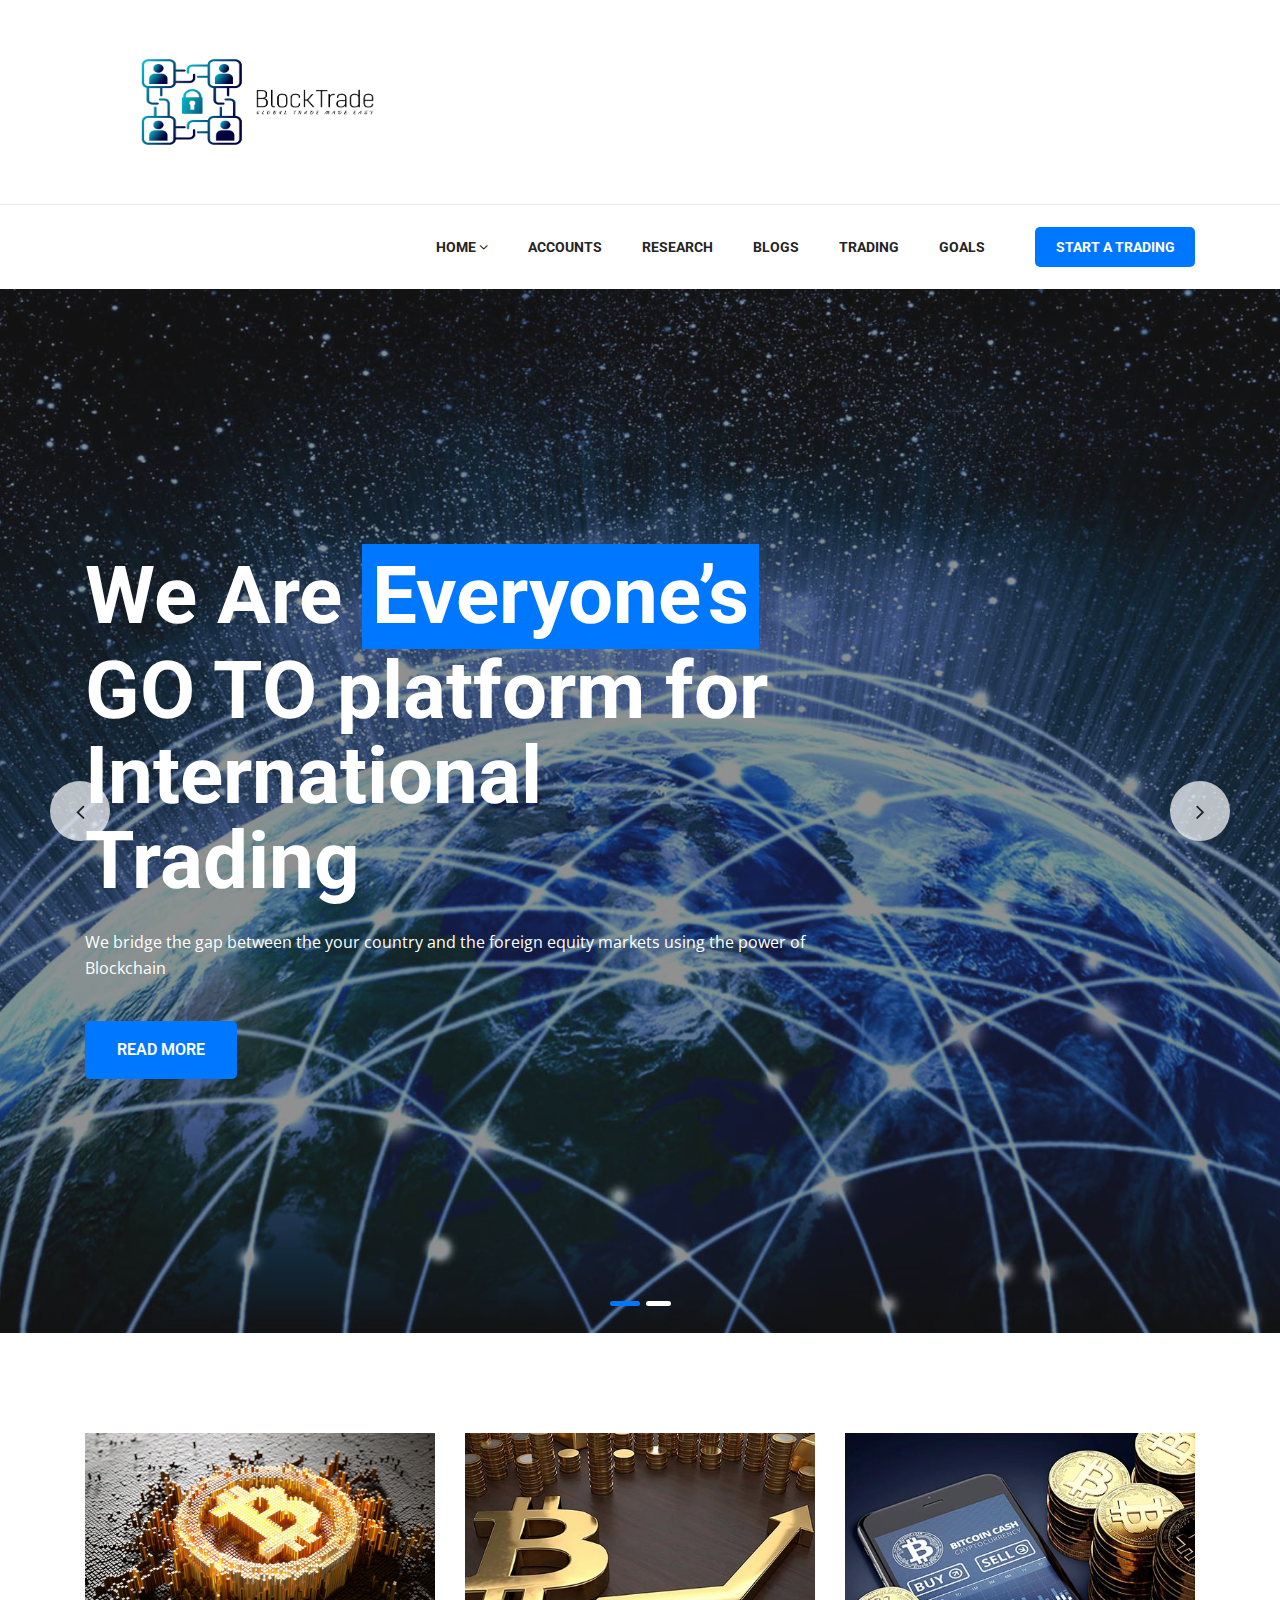
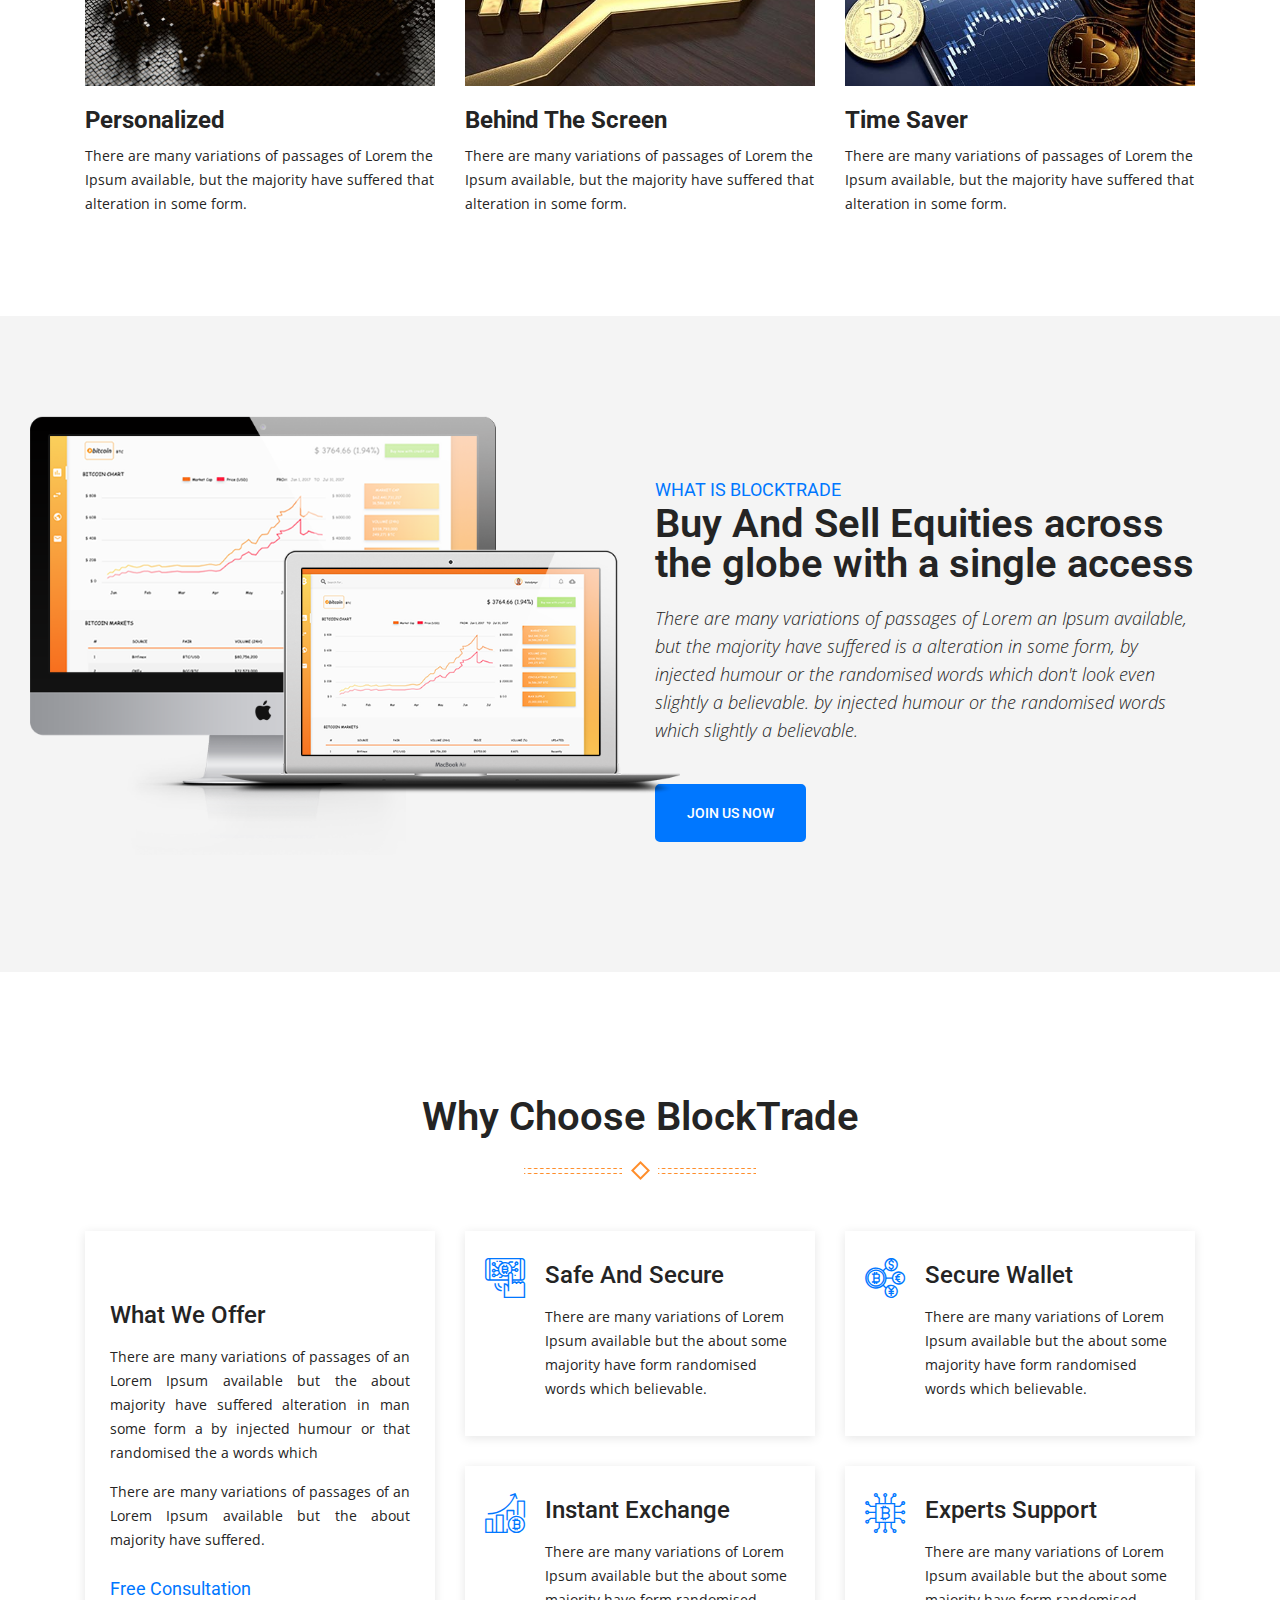
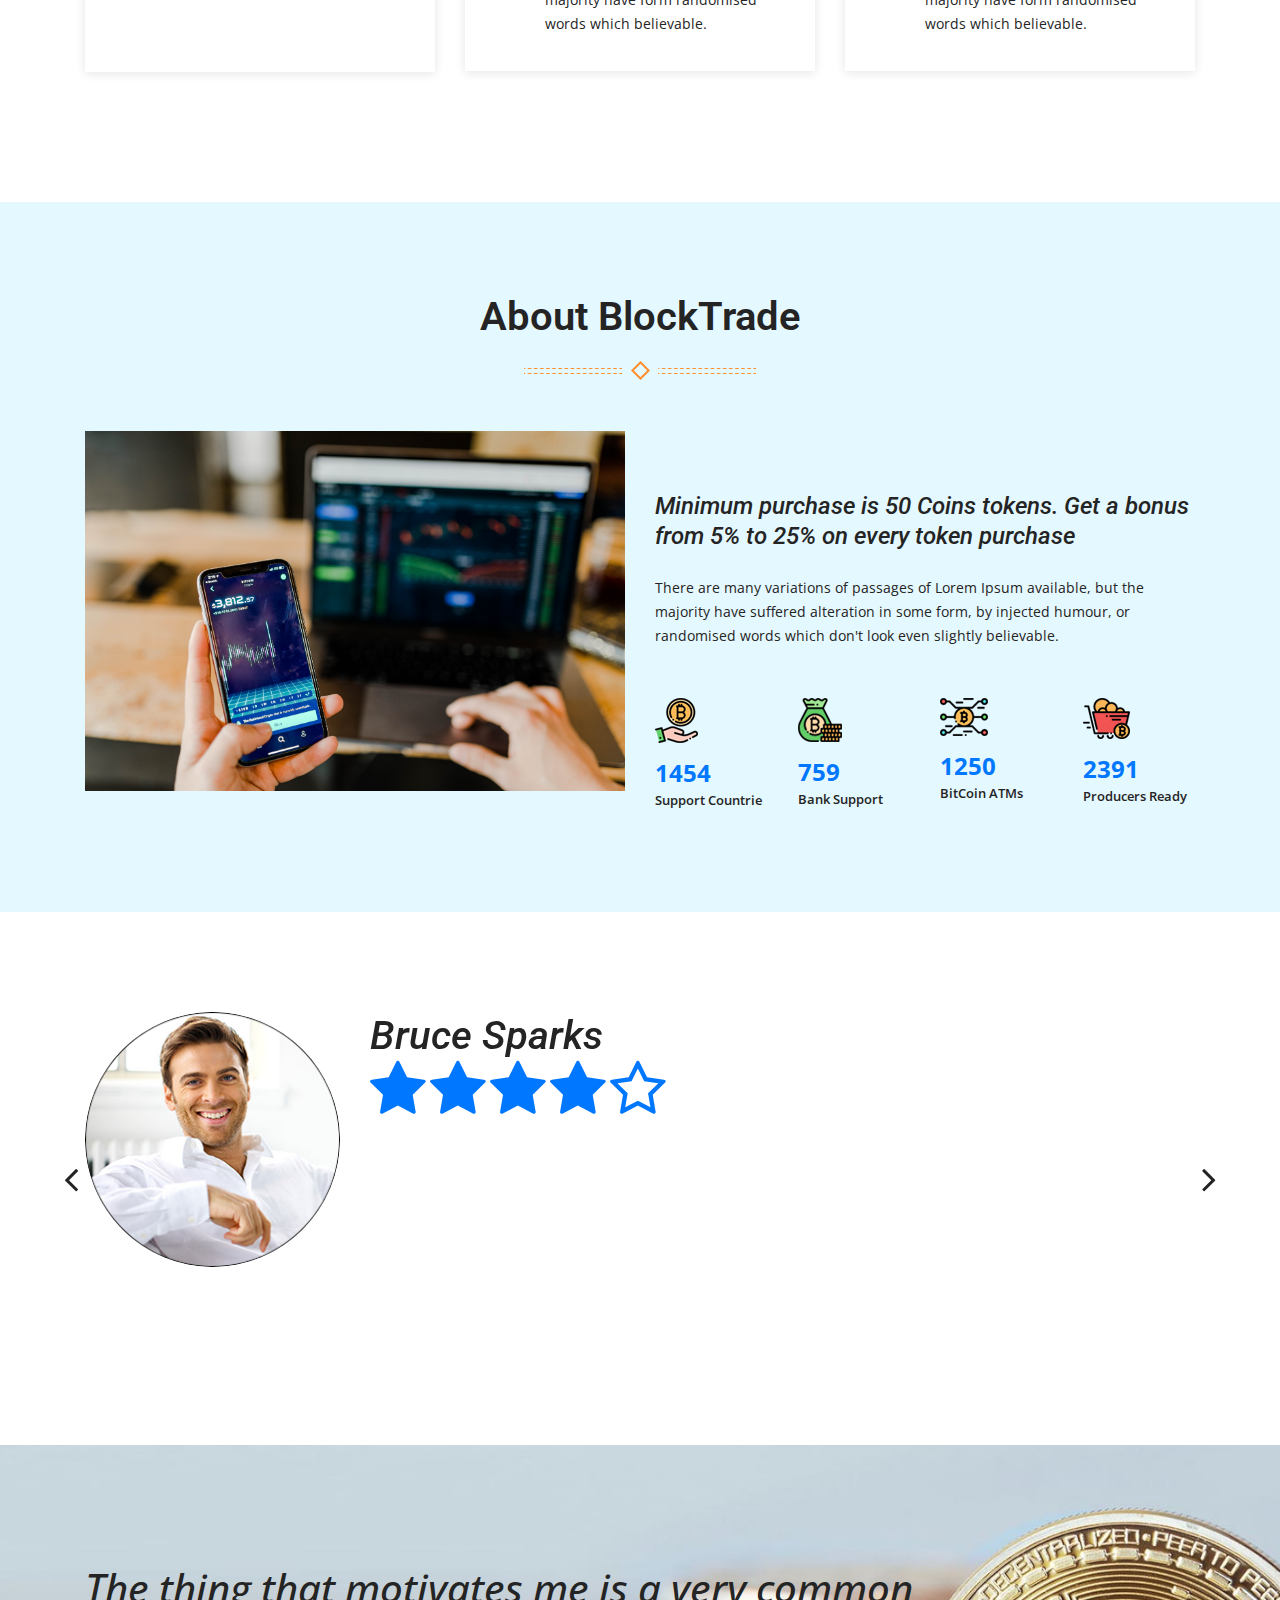
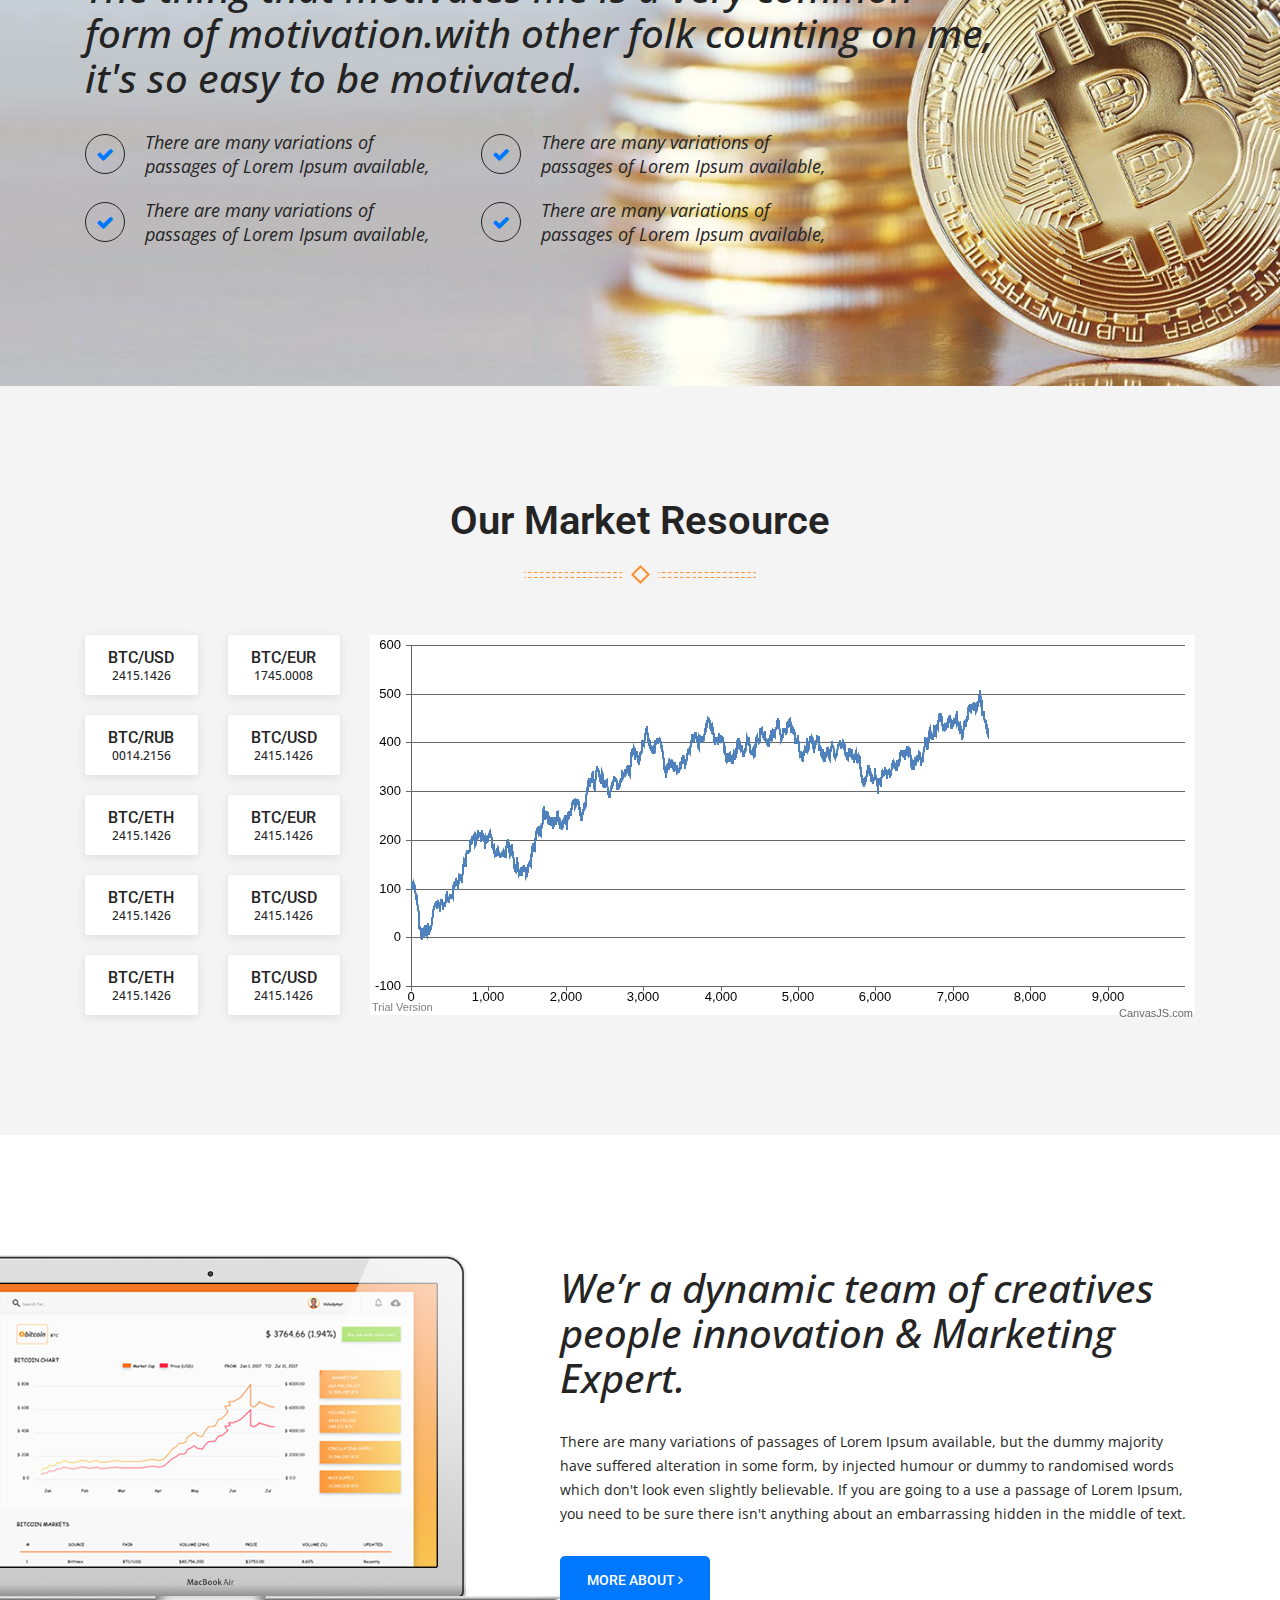
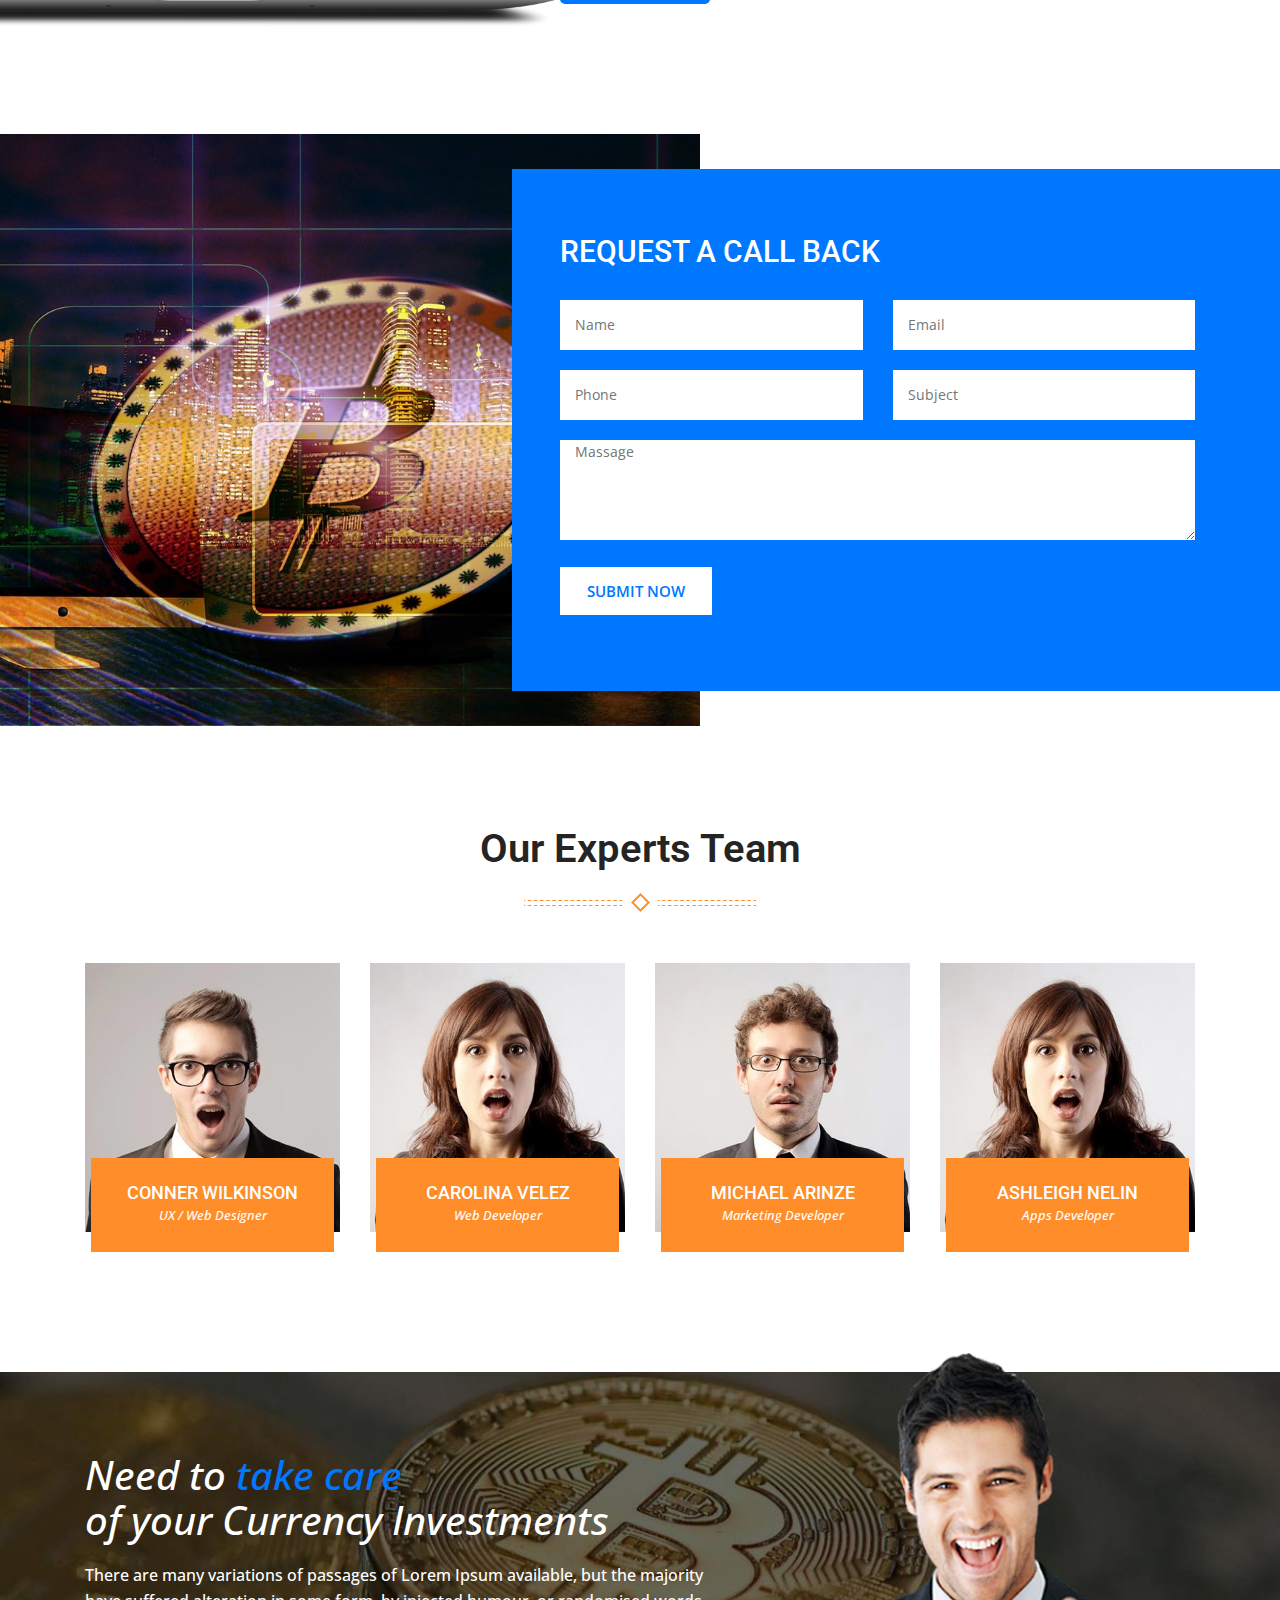
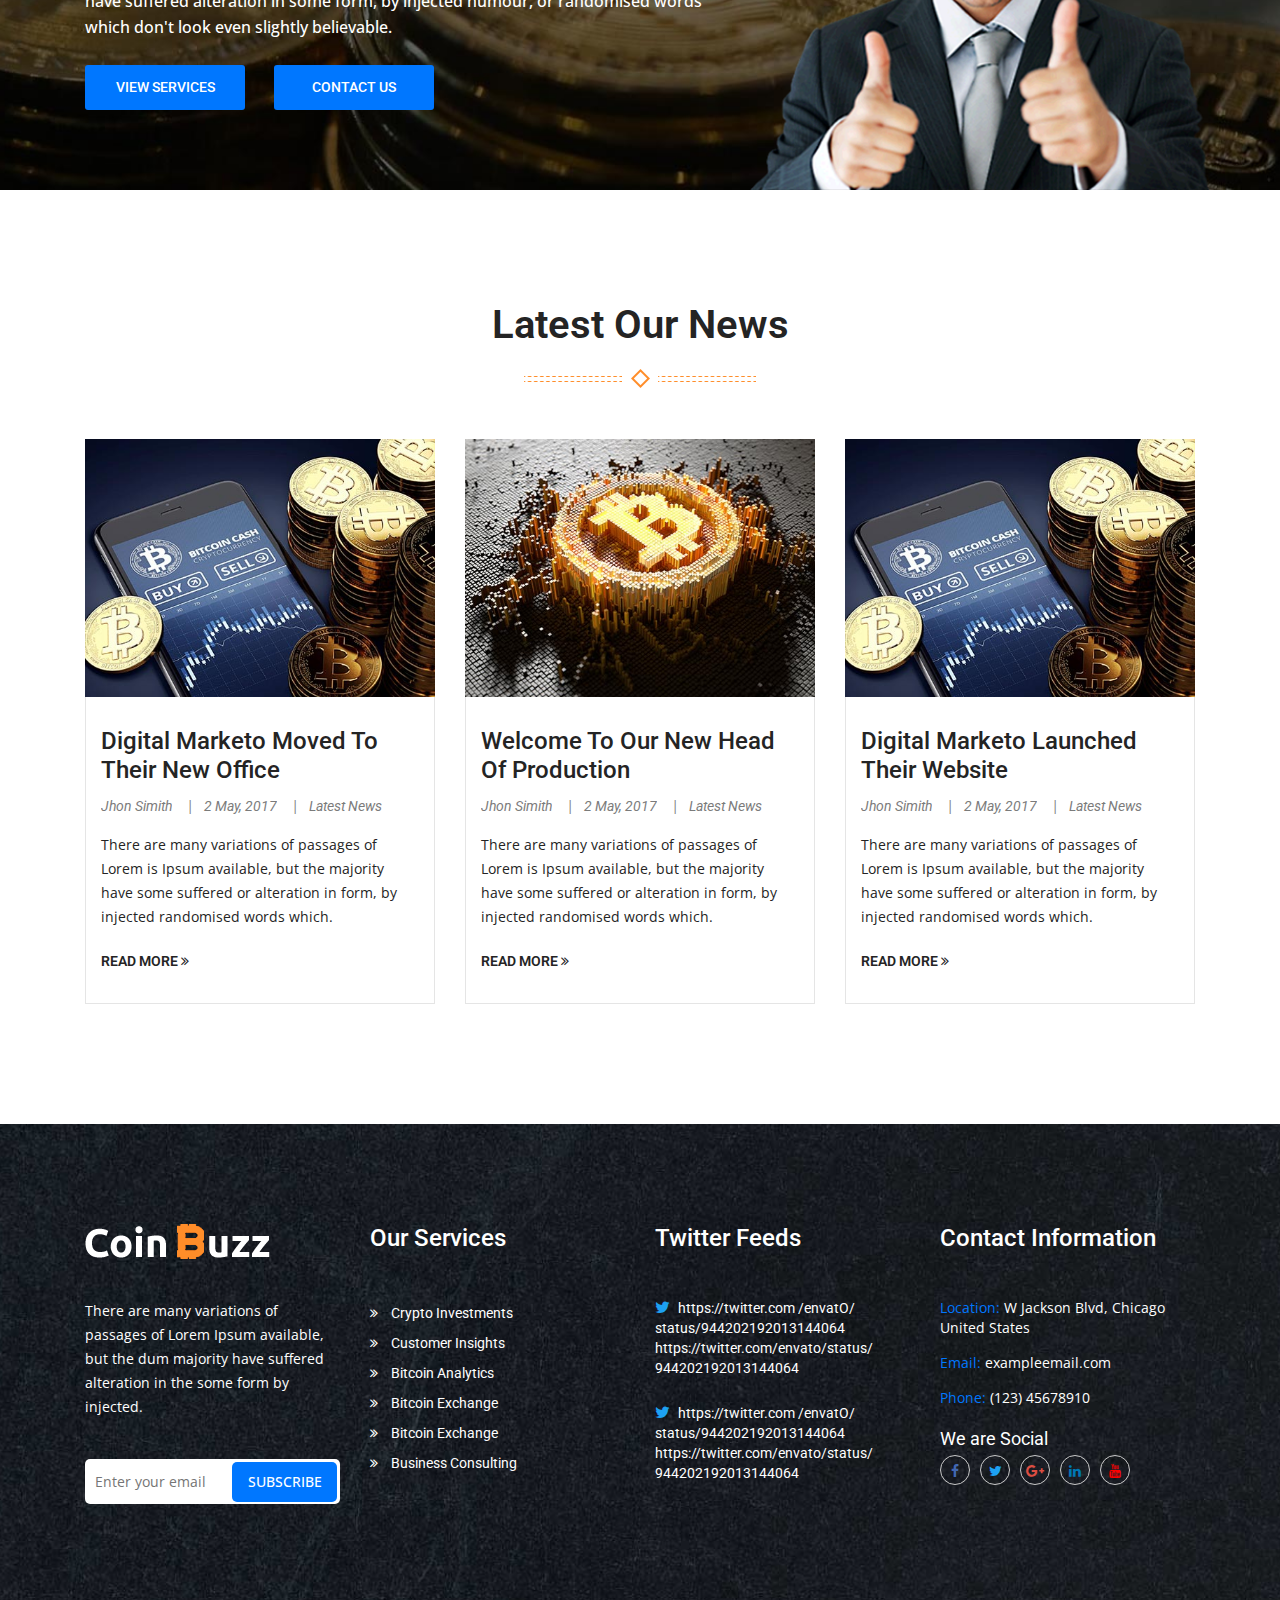
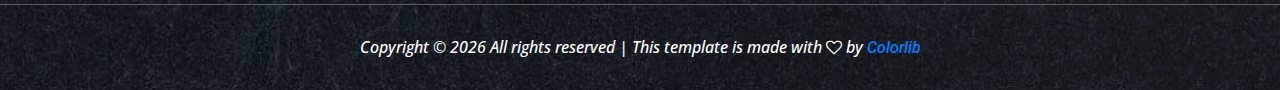
<file: index.html>
<!DOCTYPE html>
<html class="no-js" lang="">
  <head>
    <meta charset="utf-8" />
    <meta http-equiv="x-ua-compatible" content="ie=edge" />
    <title>Coinbuzz - Home One</title>
    <meta name="description" content="" />
    <meta name="viewport" content="width=device-width, initial-scale=1" />
    <link
      rel="shortcut icon"
      type="image/png"
      href="assets/images/favicon.png"
    />
    <!-- Place favicon.ico in the root directory -->
    <!-- all css here -->
    <!-- bootstrap v3.3.7 css -->
    <link rel="stylesheet" href="assets/css/bootstrap.min.css" />
    <!-- animate css -->
    <link rel="stylesheet" href="assets/css/animate.css" />
    <!-- owl.carousel.2.0.0-beta.2.4 css -->
    <link rel="stylesheet" href="assets/css/owl.carousel.min.css" />
    <!-- swiper.min.css -->
    <link rel="stylesheet" href="assets/css/swiper.min.css" />
    <!-- font-awesome v4.6.3 css -->
    <link rel="stylesheet" href="assets/css/font-awesome.min.css" />
    <!-- flaticon.css -->
    <link rel="stylesheet" href="assets/css/flaticon.css" />
    <!-- magnific-popup.css -->
    <link rel="stylesheet" href="assets/css/magnific-popup.css" />
    <!-- metisMenu.min.css -->
    <link rel="stylesheet" href="assets/css/metisMenu.min.css" />
    <!-- style css -->
    <link rel="stylesheet" href="assets/css/styles.css" />
    <!-- responsive css -->
    <link rel="stylesheet" href="assets/css/responsive.css" />
    <!-- modernizr css -->
    <script src="assets/js/vendor/modernizr-2.8.3.min.js"></script>
  </head>

  <body>
    <!--[if lt IE 8]>
      <p class="browserupgrade">
        You are using an <strong>outdated</strong> browser. Please
        <a href="http://browsehappy.com/">upgrade your browser</a> to improve
        your experience.
      </p>
    <![endif]-->

    <!-- header-area start -->
    <header class="header-area">
      <div class="header-top">
        <div class="container">
          <div class="row">
            <div class="col-xl-5 col-lg-3 col-sm-4">
              <div class="logo">
                <a href="index.html"
                  ><img
                    id="log"
                    src="assets/images/logo.png"
                    style="
                      padding-right: 50px;
                      height: 120px;
                      width: 600px;
                      padding-right: 100px;
                    "
                    alt=""
                /></a>
              </div>
            </div>
          </div>
        </div>
      </div>
      <div class="header-bottom">
        <div class="container">
          <div class="row">
            <div class="col-lg-10 col-sm-9 d-none d-sm-block">
              <ul class="mainmenu d-flex justify-content-end">
                <li class="active">
                  <a href="index.html">Home <i class="fa fa-angle-down"></i></a>
                </li>
                <li><a href="about.html">accounts</a></li>
                <li>
                  <a href="javascript:void(0);">research</a>
                  <ul>
                    <li><a href="service.html">Service Page</a></li>
                    <li><a href="service-details.html">Service Details</a></li>
                    <li><a href="shop.html">Shop page</a></li>
                  </ul>
                </li>
                <li>
                  <a href="blog.html">Blogs</a>
                  <ul>
                    <li><a href="blog.html">Top Blogs</a></li>
                    <li><a href="blog-left.html">Blog Menu</a></li>
                    <li><a href="blog-details.html">Blog Details</a></li>
                  </ul>
                </li>
                <li>
                  <a a href="javascript:void(0);">Trading</a>
                  <ul>
                    <li><a href="javascript:void(0);">Trade Management</a></li>
                    <li><a href="javascript:void(0);">Trading Platforms</a></li>
                    <li><a href="javascript:void(0);">Buy/Sell</a></li>
                  </ul>
                </li>
                <li><a href="contact.html">goals</a></li>
              </ul>
            </div>
            <div class="col-lg-2 col-sm-3 col-8">
              <div class="geta_quote">
                <a href="#">START A TRADING TODAY</a>
              </div>
            </div>
            <div class="d-block d-sm-none col-4 pull-right">
              <ul class="menu">
                <li class="first"></li>
                <li class="second"></li>
                <li class="third"></li>
              </ul>
            </div>
          </div>
        </div>
        <!-- responsive-menu area start -->
        <div class="responsive-menu-area d-block d-sm-none">
          <div class="container">
            <div class="row">
              <div class="col-12">
                <ul class="metismenu">
                  <li class="sidemenu-items">
                    <a
                      class="has-arrow"
                      aria-expanded="false"
                      href="javascript:void(0);"
                      >Home</a
                    >
                    <ul aria-expanded="false">
                      <li><a href="index.html">Home Main</a></li>
                      <li><a href="index2.html">Home Two</a></li>
                      <li><a href="index3.html">Home Three</a></li>
                    </ul>
                  </li>
                  <li><a href="about.html">about us</a></li>
                  <li><a href="#">pages</a></li>
                  <li><a href="blog.html">blog</a></li>
                  <li><a href="contact.html">contact</a></li>
                </ul>
              </div>
            </div>
          </div>
        </div>
        <!-- responsive-menu area start -->
      </div>
    </header>
    <!-- header-area end -->

    <!-- slider-area start -->
    <div class="slider-area">
      <div class="slider-active owl-carousel">
        <div class="slider-items">
          <img
            src="assets/images/slider/111.jpg"
            alt=""
            class="slider"
            style="height: 1044px;"
          />
          <div class="slider-content flex-style">
            <div class="container">
              <div class="row">
                <div class="col-xl-8 col-lg-10 col-12">
                  <h2>
                    We Are <span>Everyone’s</span> GO TO platform for
                    International Trading
                  </h2>
                  <p>
                    We bridge the gap between the your country and the foreign
                    equity markets using the power of Blockchain
                  </p>
                  <ul>
                    <li><a href="#">Read more</a></li>
                  </ul>
                </div>
              </div>
            </div>
          </div>
        </div>
        <div class="slider-items">
          <img
            src="assets/images/slider/12.jpg"
            alt=""
            class="slider"
            style="height: 1044px;"
          />
          <div class="slider-content flex-style">
            <div class="container">
              <div class="row">
                <div class="offset-lg-4 col-lg-8 text-right col-12">
                  <h2>We Are <span>Everyone’s</span> Trusted Platform</h2>
                  <p>
                    We bridge the gap between the your country and the foreign
                    equity markets using the power of Blockchain
                  </p>
                  <ul>
                    <li><a href="#">Read more</a></li>
                  </ul>
                </div>
              </div>
            </div>
          </div>
        </div>
      </div>
    </div>
    <!-- slider-area end -->

    <!-- featured-area start -->
    <div class="featured-area">
      <div class="container">
        <div class="row">
          <div class="col-lg-4 col-sm-6 col-12">
            <div class="featured-wrap">
              <div class="featured-img">
                <img src="assets/images/featured/1.jpg" alt="" />
              </div>
              <h2><a href="#">Personalized</a></h2>
              <p>
                There are many variations of passages of Lorem the Ipsum
                available, but the majority have suffered that alteration in
                some form.
              </p>
            </div>
          </div>
          <div class="col-lg-4 col-sm-6 col-12">
            <div class="featured-wrap">
              <div class="featured-img">
                <img src="assets/images/featured/2.jpg" alt="" />
              </div>
              <h2><a href="#">Behind The Screen</a></h2>
              <p>
                There are many variations of passages of Lorem the Ipsum
                available, but the majority have suffered that alteration in
                some form.
              </p>
            </div>
          </div>
          <div class="col-lg-4 col-sm-6 col-12">
            <div class="featured-wrap">
              <div class="featured-img">
                <img src="assets/images/featured/3.jpg" alt="" />
              </div>
              <h2><a href="#">Time Saver</a></h2>
              <p>
                There are many variations of passages of Lorem the Ipsum
                available, but the majority have suffered that alteration in
                some form.
              </p>
            </div>
          </div>
        </div>
      </div>
    </div>
    <!-- featured-area end -->

    <!-- about-area start -->
    <div class="featured-content-area position-relative bg-1">
      <div class="container">
        <div class="row">
          <div class="col-lg-6 offset-lg-6">
            <div class="featured-content-wrap">
              <h2>
                <span>WHAT IS Blocktrade</span>Buy And Sell Equities across the
                globe with a single access
              </h2>
              <p>
                There are many variations of passages of Lorem an Ipsum
                available, but the majority have suffered is a alteration in
                some form, by injected humour or the randomised words which
                don't look even slightly a believable. by injected humour or the
                randomised words which slightly a believable.
              </p>
              <a href="#">JOIN US NOW</a>
            </div>
          </div>
        </div>
      </div>
      <div class="featured-content-img d-none d-lg-block">
        <img src="assets/images/about.png" alt="" />
      </div>
    </div>
    <!-- about-area end -->

    <!-- service-area start -->
    <div class="service-area">
      <div class="container">
        <div class="row">
          <div class="col-12">
            <div class="section-title text-center">
              <h2>Why Choose BlockTrade</h2>
              <img src="assets/images/line.png" alt="" />
            </div>
          </div>
        </div>
        <div class="row">
          <div class="col-lg-4 col-md-6 col-12">
            <div class="service-wrap">
              <h3>What We Offer</h3>
              <p>
                There are many variations of passages of an Lorem Ipsum
                available but the about majority have suffered alteration in man
                some form a by injected humour or that randomised the a words
                which
              </p>
              <p>
                There are many variations of passages of an Lorem Ipsum
                available but the about majority have suffered.
              </p>
              <a href="#">Free Consultation</a>
            </div>
          </div>
          <div class="col-lg-4 col-md-6 col-12">
            <div class="service-items">
              <span class="flaticon-bitcoin-9"></span>
              <h3>Safe And Secure</h3>
              <p>
                There are many variations of Lorem Ipsum available but the about
                some majority have form randomised words which believable.
              </p>
            </div>
            <div class="service-items">
              <span class="flaticon-profits"></span>
              <h3>Instant Exchange</h3>
              <p>
                There are many variations of Lorem Ipsum available but the about
                some majority have form randomised words which believable.
              </p>
            </div>
          </div>
          <div class="col-lg-4 col-12">
            <div class="row">
              <div class="col-lg-12 col-md-6 col-12">
                <div class="service-items">
                  <span class="flaticon-exchange-1"></span>
                  <h3>Secure Wallet</h3>
                  <p>
                    There are many variations of Lorem Ipsum available but the
                    about some majority have form randomised words which
                    believable.
                  </p>
                </div>
              </div>
              <div class="col-lg-12 col-md-6 col-12">
                <div class="service-items">
                  <span class="flaticon-bitcoin-7"></span>
                  <h3>Experts Support</h3>
                  <p>
                    There are many variations of Lorem Ipsum available but the
                    about some majority have form randomised words which
                    believable.
                  </p>
                </div>
              </div>
            </div>
          </div>
        </div>
      </div>
    </div>
    <!-- service-area end -->

    <!-- about-area start -->
    <div
      class="about-area position-relative"
      style="background: rgb(228, 248, 255);"
    >
      <div class="container">
        <div class="row">
          <div class="col-12">
            <div class="section-title text-center">
              <h2>About BlockTrade</h2>
              <img src="assets/images/line.png" alt="" />
            </div>
          </div>
        </div>
        <div class="row">
          <div class="col-lg-6 d-none d-lg-block">
            <div class="about-img">
              <img src="assets/images/about/11.jpg" alt="" />
            </div>
          </div>
          <div class="col-lg-6 col-12">
            <div class="about-content">
              <h3>
                Minimum purchase is 50 Coins tokens. Get a bonus from 5% to 25%
                on every token purchase
              </h3>
              <p>
                There are many variations of passages of Lorem Ipsum available,
                but the majority have suffered alteration in some form, by
                injected humour, or randomised words which don't look even
                slightly believable.
              </p>
            </div>
            <div class="row">
              <div class="col-sm-3 col-6">
                <div class="about-items">
                  <img src="assets/images/about/icon/1.png" alt="" />
                  <span class="counter">1454</span>
                  <p>Support Countrie</p>
                </div>
              </div>
              <div class="col-sm-3 col-6">
                <div class="about-items">
                  <img src="assets/images/about/icon/2.png" alt="" />
                  <span class="counter">759</span>
                  <p>Bank Support</p>
                </div>
              </div>
              <div class="col-sm-3 col-6">
                <div class="about-items mb-0">
                  <img src="assets/images/about/icon/3.png" alt="" />
                  <span class="counter">1250</span>
                  <p>BitCoin ATMs</p>
                </div>
              </div>
              <div class="col-sm-3 col-6">
                <div class="about-items mb-0">
                  <img src="assets/images/about/icon/4.png" alt="" />
                  <span class="counter">2391</span>
                  <p>Producers Ready</p>
                </div>
              </div>
            </div>
          </div>
        </div>
      </div>
    </div>
    <!-- about-area end -->

    <!-- testmonial-area start -->
    <div class="testmonial-area">
      <div class="test-active owl-carousel">
        <div class="test-items">
          <div class="container">
            <div class="row">
              <div class="col-lg-3 col-sm-4 col-12">
                <div class="test-img">
                  <img src="assets/images/test/1.png" alt="" />
                </div>
              </div>
              <div class="col-lg-9 col-sm-8 col-12">
                <div class="test-content">
                  <h2>Bruce Sparks</h2>
                  <ul>
                    <li><i class="fa fa-star"></i></li>
                    <li><i class="fa fa-star"></i></li>
                    <li><i class="fa fa-star"></i></li>
                    <li><i class="fa fa-star"></i></li>
                    <li><i class="fa fa-star-o"></i></li>
                  </ul>
                  <p>
                    There are many variations of passages of Lorem Ipsum
                    available, but the majority have suffered alteration in some
                    form, by injected humour, or randomised words which don't
                    look even slightly believable. If you are going to use a
                    passage of Lorem Ipsum, you need to be sure there isn't
                    anything embarrassing hidden in the middle of text.
                  </p>
                  <span class="fa fa-quote-right"></span>
                </div>
              </div>
            </div>
          </div>
        </div>
        <div class="test-items">
          <div class="container">
            <div class="row">
              <div class="col-lg-3 col-lg-3 col-sm-4 col-12">
                <div class="test-img">
                  <img src="assets/images/test/1.png" alt="" />
                </div>
              </div>
              <div class="col-lg-9 col-sm-8 col-12">
                <div class="test-content">
                  <h2>Bruce Sparks</h2>
                  <ul>
                    <li><i class="fa fa-star"></i></li>
                    <li><i class="fa fa-star"></i></li>
                    <li><i class="fa fa-star"></i></li>
                    <li><i class="fa fa-star"></i></li>
                    <li><i class="fa fa-star-o"></i></li>
                  </ul>
                  <p>
                    There are many variations of passages of Lorem Ipsum
                    available, but the majority have suffered alteration in some
                    form, by injected humour, or randomised words which don't
                    look even slightly believable. If you are going to use a
                    passage of Lorem Ipsum, you need to be sure there isn't
                    anything embarrassing hidden in the middle of text.
                  </p>
                  <span class="fa fa-quote-right"></span>
                </div>
              </div>
            </div>
          </div>
        </div>
      </div>
    </div>
    <!-- testmonial-area end -->

    <!-- spacial-area start -->
    <div class="spacial-area">
      <div class="container">
        <div class="row">
          <div class="col-lg-10 col-12">
            <h2>
              The thing that motivates me is a very common form of
              motivation.with other folk counting on me, it's so easy to be
              motivated.
            </h2>
            <div class="row">
              <div class="col-md-5 col-sm-6 col-12">
                <ul class="mb-20">
                  <li>
                    <i class="fa fa-check"></i> There are many variations of
                    passages of Lorem Ipsum available,
                  </li>
                  <li>
                    <i class="fa fa-check"></i> There are many variations of
                    passages of Lorem Ipsum available,
                  </li>
                </ul>
              </div>
              <div class="col-md-5 col-sm-6 col-12">
                <ul>
                  <li>
                    <i class="fa fa-check"></i> There are many variations of
                    passages of Lorem Ipsum available,
                  </li>
                  <li>
                    <i class="fa fa-check"></i> There are many variations of
                    passages of Lorem Ipsum available,
                  </li>
                </ul>
              </div>
            </div>
          </div>
        </div>
      </div>
    </div>
    <!-- spacial-area end -->

    <!-- resorce-area start -->
    <div class="resorce-area bg-1 ptb-120">
      <div class="container">
        <div class="row">
          <div class="col-12">
            <div class="section-title text-center">
              <h2>Our Market Resource</h2>
              <img src="assets/images/line.png" alt="" />
            </div>
          </div>
        </div>
        <div class="row">
          <div class="col-lg-3 col-12">
            <ul class="resorce-menu row">
              <li class="col-6">
                <div class="resorce-info">
                  <h4>btc/usd</h4>
                  <p>2415.1426</p>
                </div>
              </li>
              <li class="col-6">
                <div class="resorce-info">
                  <h4>btc/eur</h4>
                  <p>1745.0008</p>
                </div>
              </li>
              <li class="col-6">
                <div class="resorce-info">
                  <h4>btc/rub</h4>
                  <p>0014.2156</p>
                </div>
              </li>
              <li class="col-6">
                <div class="resorce-info">
                  <h4>btc/usd</h4>
                  <p>2415.1426</p>
                </div>
              </li>
              <li class="col-6">
                <div class="resorce-info">
                  <h4>btc/eth</h4>
                  <p>2415.1426</p>
                </div>
              </li>
              <li class="col-6">
                <div class="resorce-info">
                  <h4>btc/eur</h4>
                  <p>2415.1426</p>
                </div>
              </li>
              <li class="col-6">
                <div class="resorce-info">
                  <h4>btc/eth</h4>
                  <p>2415.1426</p>
                </div>
              </li>
              <li class="col-6">
                <div class="resorce-info">
                  <h4>btc/usd</h4>
                  <p>2415.1426</p>
                </div>
              </li>
              <li class="col-6">
                <div class="resorce-info mb-0">
                  <h4>btc/eth</h4>
                  <p>2415.1426</p>
                </div>
              </li>
              <li class="col-6">
                <div class="resorce-info mb-0">
                  <h4>btc/usd</h4>
                  <p>2415.1426</p>
                </div>
              </li>
            </ul>
          </div>
          <div class="col-lg-9 col-12">
            <div class="resorce-wrap">
              <div id="chartContainer"></div>
            </div>
          </div>
        </div>
      </div>
    </div>
    <!-- resorce-area end -->

    <!-- expart-area start -->
    <div class="expart-area">
      <div class="container">
        <div class="row">
          <div class="col-lg-7 offset-lg-5 col-12">
            <div class="expart-wrap">
              <h2>
                We’r a dynamic team of creatives people innovation & Marketing
                Expert.
              </h2>
              <p>
                There are many variations of passages of Lorem Ipsum available,
                but the dummy majority have suffered alteration in some form, by
                injected humour or dummy to randomised words which don't look
                even slightly believable. If you are going to a use a passage of
                Lorem Ipsum, you need to be sure there isn't anything about an
                embarrassing hidden in the middle of text.
              </p>
              <a href="#">More About <i class="fa fa-angle-right"></i></a>
            </div>
          </div>
        </div>
      </div>
      <div class="expart-img d-none d-lg-block">
        <img src="assets/images/bg/expart.png" alt="" />
      </div>
    </div>
    <!-- expart-area end -->

    <!-- contact-area start -->
    <div class="contact-area">
      <div class="container">
        <div class="row">
          <div class="col-lg-7 offset-lg-5 col-12">
            <div class="contact-wrap flex-style">
              <h2>Request A Call Back</h2>
              <form action="#">
                <div class="row">
                  <div class="col-sm-6 col-12">
                    <input type="text" placeholder="Name" />
                  </div>
                  <div class="col-sm-6 col-12">
                    <input type="email" placeholder="Email" />
                  </div>
                  <div class="col-sm-6 col-12">
                    <input type="text" placeholder="Phone" />
                  </div>
                  <div class="col-sm-6 col-12">
                    <input type="text" placeholder="Subject" />
                  </div>
                  <div class="col-12">
                    <textarea
                      cols="30"
                      rows="10"
                      placeholder="Massage"
                    ></textarea>
                  </div>
                  <div class="col-12">
                    <button>Submit Now</button>
                  </div>
                </div>
              </form>
            </div>
          </div>
        </div>
      </div>
      <div class="contact-img d-none d-lg-block">
        <img src="assets/images/bg/2.jpg" alt="" />
      </div>
    </div>
    <!-- contact-area end -->

    <!-- team-area start -->
    <div class="team-area">
      <div class="container">
        <div class="row">
          <div class="col-12">
            <div class="section-title text-center">
              <h2>Our Experts Team</h2>
              <img src="assets/images/line.png" alt="" />
            </div>
          </div>
        </div>
        <div class="row">
          <div class="col-lg-3 col-sm-6 col-12">
            <div class="team-wrap">
              <div class="team-img">
                <img src="assets/images/team/1.jpg" alt="" />
              </div>
              <div class="team-content">
                <h4>Conner Wilkinson</h4>
                <p>UX / Web Designer</p>
                <ul>
                  <li>
                    <a href="#"><i class="fa fa-facebook"></i></a>
                  </li>
                  <li>
                    <a href="#"><i class="fa fa-twitter"></i></a>
                  </li>
                  <li>
                    <a href="#"><i class="fa fa-google-plus"></i></a>
                  </li>
                  <li>
                    <a href="#"><i class="fa fa-linkedin"></i></a>
                  </li>
                </ul>
              </div>
            </div>
          </div>
          <div class="col-lg-3 col-sm-6 col-12">
            <div class="team-wrap">
              <div class="team-img">
                <img src="assets/images/team/2.jpg" alt="" />
              </div>
              <div class="team-content">
                <h4>Carolina Velez</h4>
                <p>Web Developer</p>
                <ul>
                  <li>
                    <a href="#"><i class="fa fa-facebook"></i></a>
                  </li>
                  <li>
                    <a href="#"><i class="fa fa-twitter"></i></a>
                  </li>
                  <li>
                    <a href="#"><i class="fa fa-google-plus"></i></a>
                  </li>
                  <li>
                    <a href="#"><i class="fa fa-linkedin"></i></a>
                  </li>
                </ul>
              </div>
            </div>
          </div>
          <div class="col-lg-3 col-sm-6 col-12">
            <div class="team-wrap">
              <div class="team-img">
                <img src="assets/images/team/3.jpg" alt="" />
              </div>
              <div class="team-content">
                <h4>Michael Arinze</h4>
                <p>Marketing Developer</p>
                <ul>
                  <li>
                    <a href="#"><i class="fa fa-facebook"></i></a>
                  </li>
                  <li>
                    <a href="#"><i class="fa fa-twitter"></i></a>
                  </li>
                  <li>
                    <a href="#"><i class="fa fa-google-plus"></i></a>
                  </li>
                  <li>
                    <a href="#"><i class="fa fa-linkedin"></i></a>
                  </li>
                </ul>
              </div>
            </div>
          </div>
          <div class="col-lg-3 col-sm-6 col-12">
            <div class="team-wrap">
              <div class="team-img">
                <img src="assets/images/team/4.jpg" alt="" />
              </div>
              <div class="team-content">
                <h4>Ashleigh Nelin</h4>
                <p>Apps Developer</p>
                <ul>
                  <li>
                    <a href="#"><i class="fa fa-facebook"></i></a>
                  </li>
                  <li>
                    <a href="#"><i class="fa fa-twitter"></i></a>
                  </li>
                  <li>
                    <a href="#"><i class="fa fa-google-plus"></i></a>
                  </li>
                  <li>
                    <a href="#"><i class="fa fa-linkedin"></i></a>
                  </li>
                </ul>
              </div>
            </div>
          </div>
        </div>
      </div>
    </div>
    <!-- team-area end -->

    <!-- nvestments-area start -->
    <div class="nvestments-area position-relative">
      <div class="container">
        <div class="row">
          <div class="col-lg-7 col-12">
            <div class="nvestments-wrap">
              <h2>
                Need to<span> take care </span> <br />
                of your Currency Investments
              </h2>
              <p>
                There are many variations of passages of Lorem Ipsum available,
                but the majority have suffered alteration in some form, by
                injected humour, or randomised words which don't look even
                slightly believable.
              </p>
              <ul>
                <li><a href="#">View Services</a></li>
                <li><a href="contact.html"> CONTACT US</a></li>
              </ul>
            </div>
          </div>
          <div class="col-lg-5 d-none d-lg-block">
            <div class="nvestments-img">
              <img src="assets/images/bg/1.png" alt="" />
            </div>
          </div>
        </div>
      </div>
    </div>
    <!-- nvestments-area end -->

    <!-- blog-area start -->
    <div class="blog-area">
      <div class="container">
        <div class="row">
          <div class="col-12">
            <div class="section-title text-center">
              <h2>Latest Our News</h2>
              <img src="assets/images/line.png" alt="" />
            </div>
          </div>
        </div>
        <div class="row">
          <div class="col-lg-4 col-sm-6 col-12">
            <div class="blog-wrap">
              <div class="blog-img">
                <img src="assets/images/blog/1.jpg" alt="" />
              </div>
              <div class="blog-content">
                <h3>
                  <a href="blog-details.html"
                    >Digital Marketo Moved To Their New Office</a
                  >
                </h3>
                <ul>
                  <li><a href="#">Jhon Simith</a></li>
                  <li><a href="#">2 May, 2017</a></li>
                  <li><a href="#">Latest News</a></li>
                </ul>
                <p>
                  There are many variations of passages of Lorem is Ipsum
                  available, but the majority have some suffered or alteration
                  in form, by injected randomised words which.
                </p>
                <a href="blog-details.html" class="readmore"
                  >Read More <i class="fa fa-angle-double-right"></i
                ></a>
              </div>
            </div>
          </div>
          <div class="col-lg-4 col-sm-6 col-12">
            <div class="blog-wrap">
              <div class="blog-img">
                <img src="assets/images/blog/2.jpg" alt="" />
              </div>
              <div class="blog-content">
                <h3>
                  <a href="blog-details.html"
                    >Welcome To Our New Head Of Production</a
                  >
                </h3>
                <ul>
                  <li><a href="#">Jhon Simith</a></li>
                  <li><a href="#">2 May, 2017</a></li>
                  <li><a href="#">Latest News</a></li>
                </ul>
                <p>
                  There are many variations of passages of Lorem is Ipsum
                  available, but the majority have some suffered or alteration
                  in form, by injected randomised words which.
                </p>
                <a href="blog-details.html" class="readmore"
                  >Read More <i class="fa fa-angle-double-right"></i
                ></a>
              </div>
            </div>
          </div>
          <div class="col-lg-4 col-sm-6 col-12">
            <div class="blog-wrap">
              <div class="blog-img">
                <img src="assets/images/blog/1.jpg" alt="" />
              </div>
              <div class="blog-content">
                <h3>
                  <a href="blog-details.html"
                    >Digital Marketo Launched Their Website</a
                  >
                </h3>
                <ul>
                  <li><a href="#">Jhon Simith</a></li>
                  <li><a href="#">2 May, 2017</a></li>
                  <li><a href="#">Latest News</a></li>
                </ul>
                <p>
                  There are many variations of passages of Lorem is Ipsum
                  available, but the majority have some suffered or alteration
                  in form, by injected randomised words which.
                </p>
                <a href="blog-details.html" class="readmore"
                  >Read More <i class="fa fa-angle-double-right"></i
                ></a>
              </div>
            </div>
          </div>
        </div>
      </div>
    </div>
    <!-- blog-area end -->

    <!-- footer-area start -->
    <footer class="footer-area">
      <div class="footer-top">
        <div class="container">
          <div class="row">
            <div class="col-lg-3 col-sm-6 col-12">
              <div class="footer-widget footer-logo">
                <img src="assets/images/logo2.png" alt="" />
                <p>
                  There are many variations of passages of Lorem Ipsum
                  available, but the dum majority have suffered alteration in
                  the some form by injected.
                </p>
                <form action="#">
                  <input type="text" placeholder="Enter your email" />
                  <button>subscribe</button>
                </form>
              </div>
            </div>
            <div class="col-lg-3 col-sm-6 col-12">
              <div class="footer-widget footer-menu">
                <h3>Our Services</h3>
                <ul>
                  <li>
                    <a href="#"
                      ><i class="fa fa-angle-double-right"></i> Crypto
                      Investments</a
                    >
                  </li>
                  <li>
                    <a href="#"
                      ><i class="fa fa-angle-double-right"></i> Customer
                      Insights</a
                    >
                  </li>
                  <li>
                    <a href="#"
                      ><i class="fa fa-angle-double-right"></i> Bitcoin
                      Analytics</a
                    >
                  </li>
                  <li>
                    <a href="#"
                      ><i class="fa fa-angle-double-right"></i> Bitcoin
                      Exchange</a
                    >
                  </li>
                  <li>
                    <a href="#"
                      ><i class="fa fa-angle-double-right"></i> Bitcoin
                      Exchange</a
                    >
                  </li>
                  <li>
                    <a href="#"
                      ><i class="fa fa-angle-double-right"></i> Business
                      Consulting</a
                    >
                  </li>
                </ul>
              </div>
            </div>
            <div class="col-lg-3 col-sm-6 col-12">
              <div class="footer-widget footer-twitter">
                <h3>Twitter Feeds</h3>
                <ul>
                  <li>
                    <a href="#"
                      ><i class="fa fa-twitter"></i> https://twitter.com
                      /envatO/ status/944202192013144064
                      https://twitter.com/envato/status/ 944202192013144064</a
                    >
                  </li>
                  <li class="mb-0">
                    <a href="#"
                      ><i class="fa fa-twitter"></i> https://twitter.com
                      /envatO/ status/944202192013144064
                      https://twitter.com/envato/status/ 944202192013144064</a
                    >
                  </li>
                </ul>
              </div>
            </div>
            <div class="col-lg-3 col-sm-6 col-12">
              <div class="footer-widget footer-contact">
                <h3>Contact Information</h3>
                <ul class="footer-contact-info">
                  <li>
                    <span>Location: </span> W Jackson Blvd, Chicago United
                    States
                  </li>
                  <li><span>Email: </span> exampleemail.com</li>
                  <li><span>Phone: </span> (123) 45678910</li>
                </ul>
                <h5>We are Social</h5>
                <ul class="social-icon d-flex">
                  <li class="facebook">
                    <a href="#"><i class="fa fa-facebook"></i></a>
                  </li>
                  <li class="twitter">
                    <a href="#"><i class="fa fa-twitter"></i></a>
                  </li>
                  <li class="google-plus">
                    <a href="#"><i class="fa fa-google-plus"></i></a>
                  </li>
                  <li class="linkedin">
                    <a href="#"><i class="fa fa-linkedin"></i></a>
                  </li>
                  <li class="youtube">
                    <a href="#"><i class="fa fa-youtube"></i></a>
                  </li>
                </ul>
              </div>
            </div>
          </div>
        </div>
      </div>
      <div class="footer-bottom">
        <div class="container">
          <div class="row">
            <div class="col-12 copyright">
              <p>
                <!-- Link back to Colorlib can't be removed. Template is licensed under CC BY 3.0. -->
                Copyright &copy;
                <script>
                  document.write(new Date().getFullYear());
                </script>
                All rights reserved | This template is made with
                <i class="fa fa-heart-o" aria-hidden="true"></i> by
                <a
                  href="https://colorlib.com"
                  target="_blank"
                  class="text-primary"
                  >Colorlib</a
                >
                <!-- Link back to Colorlib can't be removed. Template is licensed under CC BY 3.0. -->
              </p>
            </div>
          </div>
        </div>
      </div>
    </footer>
    <!-- footer-area end -->

    <!-- jquery latest version -->
    <script src="assets/js/vendor/jquery-2.2.4.min.js "></script>
    <!-- popper.min.js -->
    <script src="assets/js/vendor/popper.min.js "></script>
    <!-- bootstrap js -->
    <script src="assets/js/bootstrap.min.js "></script>
    <!-- owl.carousel.2.0.0-beta.2.4 css -->
    <script src="assets/js/owl.carousel.min.js "></script>
    <!-- swiper.min.js -->
    <script src="assets/js/swiper.min.js "></script>
    <!-- mailchimp.js -->
    <script src="assets/js/mailchimp.js"></script>
    <!-- plugins js -->
    <script src="assets/js/jquery.canvasjs.min.js"></script>
    <!-- metisMenu.min.js -->
    <script src="assets/js/metisMenu.min.js"></script>
    <!-- plugins js -->
    <script src="assets/js/plugins.js "></script>
    <script>
      // chart
      window.onload = function () {
        var limit = 10000; //increase number of dataPoints by increasing the limit
        var y = 100;
        var data = [];
        var dataSeries = { type: "line" };
        var dataPoints = [];
        for (var i = 0; i < limit; i += 1) {
          y += Math.round(Math.random() * 10 - 5);
          dataPoints.push({
            x: i,
            y: y,
          });
        }
        dataSeries.dataPoints = dataPoints;
        data.push(dataSeries);

        //Better to construct options first and then pass it as a parameter
        var options = {
          zoomEnabled: true,
          animationEnabled: true,
          axisY: {
            includeZero: false,
          },
          data: data, // random data
        };

        $("#chartContainer").CanvasJSChart(options);
      };
    </script>
    <!-- main js -->
    <script src="assets/js/scripts.js "></script>
  </body>
</html>
</file>
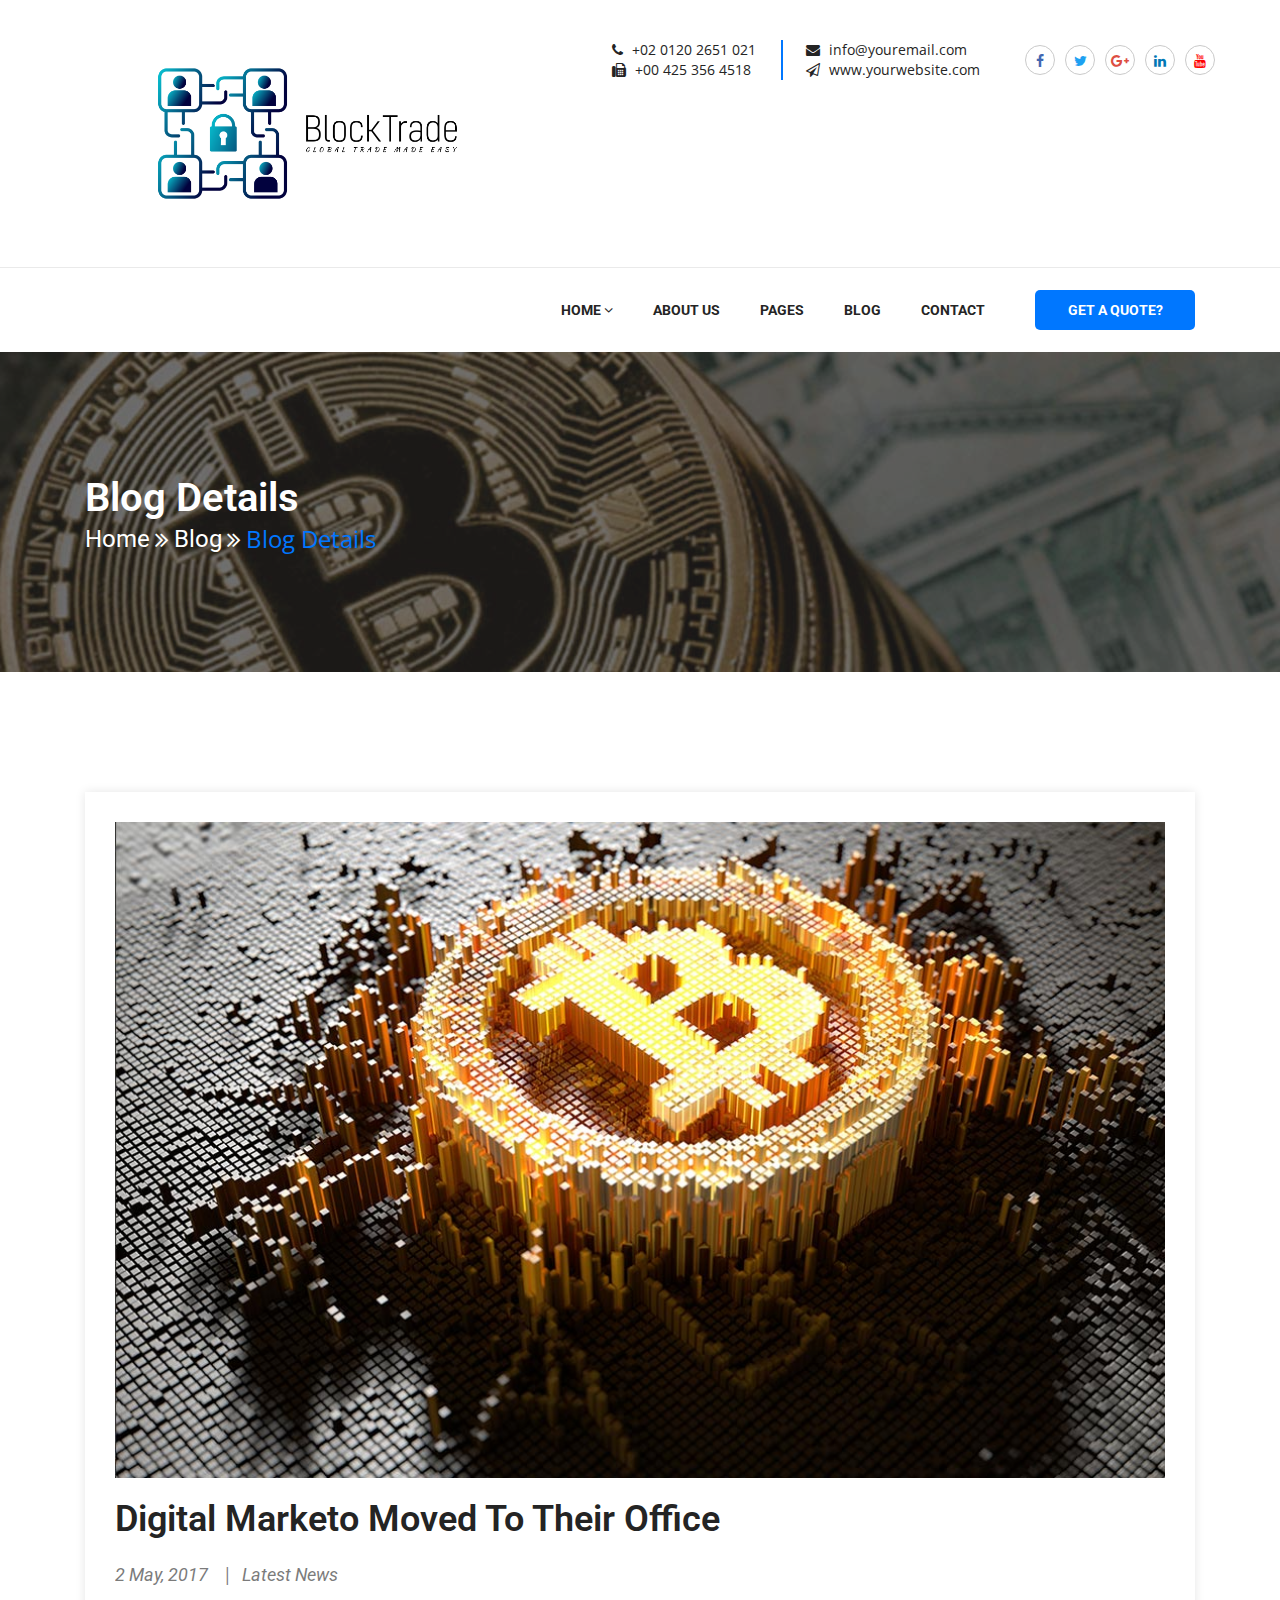
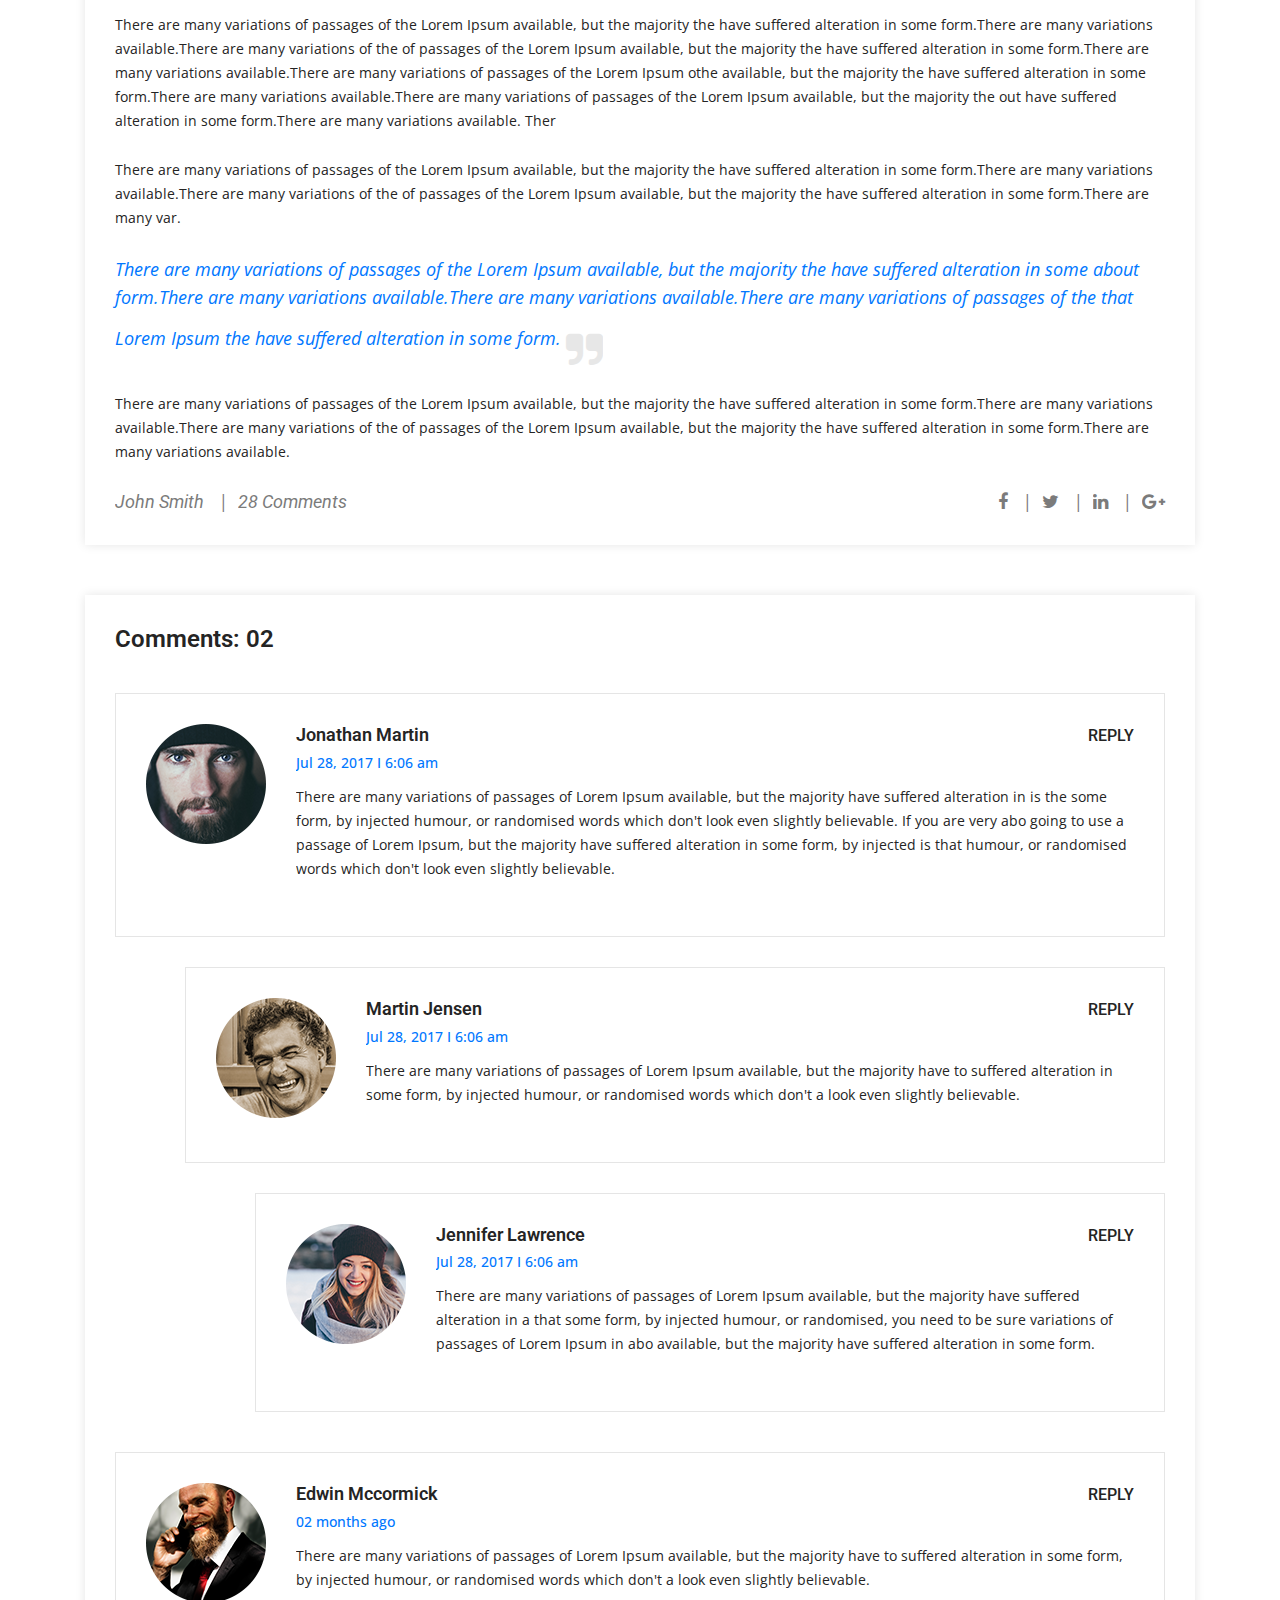
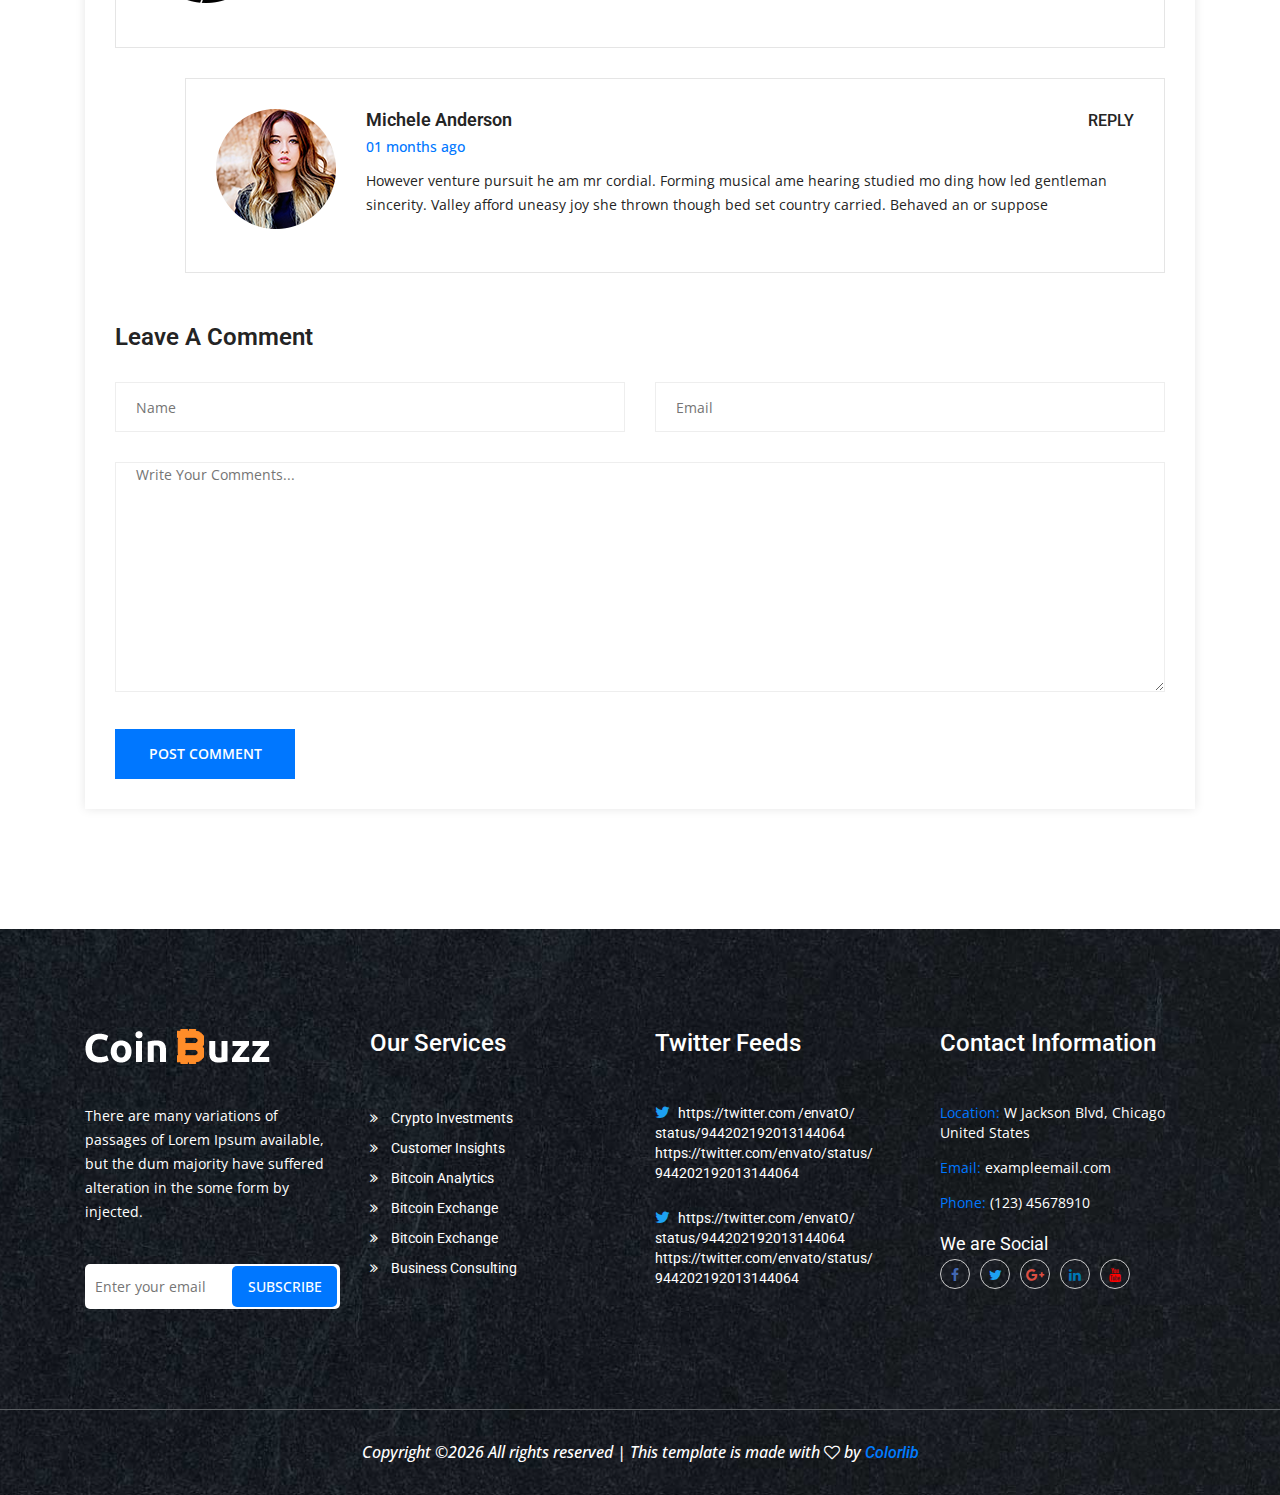
<file: blog-details.html>
<!doctype html>
<html class="no-js" lang="">

<head>
    <meta charset="utf-8">
    <meta http-equiv="x-ua-compatible" content="ie=edge">
    <title>Coinbuzz - Blog Details</title>
    <meta name="description" content="">
    <meta name="viewport" content="width=device-width, initial-scale=1">
    <link rel="shortcut icon" type="image/png" href="assets/images/favicon.png">
    <!-- Place favicon.ico in the root directory -->
    <!-- all css here -->
    <!-- bootstrap v3.3.7 css -->
    <link rel="stylesheet" href="assets/css/bootstrap.min.css">
    <!-- animate css -->
    <link rel="stylesheet" href="assets/css/animate.css">
    <!-- owl.carousel.2.0.0-beta.2.4 css -->
    <link rel="stylesheet" href="assets/css/owl.carousel.min.css">
    <!-- swiper.min.css -->
    <link rel="stylesheet" href="assets/css/swiper.min.css">
    <!-- font-awesome v4.6.3 css -->
    <link rel="stylesheet" href="assets/css/font-awesome.min.css">
    <!-- flaticon.css -->
    <link rel="stylesheet" href="assets/css/flaticon.css">
    <!-- magnific-popup.css -->
    <link rel="stylesheet" href="assets/css/magnific-popup.css">
    <!-- metisMenu.min.css -->
    <link rel="stylesheet" href="assets/css/metisMenu.min.css">
    <!-- style css -->
    <link rel="stylesheet" href="assets/css/styles.css">
    <!-- responsive css -->
    <link rel="stylesheet" href="assets/css/responsive.css">
    <!-- modernizr css -->
    <script src="assets/js/vendor/modernizr-2.8.3.min.js"></script>
</head>

<body>
    <!--[if lt IE 8]>
            <p class="browserupgrade">You are using an <strong>outdated</strong> browser. Please <a href="http://browsehappy.com/">upgrade your browser</a> to improve your experience.</p>
        <![endif]-->
    
    <!-- header-area start -->
    <header class="header-area">
        <div class="header-top">
            <div class="container">
                <div class="row">
                    <div class="col-xl-5 col-lg-3 col-sm-4">
                        <div class="logo">
                            <a href="index.html"><img src="assets/images/logo.png" alt=""></a>
                        </div>
                    </div>
                    <div class="col-xl-5 col-lg-6 col-sm-8">
                        <ul class="contact-info d-flex justify-content-end">
                            <li>
                                <span><i class="fa fa-phone"></i> +02 0120 2651 021</span>
                                <span><i class="fa fa-fax"></i> +00 425 356 4518</span>
                            </li>
                            <li>
                                <span><i class="fa fa-envelope"></i> info@youremail.com</span>
                                <span><i class="fa fa-paper-plane-o"></i> www.yourwebsite.com</span>
                            </li>
                        </ul>
                    </div>
                    <div class="col-xl-2 col-lg-3 col-12 d-none d-lg-block">
                        <ul class="social-icon d-flex justify-content-end justify-content-sm-center">
                            <li class="facebook"><a href="#"><i class="fa fa-facebook"></i></a></li>
                            <li class="twitter"><a href="#"><i class="fa fa-twitter"></i></a></li>
                            <li class="google-plus"><a href="#"><i class="fa fa-google-plus"></i></a></li>
                            <li class="linkedin"><a href="#"><i class="fa fa-linkedin"></i></a></li>
                            <li class="youtube"><a href="#"><i class="fa fa-youtube"></i></a></li>
                        </ul>
                    </div>
                </div>
            </div>
        </div>
        <div class="header-bottom">
            <div class="container">
                <div class="row">
                    <div class="col-lg-10 col-sm-9 d-none d-sm-block">
                        <ul class="mainmenu d-flex justify-content-end">
                            <li><a href="javascript:void(0);">Home <i class="fa fa-angle-down"></i></a>
                                <ul>
                                    <li><a href="index.html">Home Main</a></li>
                                    <li><a href="index2.html">Home Two</a></li>
                                    <li><a href="index3.html">Home Three</a></li>
                                </ul>
                            </li>
                            <li><a href="about.html">about us</a></li>
                            <li><a href="javascript:void(0);">pages</a>
                                <ul>
                                    <li><a href="service.html">Service Page</a></li>
                                    <li><a href="service-details.html">Service Details</a></li>
                                    <li><a href="shop.html">Shop page</a></li>
                                </ul>
                            </li>
                            <li class="active"><a href="blog.html">blog</a>
                                <ul>
                                    <li><a href="blog.html">Blog page</a></li>
                                    <li><a href="blog-left.html">Blog Left</a></li>
                                    <li><a href="blog-right.html">Blog right</a></li>
                                    <li><a href="blog-details.html">Blog Details</a></li>
                                </ul>
                            </li>
                            <li><a href="contact.html">contact</a></li>
                        </ul>
                    </div>
                    <div class="col-lg-2 col-sm-3 col-8">
                        <div class="geta_quote">
                            <a href="#">GET A QUOTE?</a>
                        </div>
                    </div>
                    <div class="d-block d-sm-none col-4 pull-right">
                        <ul class="menu">
                            <li class="first"></li>
                            <li class="second"></li>
                            <li class="third"></li>
                        </ul>
                    </div>
                </div>
            </div>
            <!-- responsive-menu area start -->
            <div class="responsive-menu-area d-block d-sm-none">
                <div class="container">
                    <div class="row">
                        <div class="col-12">
                            <ul class="metismenu">
                                <li class="sidemenu-items"><a class="has-arrow" aria-expanded="false" href="javascript:void(0);">Home</a>
                                    <ul aria-expanded="false">
                                        <li><a href="index.html">Home Main</a></li>
                                        <li><a href="index2.html">Home Two</a></li>
                                        <li><a href="index3.html">Home Three</a></li>
                                    </ul>
                                </li>
                                <li><a href="about.html">about us</a></li>
                                <li class="sidemenu-items"><a class="has-arrow" aria-expanded="false" href="javascript:void(0);">pages</a>
                                    <ul aria-expanded="false">
                                        <li><a href="service.html">Service Page</a></li>
                                        <li><a href="service-details.html">Service Details</a></li>
                                        <li><a href="shop.html">Shop page</a></li>
                                    </ul>
                                </li>
                                <li class="sidemenu-items"><a class="has-arrow" aria-expanded="false" href="javascript:void(0);">blog</a>
                                    <ul aria-expanded="false">
                                        <li><a href="blog.html">Blog page</a></li>
                                        <li><a href="blog-left.html">Blog Left</a></li>
                                        <li><a href="blog-right.html">Blog right</a></li>
                                        <li><a href="blog-details.html">Blog Details</a></li>
                                    </ul>
                                </li>
                                <li><a href="contact">contact</a></li>
                            </ul>
                        </div>
                    </div>
                </div>
            </div>
            <!-- responsive-menu area start -->
        </div>
    </header>
    <!-- header-area end -->

    <!-- breadcumb-area start -->
    <div class="breadcumb-area flex-style  black-opacity">
        <div class="container">
            <div class="row">
                <div class="col-12">
                    <h2>Blog Details</h2>
                    <ul class="d-flex">
                        <li><a href="index.html">Home</a></li>
                        <li><i class="fa fa-angle-double-right"></i></li>
                        <li><a href="blog.html">Blog</a></li>
                        <li><i class="fa fa-angle-double-right"></i></li>
                        <li><span>Blog Details</span></li>
                    </ul>
                </div>
            </div>
        </div>
    </div>
    <!-- breadcumb-area end -->

    <!-- blog-details-area start -->
    <div class="blog-details-area">
        <div class="container">
            <div class="row">
                <div class="col-12">
                    <div class="blog-details-wrap">
                        <img src="assets/images//blog/blog-details.jpg" alt="">
                        <h3>Digital Marketo Moved To Their Office</h3>
                        <ul>
                            <li><a href="#">2 May, 2017</a></li>
                            <li><a href="#">Latest News</a></li>
                        </ul>
                        <p>There are many variations of passages of the Lorem Ipsum available, but the majority the have suffered alteration in some form.There are many variations available.There are many variations of the of passages of the Lorem Ipsum available, but the majority the have suffered alteration in some form.There are many variations available.There are many variations of passages of the Lorem Ipsum othe available, but the majority the have suffered alteration in some form.There are many variations available.There are many variations of passages of the Lorem Ipsum available, but the majority the out have suffered alteration in some form.There are many variations available. Ther</p>
                        <p>There are many variations of passages of the Lorem Ipsum available, but the majority the have suffered alteration in some form.There are many variations available.There are many variations of the of passages of the Lorem Ipsum available, but the majority the have suffered alteration in some form.There are many var.</p>
                        <blockquote>There are many variations of passages of the Lorem Ipsum available, but the majority the have suffered alteration in some about form.There are many variations available.There are many variations available.There are many variations of passages of the that Lorem Ipsum the have suffered alteration in some form. <i class="fa fa-quote-right"></i></blockquote>
                        <p>There are many variations of passages of the Lorem Ipsum available, but the majority the have suffered alteration in some form.There are many variations available.There are many variations of the of passages of the Lorem Ipsum available, but the majority the have suffered alteration in some form.There are many variations available.</p>
                        <div class="row">
                            <div class="col-lg-6">
                                <ul class="mb-0 mb-20">
                                    <li><a href="#">John Smith</a></li>
                                    <li><a href="#">28 Comments</a></li>
                                </ul>
                            </div>
                            <div class="col-lg-6 text-right">
                                <ul class="mb-0">
                                    <li><a href="#"><i class="fa fa-facebook"></i></a></li>
                                    <li><a href="#"><i class="fa fa-twitter"></i></a></li>
                                    <li><a href="#"><i class="fa fa-linkedin"></i></a></li>
                                    <li><a href="#"><i class="fa fa-google-plus"></i></a></li>
                                </ul>
                            </div>
                        </div>
                    </div>
                    <div class="comment-form-area">
                        <div class="comment-main">
                            <h3 class="blog-title">Comments: <span>02</span></h3>
                            <ol class="comments">
                                <li class="comment even thread-even depth-1">
                                    <div class="comment-wrap">
                                        <div class="comment-theme">
                                            <div class="comment-image">
                                                <img src="assets/images/blog/comment/1.png" alt="Jhon">
                                            </div>
                                        </div>
                                        <div class="comment-main-area">
                                            <div class="comment-wrapper">
                                                <div class="sewl-comments-meta">
                                                    <h4>Jonathan Martin</h4>
                                                    <span>Jul 28, 2017 I 6:06 am</span>
                                                </div>
                                                <div class="comment-area">
                                                    <p>There are many variations of passages of Lorem Ipsum available, but the majority have suffered alteration in is the some form, by injected humour, or randomised words which don't look even slightly believable. If you are very abo going to use a passage of Lorem Ipsum, but the majority have suffered alteration in some form, by injected is that humour, or randomised words which don't look even slightly believable.</p>
                                                    <div class="comments-reply">
                                                        <a href="#">Reply</a>
                                                    </div>
                                                </div>
                                            </div>
                                        </div>
                                    </div>
                                    <ul class="children">
                                        <li class="comment odd alt">
                                            <div class="comment-wrap comment-wrap1">
                                                <div class="comment-theme">
                                                    <div class="comment-image">
                                                        <img src="assets/images/blog/comment/2.png" alt="Jhon">
                                                    </div>
                                                </div>
                                                <div class="comment-main-area">
                                                    <div class="comment-wrapper">
                                                        <div class="sewl-comments-meta">
                                                            <h4>Martin Jensen</h4>
                                                            <span>Jul 28, 2017 I 6:06 am</span>
                                                        </div>
                                                        <div class="comment-area">
                                                            <p>There are many variations of passages of Lorem Ipsum available, but the majority have to suffered alteration in some form, by injected humour, or randomised words which don't a look even slightly believable. </p>
                                                            <div class="comments-reply">
                                                                <a href="#">Reply</a>
                                                            </div>
                                                        </div>
                                                    </div>
                                                </div>
                                            </div>
                                        </li>
                                    </ul>
                                    <ul class="children">
                                        <li class="comment odd alt">
                                            <div class="comment-wrap comment-wrap2">
                                                <div class="comment-theme">
                                                    <div class="comment-image">
                                                        <img src="assets/images/blog/comment/3.png" alt="Jhon">
                                                    </div>
                                                </div>
                                                <div class="comment-main-area">
                                                    <div class="comment-wrapper">
                                                        <div class="sewl-comments-meta">
                                                            <h4>Jennifer Lawrence</h4>
                                                            <span>Jul 28, 2017 I 6:06 am</span>
                                                        </div>
                                                        <div class="comment-area">
                                                            <p>There are many variations of passages of Lorem Ipsum available, but the majority have suffered alteration in a that some form, by injected humour, or randomised, you need to be sure variations of passages of Lorem Ipsum in abo available, but the majority have suffered alteration in some form.</p>
                                                            <div class="comments-reply">
                                                                <a href="#"> Reply</a>
                                                            </div>
                                                        </div>
                                                    </div>
                                                </div>
                                            </div>
                                        </li>
                                    </ul>
                                </li>
                                <li class="comment even thread-even depth-1">
                                    <div class="comment-wrap">
                                        <div class="comment-theme">
                                            <div class="comment-image">
                                                <img src="assets/images/blog/comment/4.png" alt="Jhon">
                                            </div>
                                        </div>
                                        <div class="comment-main-area">
                                            <div class="comment-wrapper">
                                                <div class="sewl-comments-meta">
                                                    <h4>Edwin Mccormick</h4>
                                                    <span>02 months ago</span>
                                                </div>
                                                <div class="comment-area">
                                                    <p>There are many variations of passages of Lorem Ipsum available, but the majority have to suffered alteration in some form, by injected humour, or randomised words which don't a look even slightly believable. </p>
                                                    <div class="comments-reply">
                                                        <a href="#"> Reply</a>
                                                    </div>
                                                </div>
                                            </div>
                                        </div>
                                    </div>
                                    <ul class="children">
                                        <li class="comment odd alt">
                                            <div class="comment-wrap comment-wrap1">
                                                <div class="comment-theme">
                                                    <div class="comment-image">
                                                        <img src="assets/images/blog/comment/5.png" alt="Jhon">
                                                    </div>
                                                </div>
                                                <div class="comment-main-area">
                                                    <div class="comment-wrapper">
                                                        <div class="sewl-comments-meta">
                                                            <h4>Michele Anderson</h4>
                                                            <span>01 months ago</span>
                                                        </div>
                                                        <div class="comment-area">
                                                            <p>However venture pursuit he am mr cordial. Forming musical ame hearing studied mo ding how led gentleman sincerity. Valley afford uneasy joy she thrown though bed set country carried. Behaved an or suppose</p>
                                                            <div class="comments-reply">
                                                                <a href="#">Reply</a>
                                                            </div>
                                                        </div>
                                                    </div>
                                                </div>
                                            </div>
                                        </li>
                                    </ul>
                                </li>
                            </ol>
                        </div>
                        <div id="respond" class="sewl-comment-form comment-respond">
                            <h3 id="reply-title" class="blog-title">Leave a <span>comment</span></h3>
                            <form novalidate="" method="post" id="commentform" class="comment-form" action="#0">
                                <div class="row">
                                    <div class="col-12">
                                        <div class="sewl-form-inputs no-padding-left">
                                            <div class="row">
                                                <div class="col-sm-6 col-12">
                                                    <input id="name" name="name" value="" tabindex="2" placeholder="Name" type="text">
                                                </div>
                                                <div class="col-sm-6 col-12">
                                                    <input id="email" name="email" value="" tabindex="3" placeholder="Email" type="email">
                                                </div>
                                            </div>
                                        </div>
                                    </div>
                                    <div class="col-12">
                                        <div class="sewl-form-textarea no-padding-right">
                                            <textarea id="comment" name="comment" tabindex="4" rows="3" cols="30" placeholder="Write Your Comments..."></textarea>
                                        </div>
                                    </div>
                                    <div class="col-12">
                                        <div class="form-submit">
                                            <input name="submit" id="submit" value="Post Comment" type="submit">
                                            <input name="comment_post_ID" value="1" id="comment_post_ID" type="hidden">
                                            <input name="comment_parent" id="comment_parent" value="0" type="hidden">
                                        </div>
                                    </div>
                                </div>
                            </form>
                        </div>
                    </div>
                </div>
            </div>
        </div>
    </div>
    <!-- blog-details-area end -->

    <!-- footer-area start -->
    <footer class="footer-area">
        <div class="footer-top">
            <div class="container">
                <div class="row">
                    <div class="col-lg-3  col-sm-6 col-12">
                        <div class="footer-widget footer-logo">
                            <img src="assets/images/logo2.png" alt="">
                            <p>There are many variations of passages of Lorem Ipsum available, but the dum majority have suffered alteration in the some form by injected.</p>
                            <form action="#">
                                <input type="text" placeholder="Enter your email">
                                <button>subscribe</button>
                            </form>
                        </div>
                    </div>
                    <div class="col-lg-3 col-sm-6 col-12">
                        <div class="footer-widget footer-menu">
                            <h3>Our Services</h3>
                            <ul>
                                <li><a href="#"><i class="fa fa-angle-double-right"></i> Crypto Investments</a></li>
                                <li><a href="#"><i class="fa fa-angle-double-right"></i> Customer Insights</a></li>
                                <li><a href="#"><i class="fa fa-angle-double-right"></i> Bitcoin Analytics</a></li>
                                <li><a href="#"><i class="fa fa-angle-double-right"></i> Bitcoin Exchange</a></li>
                                <li><a href="#"><i class="fa fa-angle-double-right"></i> Bitcoin Exchange</a></li>
                                <li><a href="#"><i class="fa fa-angle-double-right"></i> Business Consulting</a></li>
                            </ul>
                        </div>
                    </div>
                    <div class="col-lg-3 col-sm-6 col-12">
                        <div class="footer-widget footer-twitter">
                            <h3>Twitter Feeds</h3>
                            <ul>
                                <li><a href="#"><i class="fa fa-twitter"></i> https://twitter.com /envatO/ status/944202192013144064 https://twitter.com/envato/status/ 944202192013144064</a> </li>
                                <li class="mb-0"><a href="#"><i class="fa fa-twitter"></i> https://twitter.com /envatO/ status/944202192013144064 https://twitter.com/envato/status/ 944202192013144064</a> </li>
                            </ul>
                        </div>
                    </div>
                    <div class="col-lg-3 col-sm-6 col-12">
                        <div class="footer-widget footer-contact">
                            <h3>Contact Information</h3>
                            <ul class="footer-contact-info">
                                <li><span>Location: </span> W Jackson Blvd, Chicago United States</li>
                                <li><span>Email: </span> exampleemail.com</li>
                                <li><span>Phone: </span> (123) 45678910</li>
                            </ul>
                            <h5>We are Social</h5>
                            <ul class="social-icon d-flex">
                                <li class="facebook"><a href="#"><i class="fa fa-facebook"></i></a></li>
                                <li class="twitter"><a href="#"><i class="fa fa-twitter"></i></a></li>
                                <li class="google-plus"><a href="#"><i class="fa fa-google-plus"></i></a></li>
                                <li class="linkedin"><a href="#"><i class="fa fa-linkedin"></i></a></li>
                                <li class="youtube"><a href="#"><i class="fa fa-youtube"></i></a></li>
                            </ul>
                        </div>
                    </div>
                </div>
            </div>
        </div>
        <div class="footer-bottom">
            <div class="container">
                <div class="row">
                    <div class="col-12 copyright">
                        <p><!-- Link back to Colorlib can't be removed. Template is licensed under CC BY 3.0. -->
Copyright &copy;<script>document.write(new Date().getFullYear());</script> All rights reserved | This template is made with <i class="fa fa-heart-o" aria-hidden="true"></i> by <a href="https://colorlib.com" target="_blank" class="text-primary">Colorlib</a>
<!-- Link back to Colorlib can't be removed. Template is licensed under CC BY 3.0. -->
</p>
                    </div>
                </div>
            </div>
        </div>
    </footer>
    <!-- footer-area end -->

    <!-- jquery latest version -->
    <script src="assets/js/vendor/jquery-2.2.4.min.js "></script>
    <!-- popper.min.js -->
    <script src="assets/js/vendor/popper.min.js "></script>
    <!-- bootstrap js -->
    <script src="assets/js/bootstrap.min.js "></script>
    <!-- owl.carousel.2.0.0-beta.2.4 css -->
    <script src="assets/js/owl.carousel.min.js "></script>
    <!-- swiper.min.js -->
    <script src="assets/js/swiper.min.js "></script>
    <!-- mailchimp.js -->
    <script src="assets/js/mailchimp.js"></script>
    <!-- metisMenu.min.js -->
    <script src="assets/js/metisMenu.min.js"></script>
    <!-- plugins js -->
    <script src="assets/js/plugins.js "></script>
    <!-- main js -->
    <script src="assets/js/scripts.js "></script>
</body>

</html>
</file>
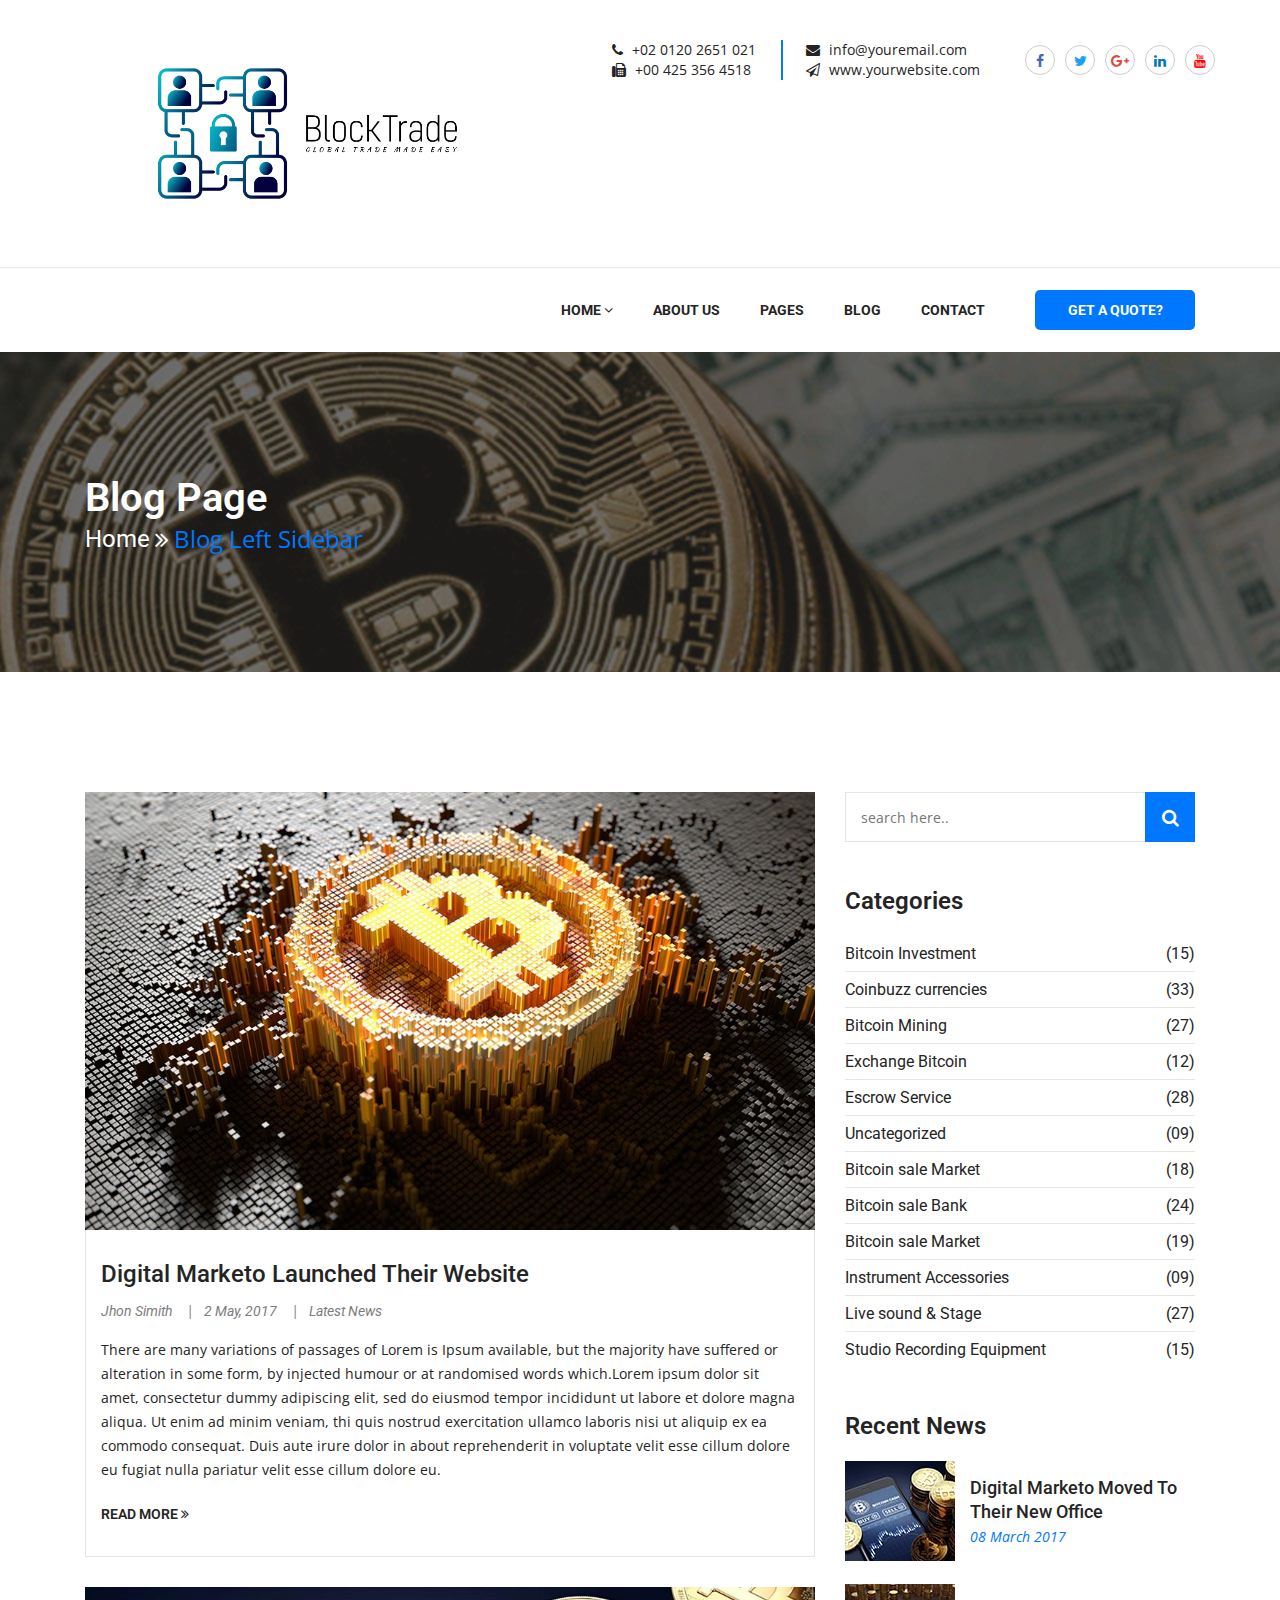
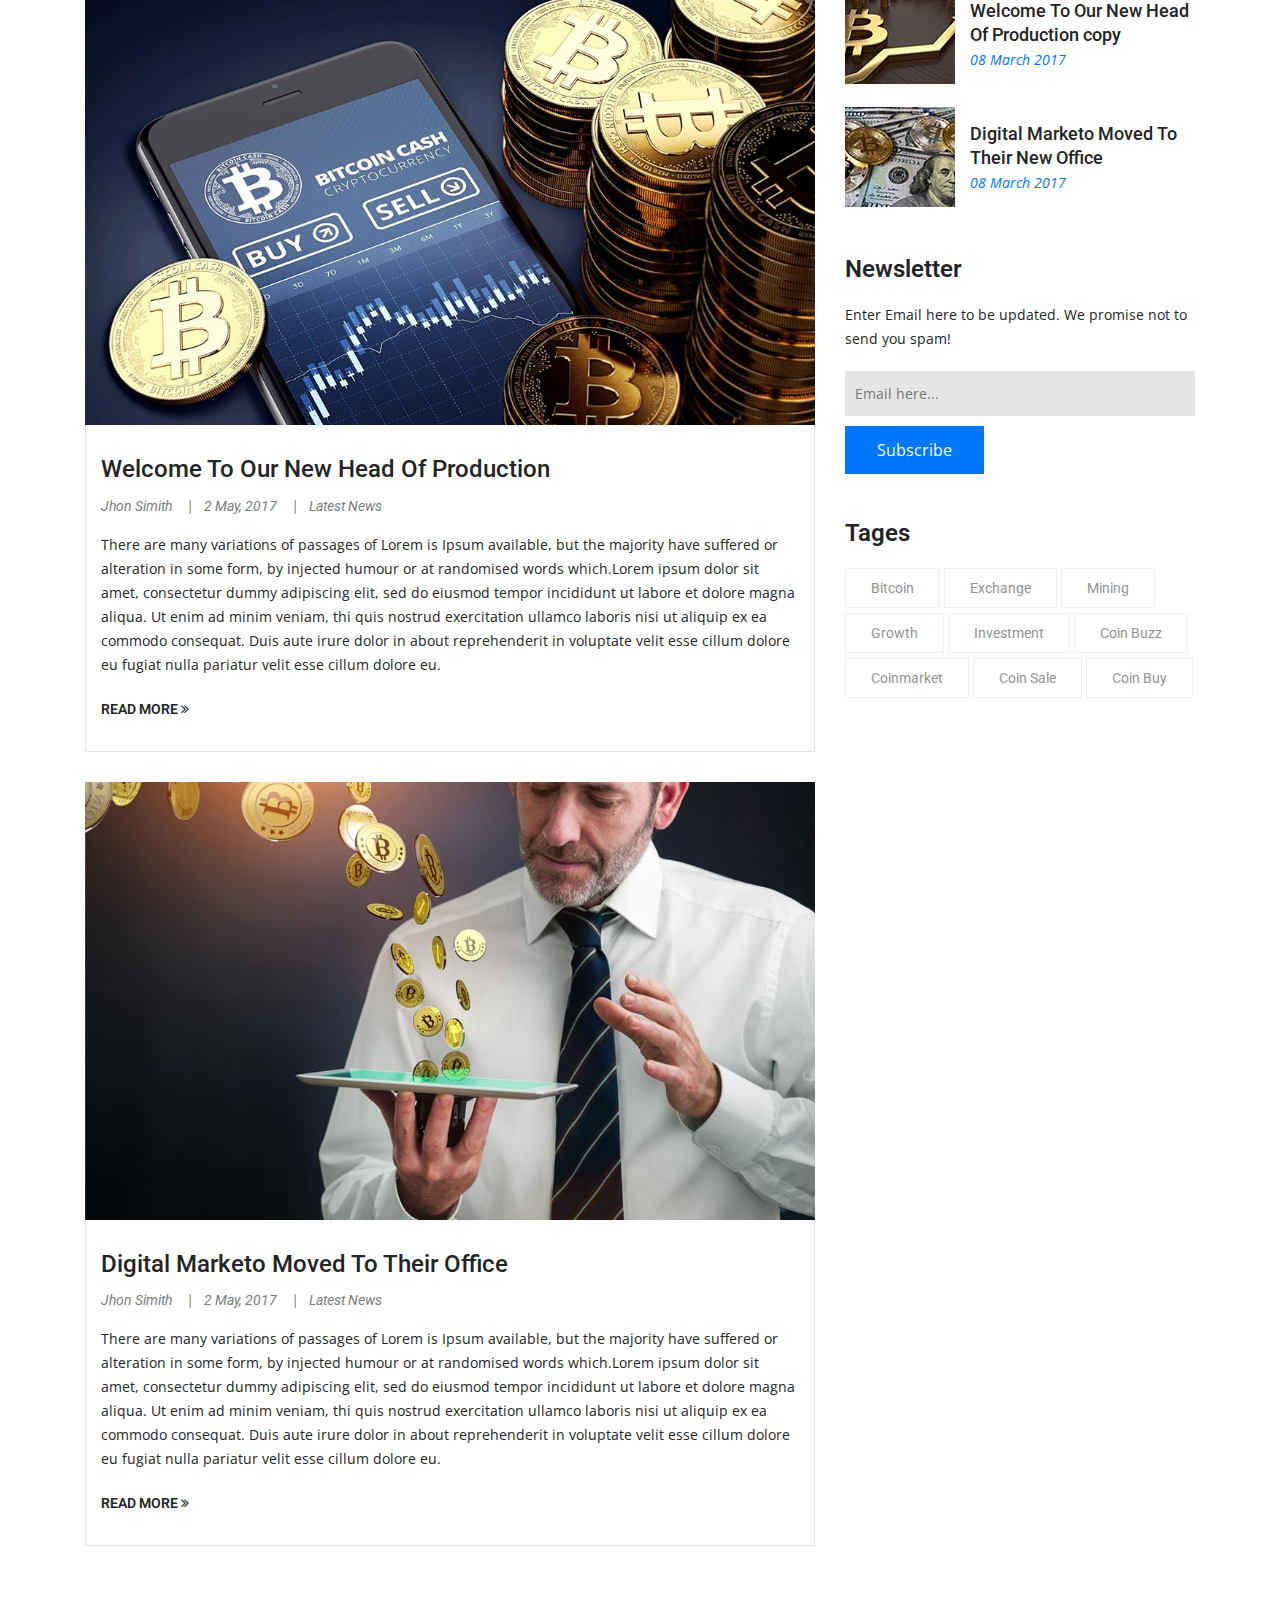
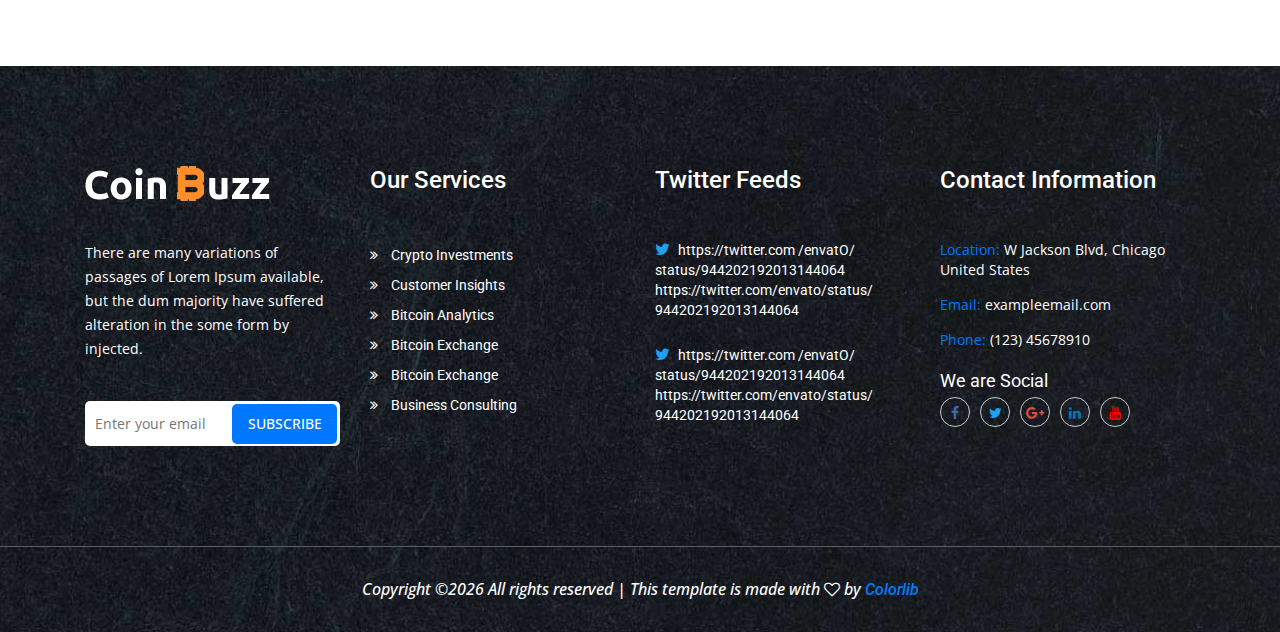
<file: blog-left.html>
<!doctype html>
<html class="no-js" lang="">

<head>
    <meta charset="utf-8">
    <meta http-equiv="x-ua-compatible" content="ie=edge">
    <title>Coinbuzz - Blog Left</title>
    <meta name="description" content="">
    <meta name="viewport" content="width=device-width, initial-scale=1">
    <link rel="shortcut icon" type="image/png" href="assets/images/favicon.png">
    <!-- Place favicon.ico in the root directory -->
    <!-- all css here -->
    <!-- bootstrap v3.3.7 css -->
    <link rel="stylesheet" href="assets/css/bootstrap.min.css">
    <!-- animate css -->
    <link rel="stylesheet" href="assets/css/animate.css">
    <!-- owl.carousel.2.0.0-beta.2.4 css -->
    <link rel="stylesheet" href="assets/css/owl.carousel.min.css">
    <!-- swiper.min.css -->
    <link rel="stylesheet" href="assets/css/swiper.min.css">
    <!-- font-awesome v4.6.3 css -->
    <link rel="stylesheet" href="assets/css/font-awesome.min.css">
    <!-- flaticon.css -->
    <link rel="stylesheet" href="assets/css/flaticon.css">
    <!-- magnific-popup.css -->
    <link rel="stylesheet" href="assets/css/magnific-popup.css">
    <!-- metisMenu.min.css -->
    <link rel="stylesheet" href="assets/css/metisMenu.min.css">
    <!-- style css -->
    <link rel="stylesheet" href="assets/css/styles.css">
    <!-- responsive css -->
    <link rel="stylesheet" href="assets/css/responsive.css">
    <!-- modernizr css -->
    <script src="assets/js/vendor/modernizr-2.8.3.min.js"></script>
</head>

<body>
    <!--[if lt IE 8]>
            <p class="browserupgrade">You are using an <strong>outdated</strong> browser. Please <a href="http://browsehappy.com/">upgrade your browser</a> to improve your experience.</p>
        <![endif]-->
    
    <!-- header-area start -->
    <header class="header-area">
        <div class="header-top">
            <div class="container">
                <div class="row">
                    <div class="col-xl-5 col-lg-3 col-sm-4">
                        <div class="logo">
                            <a href="index.html"><img src="assets/images/logo.png" alt=""></a>
                        </div>
                    </div>
                    <div class="col-xl-5 col-lg-6 col-sm-8">
                        <ul class="contact-info d-flex justify-content-end">
                            <li>
                                <span><i class="fa fa-phone"></i> +02 0120 2651 021</span>
                                <span><i class="fa fa-fax"></i> +00 425 356 4518</span>
                            </li>
                            <li>
                                <span><i class="fa fa-envelope"></i> info@youremail.com</span>
                                <span><i class="fa fa-paper-plane-o"></i> www.yourwebsite.com</span>
                            </li>
                        </ul>
                    </div>
                    <div class="col-xl-2 col-lg-3 col-12 d-none d-lg-block">
                        <ul class="social-icon d-flex justify-content-end justify-content-sm-center">
                            <li class="facebook"><a href="#"><i class="fa fa-facebook"></i></a></li>
                            <li class="twitter"><a href="#"><i class="fa fa-twitter"></i></a></li>
                            <li class="google-plus"><a href="#"><i class="fa fa-google-plus"></i></a></li>
                            <li class="linkedin"><a href="#"><i class="fa fa-linkedin"></i></a></li>
                            <li class="youtube"><a href="#"><i class="fa fa-youtube"></i></a></li>
                        </ul>
                    </div>
                </div>
            </div>
        </div>
        <div class="header-bottom">
            <div class="container">
                <div class="row">
                    <div class="col-lg-10 col-sm-9 d-none d-sm-block">
                        <ul class="mainmenu d-flex justify-content-end">
                            <li><a href="javascript:void(0);">Home <i class="fa fa-angle-down"></i></a>
                                <ul>
                                    <li><a href="index.html">Home Main</a></li>
                                    <li><a href="index2.html">Home Two</a></li>
                                    <li><a href="index3.html">Home Three</a></li>
                                </ul>
                            </li>
                            <li><a href="about.html">about us</a></li>
                            <li><a href="javascript:void(0);">pages</a>
                                <ul>
                                    <li><a href="service.html">Service Page</a></li>
                                    <li><a href="service-details.html">Service Details</a></li>
                                    <li><a href="shop.html">Shop page</a></li>
                                </ul>
                            </li>
                            <li class="active"><a href="blog.html">blog</a>
                                <ul>
                                    <li><a href="blog.html">Blog page</a></li>
                                    <li><a href="blog-left.html">Blog Left</a></li>
                                    <li><a href="blog-right.html">Blog right</a></li>
                                    <li><a href="blog-details.html">Blog Details</a></li>
                                </ul>
                            </li>
                            <li><a href="contact.html">contact</a></li>
                        </ul>
                    </div>
                    <div class="col-lg-2 col-sm-3 col-8">
                        <div class="geta_quote">
                            <a href="#">GET A QUOTE?</a>
                        </div>
                    </div>
                    <div class="d-block d-sm-none col-4 pull-right">
                        <ul class="menu">
                            <li class="first"></li>
                            <li class="second"></li>
                            <li class="third"></li>
                        </ul>
                    </div>
                </div>
            </div>
            <!-- responsive-menu area start -->
            <div class="responsive-menu-area d-block d-sm-none">
                <div class="container">
                    <div class="row">
                        <div class="col-12">
                            <ul class="metismenu">
                                <li class="sidemenu-items"><a class="has-arrow" aria-expanded="false" href="javascript:void(0);">Home</a>
                                    <ul aria-expanded="false">
                                        <li><a href="index.html">Home Main</a></li>
                                        <li><a href="index2.html">Home Two</a></li>
                                        <li><a href="index3.html">Home Three</a></li>
                                    </ul>
                                </li>
                                <li><a href="about.html">about us</a></li>
                                <li class="sidemenu-items"><a class="has-arrow" aria-expanded="false" href="javascript:void(0);">pages</a>
                                    <ul aria-expanded="false">
                                        <li><a href="service.html">Service Page</a></li>
                                        <li><a href="service-details.html">Service Details</a></li>
                                        <li><a href="shop.html">Shop page</a></li>
                                    </ul>
                                </li>
                                <li class="sidemenu-items"><a class="has-arrow" aria-expanded="false" href="javascript:void(0);">blog</a>
                                    <ul aria-expanded="false">
                                        <li><a href="blog.html">Blog page</a></li>
                                        <li><a href="blog-left.html">Blog Left</a></li>
                                        <li><a href="blog-right.html">Blog right</a></li>
                                        <li><a href="blog-details.html">Blog Details</a></li>
                                    </ul>
                                </li>
                                <li><a href="contact">contact</a></li>
                            </ul>
                        </div>
                    </div>
                </div>
            </div>
            <!-- responsive-menu area start -->
        </div>
    </header>
    <!-- header-area end -->

    <!-- breadcumb-area start -->
    <div class="breadcumb-area flex-style  black-opacity">
        <div class="container">
            <div class="row">
                <div class="col-12">
                    <h2>Blog Page</h2>
                    <ul class="d-flex">
                        <li><a href="index.html">Home</a></li>
                        <li><i class="fa fa-angle-double-right"></i></li>
                        <li><span>Blog Left Sidebar</span></li>
                    </ul>
                </div>
            </div>
        </div>
    </div>
    <!-- breadcumb-area end -->

    <!-- blog-area start -->
    <div class="blog-area">
        <div class="container">
            <div class="row">
                <div class="col-lg-8 col-12">
                    <div class="blog-wrap">
                        <div class="blog-img">
                            <img src="assets/images/blog/7.jpg" alt="">
                        </div>
                        <div class="blog-content">
                            <h3><a href="blog-details.html">Digital Marketo Launched Their Website</a></h3>
                            <ul>
                                <li><a href="#">Jhon Simith</a></li>
                                <li><a href="#">2 May, 2017</a></li>
                                <li><a href="#">Latest News</a></li>
                            </ul>
                            <p>There are many variations of passages of Lorem is Ipsum available, but the majority have suffered or alteration in some form, by injected humour or at randomised words which.Lorem ipsum dolor sit amet, consectetur dummy adipiscing elit, sed do eiusmod tempor incididunt ut labore et dolore magna aliqua. Ut enim ad minim veniam, thi quis nostrud exercitation ullamco laboris nisi ut aliquip ex ea commodo consequat. Duis aute irure dolor in about reprehenderit in voluptate velit esse cillum dolore eu fugiat nulla pariatur velit esse cillum dolore eu.</p>
                            <a href="blog-details.html" class="readmore">Read More <i class="fa fa-angle-double-right"></i></a>
                        </div>
                    </div>
                    <div class="blog-wrap">
                        <div class="blog-img">
                            <img src="assets/images/blog/8.jpg" alt="">
                        </div>
                        <div class="blog-content">
                            <h3><a href="blog-details.html">Welcome To Our New Head Of Production</a></h3>
                            <ul>
                                <li><a href="#">Jhon Simith</a></li>
                                <li><a href="#">2 May, 2017</a></li>
                                <li><a href="#">Latest News</a></li>
                            </ul>
                            <p>There are many variations of passages of Lorem is Ipsum available, but the majority have suffered or alteration in some form, by injected humour or at randomised words which.Lorem ipsum dolor sit amet, consectetur dummy adipiscing elit, sed do eiusmod tempor incididunt ut labore et dolore magna aliqua. Ut enim ad minim veniam, thi quis nostrud exercitation ullamco laboris nisi ut aliquip ex ea commodo consequat. Duis aute irure dolor in about reprehenderit in voluptate velit esse cillum dolore eu fugiat nulla pariatur velit esse cillum dolore eu.</p>
                            <a href="blog-details.html" class="readmore">Read More <i class="fa fa-angle-double-right"></i></a>
                        </div>
                    </div>
                    <div class="blog-wrap">
                        <div class="blog-img">
                            <img src="assets/images/blog/9.jpg" alt="">
                        </div>
                        <div class="blog-content">
                            <h3><a href="blog-details.html">Digital Marketo Moved To Their Office</a></h3>
                            <ul>
                                <li><a href="#">Jhon Simith</a></li>
                                <li><a href="#">2 May, 2017</a></li>
                                <li><a href="#">Latest News</a></li>
                            </ul>
                            <p>There are many variations of passages of Lorem is Ipsum available, but the majority have suffered or alteration in some form, by injected humour or at randomised words which.Lorem ipsum dolor sit amet, consectetur dummy adipiscing elit, sed do eiusmod tempor incididunt ut labore et dolore magna aliqua. Ut enim ad minim veniam, thi quis nostrud exercitation ullamco laboris nisi ut aliquip ex ea commodo consequat. Duis aute irure dolor in about reprehenderit in voluptate velit esse cillum dolore eu fugiat nulla pariatur velit esse cillum dolore eu.</p>
                            <a href="blog-details.html" class="readmore">Read More <i class="fa fa-angle-double-right"></i></a>
                        </div>
                    </div>
                </div>
                <div class="col-lg-4">
                    <aside class="sidebar-area">
                        <div class="search-wrap widget">
                            <form action="search">
                                <input type="text" placeholder="search here..">
                                <button><i class="fa fa-search"></i></button>
                            </form>
                        </div>
                        <div class="catregory-wrap widget">
                            <h3>Categories</h3>
                            <ul>
                                <li><a href="#">Bitcoin Investment<span class="pull-right">(15) </span></a></li>
                                <li><a href="#">Coinbuzz currencies<span class="pull-right">(33)</span></a></li>
                                <li><a href="#">Bitcoin Mining<span class="pull-right">(27)</span></a></li>
                                <li><a href="#">Exchange Bitcoin<span class="pull-right">(12)</span></a></li>
                                <li><a href="#">Escrow Service<span class="pull-right">(28)</span></a></li>
                                <li><a href="#">Uncategorized<span class="pull-right">(09)</span></a></li>
                                <li><a href="#">Bitcoin sale Market<span class="pull-right">(18)</span></a></li>
                                <li><a href="#">Bitcoin sale Bank<span class="pull-right">(24)</span></a></li>
                                <li><a href="#">Bitcoin sale Market<span class="pull-right">(19)</span></a></li>
                                <li><a href="#">Instrument Accessories<span class="pull-right">(09)</span></a></li>
                                <li><a href="#">Live sound & Stage<span class="pull-right">(27)</span></a></li>
                                <li><a href="#">Studio Recording Equipment<span class="pull-right">(15)</span></a></li>
                            </ul>
                        </div>
                        <div class="post-wrap widget">
                            <h3>Recent News</h3>
                            <ul>
                                <li class="post-item">
                                    <div class="post-img">
                                        <img src="assets/images/post/1.jpg" alt="">
                                    </div>
                                    <div class="post-content">
                                        <a href="blog-detail.html">Digital Marketo Moved To Their New Office</a>
                                        <p>08 March 2017</p>
                                    </div>
                                </li>
                                <li class="post-item">
                                    <div class="post-img">
                                        <img src="assets/images/post/2.jpg" alt="">
                                    </div>
                                    <div class="post-content">
                                        <a href="blog-detail.html">Welcome To Our New Head Of Production copy</a>
                                        <p>08 March 2017</p>
                                    </div>
                                </li>
                                <li class="post-item mb-0">
                                    <div class="post-img">
                                        <img src="assets/images/post/3.jpg" alt="">
                                    </div>
                                    <div class="post-content">
                                        <a href="blog-detail.html">Digital Marketo Moved To Their New Office</a>
                                        <p>08 March 2017</p>
                                    </div>
                                </li>
                            </ul>
                        </div>
                        <div class="sidebar-newsletter widget">
                            <h3>Newsletter</h3>
                            <p>Enter Email here to be updated. We promise not to send you spam!</p>
                            <form action="#">
                                <input type="text" placeholder="Email here...">
                                <button>Subscribe</button>
                            </form>
                        </div>
                        <div class="tag-wrap widget mb-0">
                            <h3>Tages</h3>
                            <ul>
                                <li><a href="#">Bitcoin</a></li>
                                <li><a href="#">Exchange</a></li>
                                <li><a href="#">Mining</a></li>
                                <li><a href="#">Growth</a></li>
                                <li><a href="#">Investment</a></li>
                                <li><a href="#">Coin Buzz</a></li>
                                <li><a href="#">Coinmarket</a></li>
                                <li><a href="#">Coin Sale</a></li>
                                <li><a href="#">Coin Buy</a></li>
                            </ul>
                        </div>
                    </aside>
                </div>
            </div>
        </div>
    </div>
    <!-- blog-area end -->

    <!-- footer-area start -->
    <footer class="footer-area">
        <div class="footer-top">
            <div class="container">
                <div class="row">
                    <div class="col-lg-3  col-sm-6 col-12">
                        <div class="footer-widget footer-logo">
                            <img src="assets/images/logo2.png" alt="">
                            <p>There are many variations of passages of Lorem Ipsum available, but the dum majority have suffered alteration in the some form by injected.</p>
                            <form action="#">
                                <input type="text" placeholder="Enter your email">
                                <button>subscribe</button>
                            </form>
                        </div>
                    </div>
                    <div class="col-lg-3 col-sm-6 col-12">
                        <div class="footer-widget footer-menu">
                            <h3>Our Services</h3>
                            <ul>
                                <li><a href="#"><i class="fa fa-angle-double-right"></i> Crypto Investments</a></li>
                                <li><a href="#"><i class="fa fa-angle-double-right"></i> Customer Insights</a></li>
                                <li><a href="#"><i class="fa fa-angle-double-right"></i> Bitcoin Analytics</a></li>
                                <li><a href="#"><i class="fa fa-angle-double-right"></i> Bitcoin Exchange</a></li>
                                <li><a href="#"><i class="fa fa-angle-double-right"></i> Bitcoin Exchange</a></li>
                                <li><a href="#"><i class="fa fa-angle-double-right"></i> Business Consulting</a></li>
                            </ul>
                        </div>
                    </div>
                    <div class="col-lg-3 col-sm-6 col-12">
                        <div class="footer-widget footer-twitter">
                            <h3>Twitter Feeds</h3>
                            <ul>
                                <li><a href="#"><i class="fa fa-twitter"></i> https://twitter.com /envatO/ status/944202192013144064 https://twitter.com/envato/status/ 944202192013144064</a> </li>
                                <li class="mb-0"><a href="#"><i class="fa fa-twitter"></i> https://twitter.com /envatO/ status/944202192013144064 https://twitter.com/envato/status/ 944202192013144064</a> </li>
                            </ul>
                        </div>
                    </div>
                    <div class="col-lg-3 col-sm-6 col-12">
                        <div class="footer-widget footer-contact">
                            <h3>Contact Information</h3>
                            <ul class="footer-contact-info">
                                <li><span>Location: </span> W Jackson Blvd, Chicago United States</li>
                                <li><span>Email: </span> exampleemail.com</li>
                                <li><span>Phone: </span> (123) 45678910</li>
                            </ul>
                            <h5>We are Social</h5>
                            <ul class="social-icon d-flex">
                                <li class="facebook"><a href="#"><i class="fa fa-facebook"></i></a></li>
                                <li class="twitter"><a href="#"><i class="fa fa-twitter"></i></a></li>
                                <li class="google-plus"><a href="#"><i class="fa fa-google-plus"></i></a></li>
                                <li class="linkedin"><a href="#"><i class="fa fa-linkedin"></i></a></li>
                                <li class="youtube"><a href="#"><i class="fa fa-youtube"></i></a></li>
                            </ul>
                        </div>
                    </div>
                </div>
            </div>
        </div>
        <div class="footer-bottom">
            <div class="container">
                <div class="row">
                    <div class="col-12 copyright">
                        <p><!-- Link back to Colorlib can't be removed. Template is licensed under CC BY 3.0. -->
Copyright &copy;<script>document.write(new Date().getFullYear());</script> All rights reserved | This template is made with <i class="fa fa-heart-o" aria-hidden="true"></i> by <a href="https://colorlib.com" target="_blank" class="text-primary">Colorlib</a>
<!-- Link back to Colorlib can't be removed. Template is licensed under CC BY 3.0. -->
</p>
                    </div>
                </div>
            </div>
        </div>
    </footer>
    <!-- footer-area end -->

    <!-- jquery latest version -->
    <script src="assets/js/vendor/jquery-2.2.4.min.js "></script>
    <!-- popper.min.js -->
    <script src="assets/js/vendor/popper.min.js "></script>
    <!-- bootstrap js -->
    <script src="assets/js/bootstrap.min.js "></script>
    <!-- owl.carousel.2.0.0-beta.2.4 css -->
    <script src="assets/js/owl.carousel.min.js "></script>
    <!-- swiper.min.js -->
    <script src="assets/js/swiper.min.js "></script>
    <!-- mailchimp.js -->
    <script src="assets/js/mailchimp.js"></script>
    <!-- metisMenu.min.js -->
    <script src="assets/js/metisMenu.min.js"></script>
    <!-- plugins js -->
    <script src="assets/js/plugins.js "></script>
    <!-- main js -->
    <script src="assets/js/scripts.js "></script>
</body>

</html>
</file>
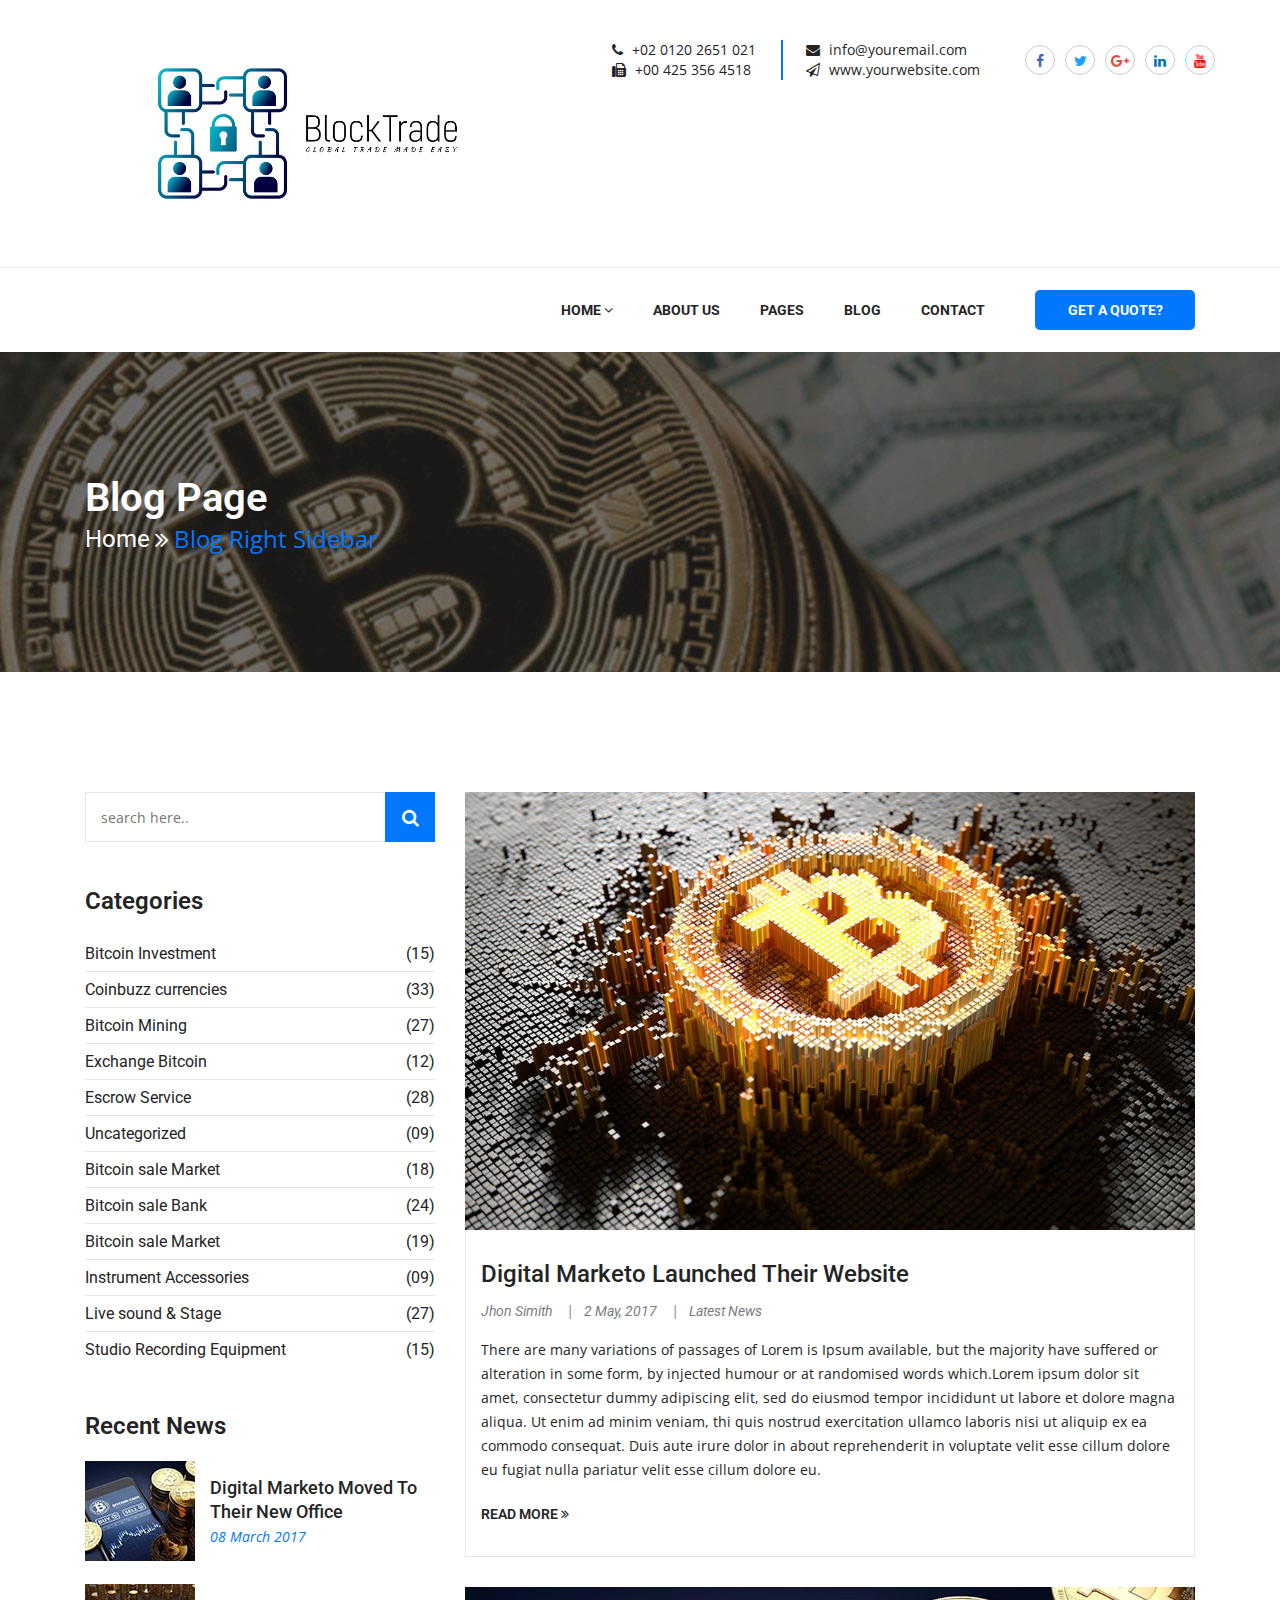
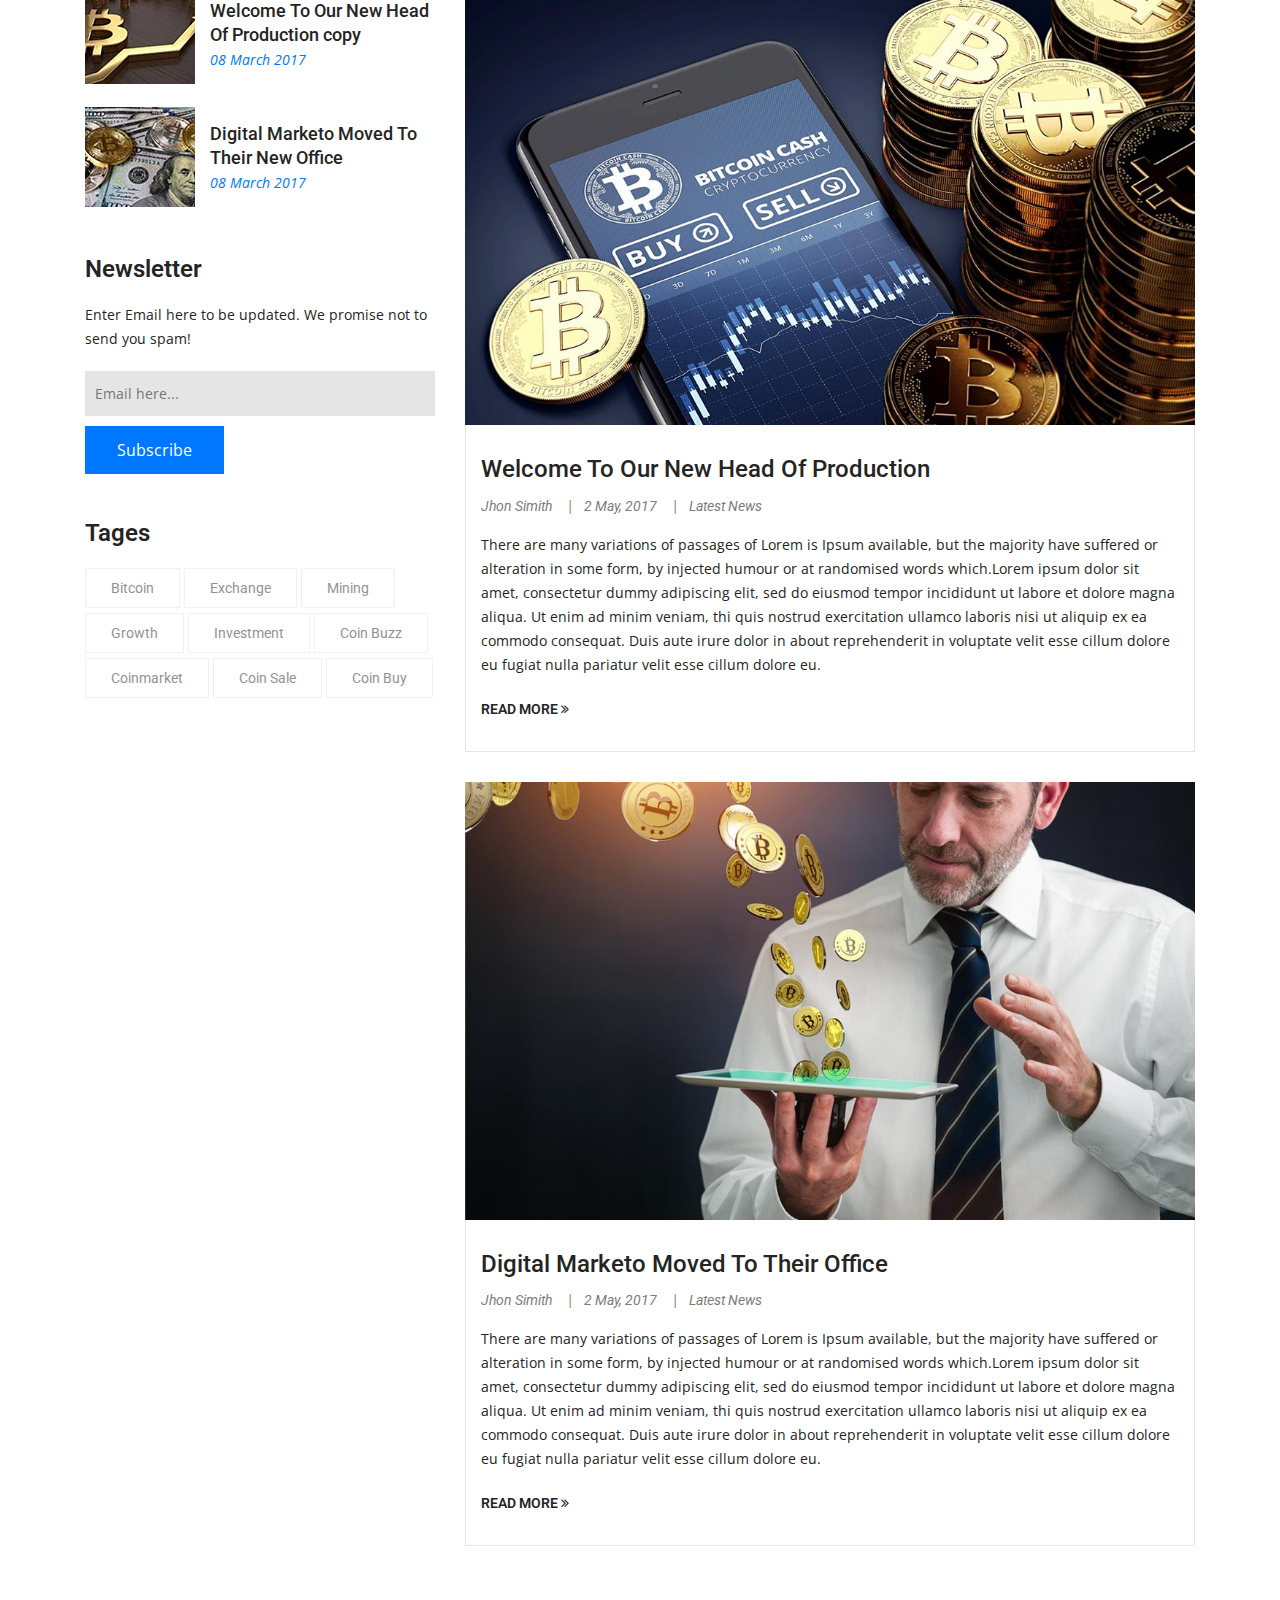
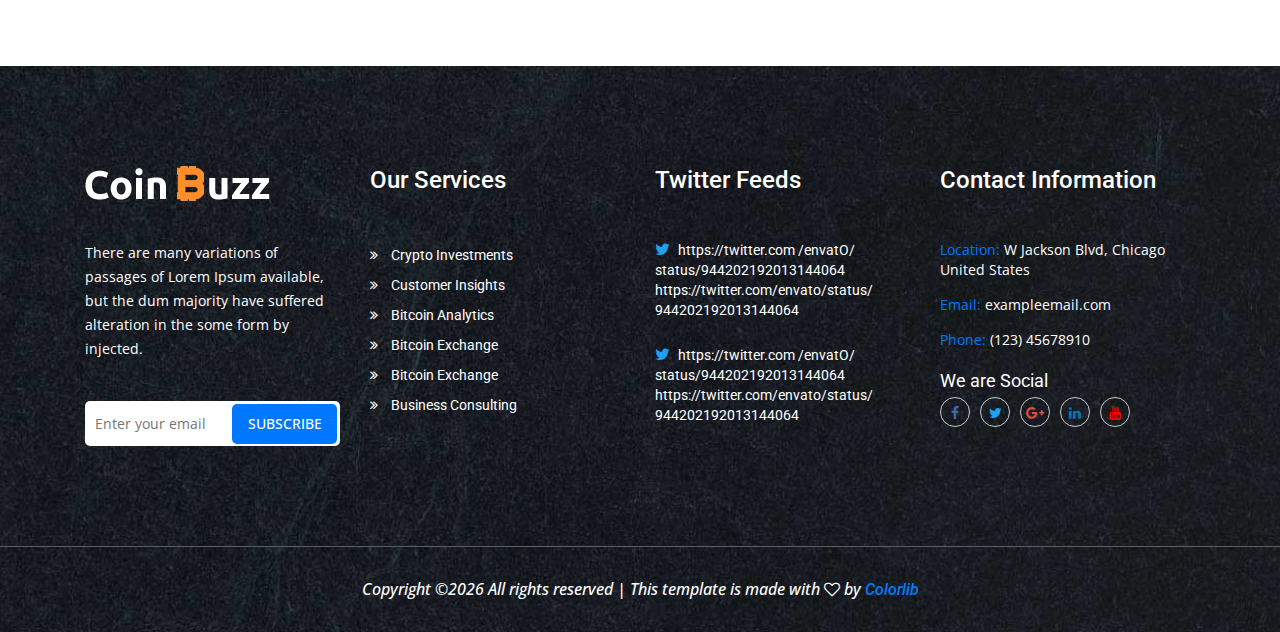
<file: blog-right.html>
<!doctype html>
<html class="no-js" lang="">

<head>
    <meta charset="utf-8">
    <meta http-equiv="x-ua-compatible" content="ie=edge">
    <title>Coinbuzz - Blog Left</title>
    <meta name="description" content="">
    <meta name="viewport" content="width=device-width, initial-scale=1">
    <link rel="shortcut icon" type="image/png" href="assets/images/favicon.png">
    <!-- Place favicon.ico in the root directory -->
    <!-- all css here -->
    <!-- bootstrap v3.3.7 css -->
    <link rel="stylesheet" href="assets/css/bootstrap.min.css">
    <!-- animate css -->
    <link rel="stylesheet" href="assets/css/animate.css">
    <!-- owl.carousel.2.0.0-beta.2.4 css -->
    <link rel="stylesheet" href="assets/css/owl.carousel.min.css">
    <!-- swiper.min.css -->
    <link rel="stylesheet" href="assets/css/swiper.min.css">
    <!-- font-awesome v4.6.3 css -->
    <link rel="stylesheet" href="assets/css/font-awesome.min.css">
    <!-- flaticon.css -->
    <link rel="stylesheet" href="assets/css/flaticon.css">
    <!-- magnific-popup.css -->
    <link rel="stylesheet" href="assets/css/magnific-popup.css">
    <!-- metisMenu.min.css -->
    <link rel="stylesheet" href="assets/css/metisMenu.min.css">
    <!-- style css -->
    <link rel="stylesheet" href="assets/css/styles.css">
    <!-- responsive css -->
    <link rel="stylesheet" href="assets/css/responsive.css">
    <!-- modernizr css -->
    <script src="assets/js/vendor/modernizr-2.8.3.min.js"></script>
</head>

<body>
    <!--[if lt IE 8]>
            <p class="browserupgrade">You are using an <strong>outdated</strong> browser. Please <a href="http://browsehappy.com/">upgrade your browser</a> to improve your experience.</p>
        <![endif]-->
    
    <!-- header-area start -->
    <header class="header-area">
        <div class="header-top">
            <div class="container">
                <div class="row">
                    <div class="col-xl-5 col-lg-3 col-sm-4">
                        <div class="logo">
                            <a href="index.html"><img src="assets/images/logo.png" alt=""></a>
                        </div>
                    </div>
                    <div class="col-xl-5 col-lg-6 col-sm-8">
                        <ul class="contact-info d-flex justify-content-end">
                            <li>
                                <span><i class="fa fa-phone"></i> +02 0120 2651 021</span>
                                <span><i class="fa fa-fax"></i> +00 425 356 4518</span>
                            </li>
                            <li>
                                <span><i class="fa fa-envelope"></i> info@youremail.com</span>
                                <span><i class="fa fa-paper-plane-o"></i> www.yourwebsite.com</span>
                            </li>
                        </ul>
                    </div>
                    <div class="col-xl-2 col-lg-3 col-12 d-none d-lg-block">
                        <ul class="social-icon d-flex justify-content-end justify-content-sm-center">
                            <li class="facebook"><a href="#"><i class="fa fa-facebook"></i></a></li>
                            <li class="twitter"><a href="#"><i class="fa fa-twitter"></i></a></li>
                            <li class="google-plus"><a href="#"><i class="fa fa-google-plus"></i></a></li>
                            <li class="linkedin"><a href="#"><i class="fa fa-linkedin"></i></a></li>
                            <li class="youtube"><a href="#"><i class="fa fa-youtube"></i></a></li>
                        </ul>
                    </div>
                </div>
            </div>
        </div>
        <div class="header-bottom">
            <div class="container">
                <div class="row">
                    <div class="col-lg-10 col-sm-9 d-none d-sm-block">
                        <ul class="mainmenu d-flex justify-content-end">
                            <li><a href="javascript:void(0);">Home <i class="fa fa-angle-down"></i></a>
                                <ul>
                                    <li><a href="index.html">Home Main</a></li>
                                    <li><a href="index2.html">Home Two</a></li>
                                    <li><a href="index3.html">Home Three</a></li>
                                </ul>
                            </li>
                            <li><a href="about.html">about us</a></li>
                            <li><a href="javascript:void(0);">pages</a>
                                <ul>
                                    <li><a href="service.html">Service Page</a></li>
                                    <li><a href="service-details.html">Service Details</a></li>
                                    <li><a href="shop.html">Shop page</a></li>
                                </ul>
                            </li>
                            <li class="active"><a href="blog.html">blog</a>
                                <ul>
                                    <li><a href="blog.html">Blog page</a></li>
                                    <li><a href="blog-left.html">Blog Left</a></li>
                                    <li><a href="blog-right.html">Blog right</a></li>
                                    <li><a href="blog-details.html">Blog Details</a></li>
                                </ul>
                            </li>
                            <li><a href="contact.html">contact</a></li>
                        </ul>
                    </div>
                    <div class="col-lg-2 col-sm-3 col-8">
                        <div class="geta_quote">
                            <a href="#">GET A QUOTE?</a>
                        </div>
                    </div>
                    <div class="d-block d-sm-none col-4 pull-right">
                        <ul class="menu">
                            <li class="first"></li>
                            <li class="second"></li>
                            <li class="third"></li>
                        </ul>
                    </div>
                </div>
            </div>
            <!-- responsive-menu area start -->
            <div class="responsive-menu-area d-block d-sm-none">
                <div class="container">
                    <div class="row">
                        <div class="col-12">
                            <ul class="metismenu">
                                <li class="sidemenu-items"><a class="has-arrow" aria-expanded="false" href="javascript:void(0);">Home</a>
                                    <ul aria-expanded="false">
                                        <li><a href="index.html">Home Main</a></li>
                                        <li><a href="index2.html">Home Two</a></li>
                                        <li><a href="index3.html">Home Three</a></li>
                                    </ul>
                                </li>
                                <li><a href="about.html">about us</a></li>
                                <li class="sidemenu-items"><a class="has-arrow" aria-expanded="false" href="javascript:void(0);">pages</a>
                                    <ul aria-expanded="false">
                                        <li><a href="service.html">Service Page</a></li>
                                        <li><a href="service-details.html">Service Details</a></li>
                                        <li><a href="shop.html">Shop page</a></li>
                                    </ul>
                                </li>
                                <li class="sidemenu-items"><a class="has-arrow" aria-expanded="false" href="javascript:void(0);">blog</a>
                                    <ul aria-expanded="false">
                                        <li><a href="blog.html">Blog page</a></li>
                                        <li><a href="blog-left.html">Blog Left</a></li>
                                        <li><a href="blog-right.html">Blog right</a></li>
                                        <li><a href="blog-details.html">Blog Details</a></li>
                                    </ul>
                                </li>
                                <li><a href="contact">contact</a></li>
                            </ul>
                        </div>
                    </div>
                </div>
            </div>
            <!-- responsive-menu area start -->
        </div>
    </header>
    <!-- header-area end -->

    <!-- breadcumb-area start -->
    <div class="breadcumb-area flex-style  black-opacity">
        <div class="container">
            <div class="row">
                <div class="col-12">
                    <h2>Blog Page</h2>
                    <ul class="d-flex">
                        <li><a href="index.html">Home</a></li>
                        <li><i class="fa fa-angle-double-right"></i></li>
                        <li><span>Blog Right Sidebar</span></li>
                    </ul>
                </div>
            </div>
        </div>
    </div>
    <!-- breadcumb-area end -->

    <!-- blog-area start -->
    <div class="blog-area">
        <div class="container">
            <div class="row revarce-wrap">
                <div class="col-lg-4 col-12">
                    <aside class="sidebar-area">
                        <div class="search-wrap widget">
                            <form action="search">
                                <input type="text" placeholder="search here..">
                                <button><i class="fa fa-search"></i></button>
                            </form>
                        </div>
                        <div class="catregory-wrap widget">
                            <h3>Categories</h3>
                            <ul>
                                <li><a href="#">Bitcoin Investment<span class="pull-right">(15) </span></a></li>
                                <li><a href="#">Coinbuzz currencies<span class="pull-right">(33)</span></a></li>
                                <li><a href="#">Bitcoin Mining<span class="pull-right">(27)</span></a></li>
                                <li><a href="#">Exchange Bitcoin<span class="pull-right">(12)</span></a></li>
                                <li><a href="#">Escrow Service<span class="pull-right">(28)</span></a></li>
                                <li><a href="#">Uncategorized<span class="pull-right">(09)</span></a></li>
                                <li><a href="#">Bitcoin sale Market<span class="pull-right">(18)</span></a></li>
                                <li><a href="#">Bitcoin sale Bank<span class="pull-right">(24)</span></a></li>
                                <li><a href="#">Bitcoin sale Market<span class="pull-right">(19)</span></a></li>
                                <li><a href="#">Instrument Accessories<span class="pull-right">(09)</span></a></li>
                                <li><a href="#">Live sound & Stage<span class="pull-right">(27)</span></a></li>
                                <li><a href="#">Studio Recording Equipment<span class="pull-right">(15)</span></a></li>
                            </ul>
                        </div>
                        <div class="post-wrap widget">
                            <h3>Recent News</h3>
                            <ul>
                                <li class="post-item">
                                    <div class="post-img">
                                        <img src="assets/images/post/1.jpg" alt="">
                                    </div>
                                    <div class="post-content">
                                        <a href="blog-detail.html">Digital Marketo Moved To Their New Office</a>
                                        <p>08 March 2017</p>
                                    </div>
                                </li>
                                <li class="post-item">
                                    <div class="post-img">
                                        <img src="assets/images/post/2.jpg" alt="">
                                    </div>
                                    <div class="post-content">
                                        <a href="blog-detail.html">Welcome To Our New Head Of Production copy</a>
                                        <p>08 March 2017</p>
                                    </div>
                                </li>
                                <li class="post-item mb-0">
                                    <div class="post-img">
                                        <img src="assets/images/post/3.jpg" alt="">
                                    </div>
                                    <div class="post-content">
                                        <a href="blog-detail.html">Digital Marketo Moved To Their New Office</a>
                                        <p>08 March 2017</p>
                                    </div>
                                </li>
                            </ul>
                        </div>
                        <div class="sidebar-newsletter widget">
                            <h3>Newsletter</h3>
                            <p>Enter Email here to be updated. We promise not to send you spam!</p>
                            <form action="#">
                                <input type="text" placeholder="Email here...">
                                <button>Subscribe</button>
                            </form>
                        </div>
                        <div class="tag-wrap widget mb-0">
                            <h3>Tages</h3>
                            <ul>
                                <li><a href="#">Bitcoin</a></li>
                                <li><a href="#">Exchange</a></li>
                                <li><a href="#">Mining</a></li>
                                <li><a href="#">Growth</a></li>
                                <li><a href="#">Investment</a></li>
                                <li><a href="#">Coin Buzz</a></li>
                                <li><a href="#">Coinmarket</a></li>
                                <li><a href="#">Coin Sale</a></li>
                                <li><a href="#">Coin Buy</a></li>
                            </ul>
                        </div>
                    </aside>
                </div>
                <div class="col-lg-8 col-12">
                    <div class="blog-wrap">
                        <div class="blog-img">
                            <img src="assets/images/blog/7.jpg" alt="">
                        </div>
                        <div class="blog-content">
                            <h3><a href="blog-details.html">Digital Marketo Launched Their Website</a></h3>
                            <ul>
                                <li><a href="#">Jhon Simith</a></li>
                                <li><a href="#">2 May, 2017</a></li>
                                <li><a href="#">Latest News</a></li>
                            </ul>
                            <p>There are many variations of passages of Lorem is Ipsum available, but the majority have suffered or alteration in some form, by injected humour or at randomised words which.Lorem ipsum dolor sit amet, consectetur dummy adipiscing elit, sed do eiusmod tempor incididunt ut labore et dolore magna aliqua. Ut enim ad minim veniam, thi quis nostrud exercitation ullamco laboris nisi ut aliquip ex ea commodo consequat. Duis aute irure dolor in about reprehenderit in voluptate velit esse cillum dolore eu fugiat nulla pariatur velit esse cillum dolore eu.</p>
                            <a href="blog-details.html" class="readmore">Read More <i class="fa fa-angle-double-right"></i></a>
                        </div>
                    </div>
                    <div class="blog-wrap">
                        <div class="blog-img">
                            <img src="assets/images/blog/8.jpg" alt="">
                        </div>
                        <div class="blog-content">
                            <h3><a href="blog-details.html">Welcome To Our New Head Of Production</a></h3>
                            <ul>
                                <li><a href="#">Jhon Simith</a></li>
                                <li><a href="#">2 May, 2017</a></li>
                                <li><a href="#">Latest News</a></li>
                            </ul>
                            <p>There are many variations of passages of Lorem is Ipsum available, but the majority have suffered or alteration in some form, by injected humour or at randomised words which.Lorem ipsum dolor sit amet, consectetur dummy adipiscing elit, sed do eiusmod tempor incididunt ut labore et dolore magna aliqua. Ut enim ad minim veniam, thi quis nostrud exercitation ullamco laboris nisi ut aliquip ex ea commodo consequat. Duis aute irure dolor in about reprehenderit in voluptate velit esse cillum dolore eu fugiat nulla pariatur velit esse cillum dolore eu.</p>
                            <a href="blog-details.html" class="readmore">Read More <i class="fa fa-angle-double-right"></i></a>
                        </div>
                    </div>
                    <div class="blog-wrap">
                        <div class="blog-img">
                            <img src="assets/images/blog/9.jpg" alt="">
                        </div>
                        <div class="blog-content">
                            <h3><a href="blog-details.html">Digital Marketo Moved To Their Office</a></h3>
                            <ul>
                                <li><a href="#">Jhon Simith</a></li>
                                <li><a href="#">2 May, 2017</a></li>
                                <li><a href="#">Latest News</a></li>
                            </ul>
                            <p>There are many variations of passages of Lorem is Ipsum available, but the majority have suffered or alteration in some form, by injected humour or at randomised words which.Lorem ipsum dolor sit amet, consectetur dummy adipiscing elit, sed do eiusmod tempor incididunt ut labore et dolore magna aliqua. Ut enim ad minim veniam, thi quis nostrud exercitation ullamco laboris nisi ut aliquip ex ea commodo consequat. Duis aute irure dolor in about reprehenderit in voluptate velit esse cillum dolore eu fugiat nulla pariatur velit esse cillum dolore eu.</p>
                            <a href="blog-details.html" class="readmore">Read More <i class="fa fa-angle-double-right"></i></a>
                        </div>
                    </div>
                </div>
            </div>
        </div>
    </div>
    <!-- blog-area end -->

    <!-- footer-area start -->
    <footer class="footer-area">
        <div class="footer-top">
            <div class="container">
                <div class="row">
                    <div class="col-lg-3  col-sm-6 col-12">
                        <div class="footer-widget footer-logo">
                            <img src="assets/images/logo2.png" alt="">
                            <p>There are many variations of passages of Lorem Ipsum available, but the dum majority have suffered alteration in the some form by injected.</p>
                            <form action="#">
                                <input type="text" placeholder="Enter your email">
                                <button>subscribe</button>
                            </form>
                        </div>
                    </div>
                    <div class="col-lg-3 col-sm-6 col-12">
                        <div class="footer-widget footer-menu">
                            <h3>Our Services</h3>
                            <ul>
                                <li><a href="#"><i class="fa fa-angle-double-right"></i> Crypto Investments</a></li>
                                <li><a href="#"><i class="fa fa-angle-double-right"></i> Customer Insights</a></li>
                                <li><a href="#"><i class="fa fa-angle-double-right"></i> Bitcoin Analytics</a></li>
                                <li><a href="#"><i class="fa fa-angle-double-right"></i> Bitcoin Exchange</a></li>
                                <li><a href="#"><i class="fa fa-angle-double-right"></i> Bitcoin Exchange</a></li>
                                <li><a href="#"><i class="fa fa-angle-double-right"></i> Business Consulting</a></li>
                            </ul>
                        </div>
                    </div>
                    <div class="col-lg-3 col-sm-6 col-12">
                        <div class="footer-widget footer-twitter">
                            <h3>Twitter Feeds</h3>
                            <ul>
                                <li><a href="#"><i class="fa fa-twitter"></i> https://twitter.com /envatO/ status/944202192013144064 https://twitter.com/envato/status/ 944202192013144064</a> </li>
                                <li class="mb-0"><a href="#"><i class="fa fa-twitter"></i> https://twitter.com /envatO/ status/944202192013144064 https://twitter.com/envato/status/ 944202192013144064</a> </li>
                            </ul>
                        </div>
                    </div>
                    <div class="col-lg-3 col-sm-6 col-12">
                        <div class="footer-widget footer-contact">
                            <h3>Contact Information</h3>
                            <ul class="footer-contact-info">
                                <li><span>Location: </span> W Jackson Blvd, Chicago United States</li>
                                <li><span>Email: </span> exampleemail.com</li>
                                <li><span>Phone: </span> (123) 45678910</li>
                            </ul>
                            <h5>We are Social</h5>
                            <ul class="social-icon d-flex">
                                <li class="facebook"><a href="#"><i class="fa fa-facebook"></i></a></li>
                                <li class="twitter"><a href="#"><i class="fa fa-twitter"></i></a></li>
                                <li class="google-plus"><a href="#"><i class="fa fa-google-plus"></i></a></li>
                                <li class="linkedin"><a href="#"><i class="fa fa-linkedin"></i></a></li>
                                <li class="youtube"><a href="#"><i class="fa fa-youtube"></i></a></li>
                            </ul>
                        </div>
                    </div>
                </div>
            </div>
        </div>
        <div class="footer-bottom">
            <div class="container">
                <div class="row">
                    <div class="col-12 copyright">
                        <p><!-- Link back to Colorlib can't be removed. Template is licensed under CC BY 3.0. -->
Copyright &copy;<script>document.write(new Date().getFullYear());</script> All rights reserved | This template is made with <i class="fa fa-heart-o" aria-hidden="true"></i> by <a href="https://colorlib.com" target="_blank" class="text-primary">Colorlib</a>
<!-- Link back to Colorlib can't be removed. Template is licensed under CC BY 3.0. -->
</p>
                    </div>
                </div>
            </div>
        </div>
    </footer>
    <!-- footer-area end -->

    <!-- jquery latest version -->
    <script src="assets/js/vendor/jquery-2.2.4.min.js "></script>
    <!-- popper.min.js -->
    <script src="assets/js/vendor/popper.min.js "></script>
    <!-- bootstrap js -->
    <script src="assets/js/bootstrap.min.js "></script>
    <!-- owl.carousel.2.0.0-beta.2.4 css -->
    <script src="assets/js/owl.carousel.min.js "></script>
    <!-- swiper.min.js -->
    <script src="assets/js/swiper.min.js "></script>
    <!-- mailchimp.js -->
    <script src="assets/js/mailchimp.js"></script>
    <!-- metisMenu.min.js -->
    <script src="assets/js/metisMenu.min.js"></script>
    <!-- plugins js -->
    <script src="assets/js/plugins.js "></script>
    <!-- main js -->
    <script src="assets/js/scripts.js "></script>
</body>

</html>
</file>
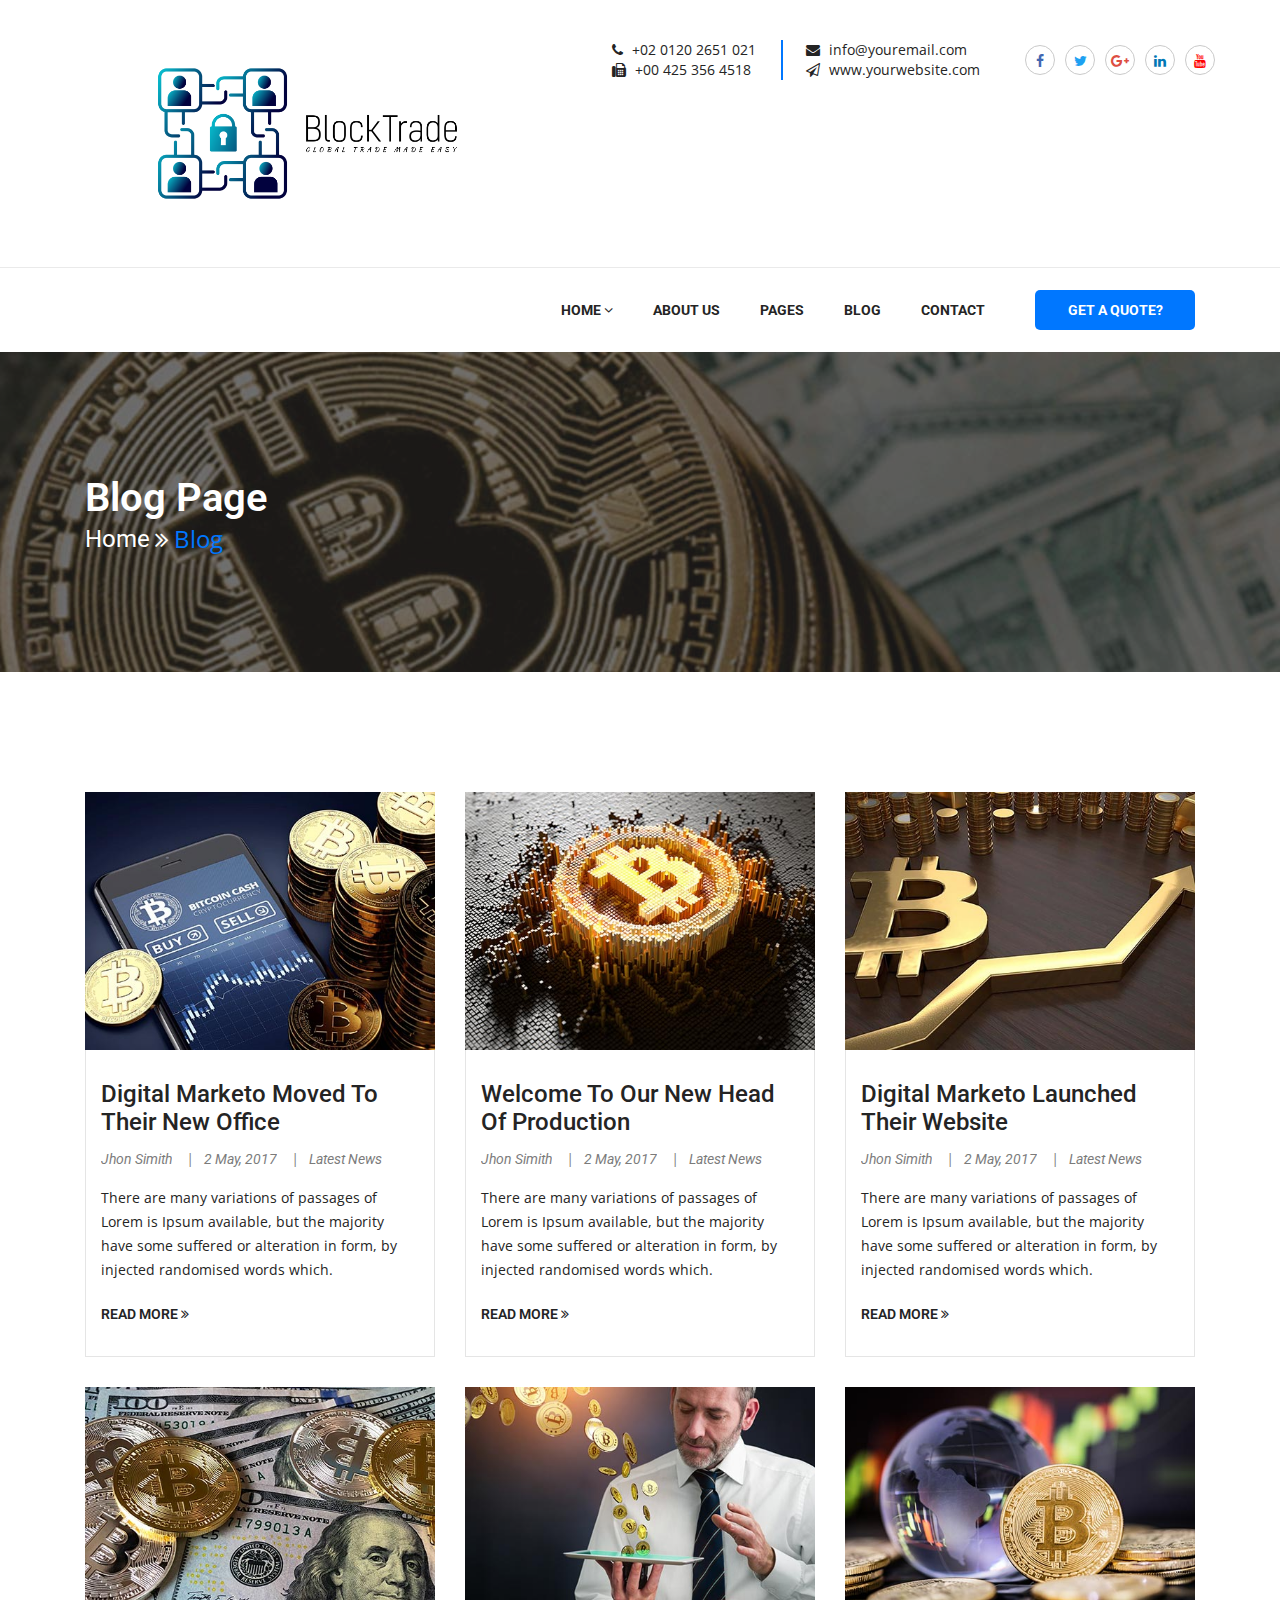
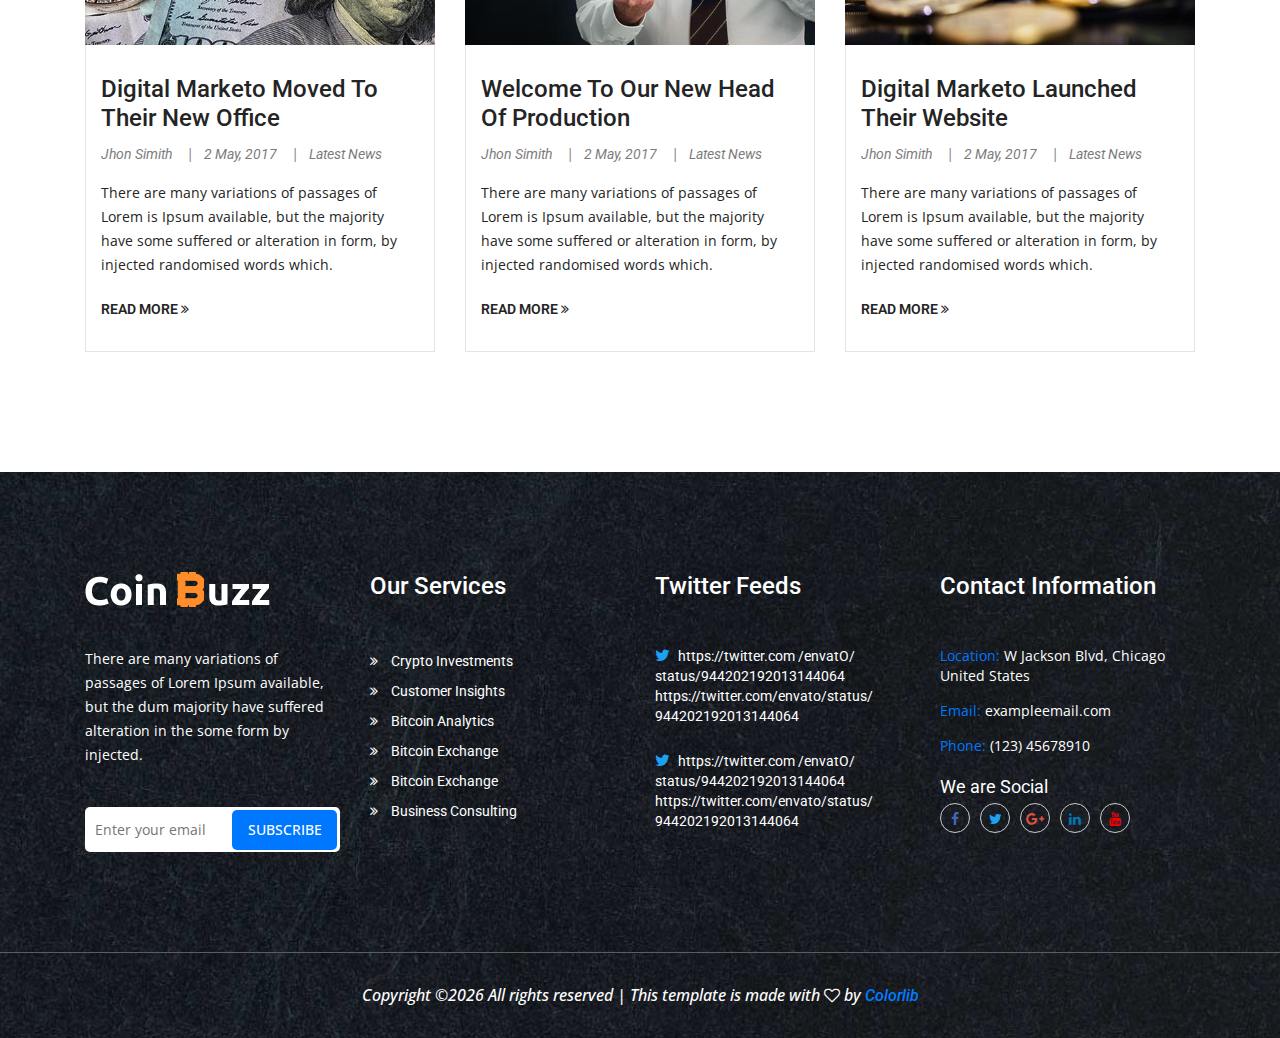
<file: blog.html>
<!doctype html>
<html class="no-js" lang="">

<head>
    <meta charset="utf-8">
    <meta http-equiv="x-ua-compatible" content="ie=edge">
    <title>Coinbuzz - Blog</title>
    <meta name="description" content="">
    <meta name="viewport" content="width=device-width, initial-scale=1">
    <link rel="shortcut icon" type="image/png" href="assets/images/favicon.png">
    <!-- Place favicon.ico in the root directory -->
    <!-- all css here -->
    <!-- bootstrap v3.3.7 css -->
    <link rel="stylesheet" href="assets/css/bootstrap.min.css">
    <!-- animate css -->
    <link rel="stylesheet" href="assets/css/animate.css">
    <!-- owl.carousel.2.0.0-beta.2.4 css -->
    <link rel="stylesheet" href="assets/css/owl.carousel.min.css">
    <!-- swiper.min.css -->
    <link rel="stylesheet" href="assets/css/swiper.min.css">
    <!-- font-awesome v4.6.3 css -->
    <link rel="stylesheet" href="assets/css/font-awesome.min.css">
    <!-- flaticon.css -->
    <link rel="stylesheet" href="assets/css/flaticon.css">
    <!-- magnific-popup.css -->
    <link rel="stylesheet" href="assets/css/magnific-popup.css">
    <!-- metisMenu.min.css -->
    <link rel="stylesheet" href="assets/css/metisMenu.min.css">
    <!-- style css -->
    <link rel="stylesheet" href="assets/css/styles.css">
    <!-- responsive css -->
    <link rel="stylesheet" href="assets/css/responsive.css">
    <!-- modernizr css -->
    <script src="assets/js/vendor/modernizr-2.8.3.min.js"></script>
</head>

<body>
    <!--[if lt IE 8]>
            <p class="browserupgrade">You are using an <strong>outdated</strong> browser. Please <a href="http://browsehappy.com/">upgrade your browser</a> to improve your experience.</p>
        <![endif]-->
    
    <!-- header-area start -->
    <header class="header-area">
        <div class="header-top">
            <div class="container">
                <div class="row">
                    <div class="col-xl-5 col-lg-3 col-sm-4">
                        <div class="logo">
                            <a href="index.html"><img src="assets/images/logo.png" alt=""></a>
                        </div>
                    </div>
                    <div class="col-xl-5 col-lg-6 col-sm-8">
                        <ul class="contact-info d-flex justify-content-end">
                            <li>
                                <span><i class="fa fa-phone"></i> +02 0120 2651 021</span>
                                <span><i class="fa fa-fax"></i> +00 425 356 4518</span>
                            </li>
                            <li>
                                <span><i class="fa fa-envelope"></i> info@youremail.com</span>
                                <span><i class="fa fa-paper-plane-o"></i> www.yourwebsite.com</span>
                            </li>
                        </ul>
                    </div>
                    <div class="col-xl-2 col-lg-3 col-12 d-none d-lg-block">
                        <ul class="social-icon d-flex justify-content-end justify-content-sm-center">
                            <li class="facebook"><a href="#"><i class="fa fa-facebook"></i></a></li>
                            <li class="twitter"><a href="#"><i class="fa fa-twitter"></i></a></li>
                            <li class="google-plus"><a href="#"><i class="fa fa-google-plus"></i></a></li>
                            <li class="linkedin"><a href="#"><i class="fa fa-linkedin"></i></a></li>
                            <li class="youtube"><a href="#"><i class="fa fa-youtube"></i></a></li>
                        </ul>
                    </div>
                </div>
            </div>
        </div>
        <div class="header-bottom">
            <div class="container">
                <div class="row">
                    <div class="col-lg-10 col-sm-9 d-none d-sm-block">
                        <ul class="mainmenu d-flex justify-content-end">
                            <li><a href="javascript:void(0);">Home <i class="fa fa-angle-down"></i></a>
                                <ul>
                                    <li><a href="index.html">Home Main</a></li>
                                    <li><a href="index2.html">Home Two</a></li>
                                    <li><a href="index3.html">Home Three</a></li>
                                </ul>
                            </li>
                            <li><a href="about.html">about us</a></li>
                            <li><a href="javascript:void(0);">pages</a>
                                <ul>
                                    <li><a href="service.html">Service Page</a></li>
                                    <li><a href="service-details.html">Service Details</a></li>
                                    <li><a href="shop.html">Shop page</a></li>
                                </ul>
                            </li>
                            <li class="active"><a href="blog.html">blog</a>
                                <ul>
                                    <li><a href="blog.html">Blog page</a></li>
                                    <li><a href="blog-left.html">Blog Left</a></li>
                                    <li><a href="blog-right.html">Blog right</a></li>
                                    <li><a href="blog-details.html">Blog Details</a></li>
                                </ul>
                            </li>
                            <li><a href="contact.html">contact</a></li>
                        </ul>
                    </div>
                    <div class="col-lg-2 col-sm-3 col-8">
                        <div class="geta_quote">
                            <a href="#">GET A QUOTE?</a>
                        </div>
                    </div>
                    <div class="d-block d-sm-none col-4 pull-right">
                        <ul class="menu">
                            <li class="first"></li>
                            <li class="second"></li>
                            <li class="third"></li>
                        </ul>
                    </div>
                </div>
            </div>
            <!-- responsive-menu area start -->
            <div class="responsive-menu-area d-block d-sm-none">
                <div class="container">
                    <div class="row">
                        <div class="col-12">
                            <ul class="metismenu">
                                <li class="sidemenu-items"><a class="has-arrow" aria-expanded="false" href="javascript:void(0);">Home</a>
                                    <ul aria-expanded="false">
                                        <li><a href="index.html">Home Main</a></li>
                                        <li><a href="index2.html">Home Two</a></li>
                                        <li><a href="index3.html">Home Three</a></li>
                                    </ul>
                                </li>
                                <li><a href="about.html">about us</a></li>
                                <li class="sidemenu-items"><a class="has-arrow" aria-expanded="false" href="javascript:void(0);">pages</a>
                                    <ul aria-expanded="false">
                                        <li><a href="service.html">Service Page</a></li>
                                        <li><a href="service-details.html">Service Details</a></li>
                                        <li><a href="shop.html">Shop page</a></li>
                                    </ul>
                                </li>
                                <li class="sidemenu-items"><a class="has-arrow" aria-expanded="false" href="javascript:void(0);">blog</a>
                                    <ul aria-expanded="false">
                                        <li><a href="blog.html">Blog page</a></li>
                                        <li><a href="blog-left.html">Blog Left</a></li>
                                        <li><a href="blog-right.html">Blog right</a></li>
                                        <li><a href="blog-details.html">Blog Details</a></li>
                                    </ul>
                                </li>
                                <li><a href="contact">contact</a></li>
                            </ul>
                        </div>
                    </div>
                </div>
            </div>
            <!-- responsive-menu area start -->
        </div>
    </header>
    <!-- header-area end -->

    <!-- breadcumb-area start -->
    <div class="breadcumb-area flex-style  black-opacity">
        <div class="container">
            <div class="row">
                <div class="col-12">
                    <h2>Blog Page</h2>
                    <ul class="d-flex">
                        <li><a href="index.html">Home</a></li>
                        <li><i class="fa fa-angle-double-right"></i></li>
                        <li><span>Blog</span></li>
                    </ul>
                </div>
            </div>
        </div>
    </div>
    <!-- breadcumb-area end -->

    <!-- blog-area start -->
    <div class="blog-area">
        <div class="container">
            <div class="row">
                <div class="col-lg-4  col-sm-6 col-12">
                    <div class="blog-wrap">
                        <div class="blog-img">
                            <img src="assets/images/blog/1.jpg" alt="">
                        </div>
                        <div class="blog-content">
                            <h3><a href="blog-details.html">Digital Marketo Moved To Their New Office</a></h3>
                            <ul>
                                <li><a href="#">Jhon Simith</a></li>
                                <li><a href="#">2 May, 2017</a></li>
                                <li><a href="#">Latest News</a></li>
                            </ul>
                            <p>There are many variations of passages of Lorem is Ipsum available, but the majority have some suffered or alteration in  form, by injected randomised words which.</p>
                            <a href="blog-details.html" class="readmore">Read More <i class="fa fa-angle-double-right"></i></a>
                        </div>
                    </div>
                </div>
                <div class="col-lg-4 col-sm-6 col-12">
                    <div class="blog-wrap">
                        <div class="blog-img">
                            <img src="assets/images/blog/2.jpg" alt="">
                        </div>
                        <div class="blog-content">
                            <h3><a href="blog-details.html">Welcome To Our New Head Of Production</a></h3>
                            <ul>
                                <li><a href="#">Jhon Simith</a></li>
                                <li><a href="#">2 May, 2017</a></li>
                                <li><a href="#">Latest News</a></li>
                            </ul>
                            <p>There are many variations of passages of Lorem is Ipsum available, but the majority have some suffered or alteration in  form, by injected randomised words which.</p>
                            <a href="blog-details.html" class="readmore">Read More <i class="fa fa-angle-double-right"></i></a>
                        </div>
                    </div>
                </div>
                <div class="col-lg-4 col-sm-6 col-12">
                    <div class="blog-wrap">
                        <div class="blog-img">
                            <img src="assets/images/blog/3.jpg" alt="">
                        </div>
                        <div class="blog-content">
                            <h3><a href="blog-details.html">Digital Marketo Launched Their Website</a></h3>
                            <ul>
                                <li><a href="#">Jhon Simith</a></li>
                                <li><a href="#">2 May, 2017</a></li>
                                <li><a href="#">Latest News</a></li>
                            </ul>
                            <p>There are many variations of passages of Lorem is Ipsum available, but the majority have some suffered or alteration in  form, by injected randomised words which.</p>
                            <a href="blog-details.html" class="readmore">Read More <i class="fa fa-angle-double-right"></i></a>
                        </div>
                    </div>
                </div>
                <div class="col-lg-4  col-sm-6 col-12">
                    <div class="blog-wrap">
                        <div class="blog-img">
                            <img src="assets/images/blog/4.jpg" alt="">
                        </div>
                        <div class="blog-content">
                            <h3><a href="blog-details.html">Digital Marketo Moved To Their New Office</a></h3>
                            <ul>
                                <li><a href="#">Jhon Simith</a></li>
                                <li><a href="#">2 May, 2017</a></li>
                                <li><a href="#">Latest News</a></li>
                            </ul>
                            <p>There are many variations of passages of Lorem is Ipsum available, but the majority have some suffered or alteration in  form, by injected randomised words which.</p>
                            <a href="blog-details.html" class="readmore">Read More <i class="fa fa-angle-double-right"></i></a>
                        </div>
                    </div>
                </div>
                <div class="col-lg-4 col-sm-6 col-12">
                    <div class="blog-wrap">
                        <div class="blog-img">
                            <img src="assets/images/blog/5.jpg" alt="">
                        </div>
                        <div class="blog-content">
                            <h3><a href="blog-details.html">Welcome To Our New Head Of Production</a></h3>
                            <ul>
                                <li><a href="#">Jhon Simith</a></li>
                                <li><a href="#">2 May, 2017</a></li>
                                <li><a href="#">Latest News</a></li>
                            </ul>
                            <p>There are many variations of passages of Lorem is Ipsum available, but the majority have some suffered or alteration in  form, by injected randomised words which.</p>
                            <a href="blog-details.html" class="readmore">Read More <i class="fa fa-angle-double-right"></i></a>
                        </div>
                    </div>
                </div>
                <div class="col-lg-4 col-sm-6 col-12">
                    <div class="blog-wrap">
                        <div class="blog-img">
                            <img src="assets/images/blog/6.jpg" alt="">
                        </div>
                        <div class="blog-content">
                            <h3><a href="blog-details.html">Digital Marketo Launched Their Website</a></h3>
                            <ul>
                                <li><a href="#">Jhon Simith</a></li>
                                <li><a href="#">2 May, 2017</a></li>
                                <li><a href="#">Latest News</a></li>
                            </ul>
                            <p>There are many variations of passages of Lorem is Ipsum available, but the majority have some suffered or alteration in  form, by injected randomised words which.</p>
                            <a href="blog-details.html" class="readmore">Read More <i class="fa fa-angle-double-right"></i></a>
                        </div>
                    </div>
                </div>
            </div>
        </div>
    </div>
    <!-- blog-area end -->

    <!-- footer-area start -->
    <footer class="footer-area">
        <div class="footer-top">
            <div class="container">
                <div class="row">
                    <div class="col-lg-3  col-sm-6 col-12">
                        <div class="footer-widget footer-logo">
                            <img src="assets/images/logo2.png" alt="">
                            <p>There are many variations of passages of Lorem Ipsum available, but the dum majority have suffered alteration in the some form by injected.</p>
                            <form action="#">
                                <input type="text" placeholder="Enter your email">
                                <button>subscribe</button>
                            </form>
                        </div>
                    </div>
                    <div class="col-lg-3 col-sm-6 col-12">
                        <div class="footer-widget footer-menu">
                            <h3>Our Services</h3>
                            <ul>
                                <li><a href="#"><i class="fa fa-angle-double-right"></i> Crypto Investments</a></li>
                                <li><a href="#"><i class="fa fa-angle-double-right"></i> Customer Insights</a></li>
                                <li><a href="#"><i class="fa fa-angle-double-right"></i> Bitcoin Analytics</a></li>
                                <li><a href="#"><i class="fa fa-angle-double-right"></i> Bitcoin Exchange</a></li>
                                <li><a href="#"><i class="fa fa-angle-double-right"></i> Bitcoin Exchange</a></li>
                                <li><a href="#"><i class="fa fa-angle-double-right"></i> Business Consulting</a></li>
                            </ul>
                        </div>
                    </div>
                    <div class="col-lg-3 col-sm-6 col-12">
                        <div class="footer-widget footer-twitter">
                            <h3>Twitter Feeds</h3>
                            <ul>
                                <li><a href="#"><i class="fa fa-twitter"></i> https://twitter.com /envatO/ status/944202192013144064 https://twitter.com/envato/status/ 944202192013144064</a> </li>
                                <li class="mb-0"><a href="#"><i class="fa fa-twitter"></i> https://twitter.com /envatO/ status/944202192013144064 https://twitter.com/envato/status/ 944202192013144064</a> </li>
                            </ul>
                        </div>
                    </div>
                    <div class="col-lg-3 col-sm-6 col-12">
                        <div class="footer-widget footer-contact">
                            <h3>Contact Information</h3>
                            <ul class="footer-contact-info">
                                <li><span>Location: </span> W Jackson Blvd, Chicago United States</li>
                                <li><span>Email: </span> exampleemail.com</li>
                                <li><span>Phone: </span> (123) 45678910</li>
                            </ul>
                            <h5>We are Social</h5>
                            <ul class="social-icon d-flex">
                                <li class="facebook"><a href="#"><i class="fa fa-facebook"></i></a></li>
                                <li class="twitter"><a href="#"><i class="fa fa-twitter"></i></a></li>
                                <li class="google-plus"><a href="#"><i class="fa fa-google-plus"></i></a></li>
                                <li class="linkedin"><a href="#"><i class="fa fa-linkedin"></i></a></li>
                                <li class="youtube"><a href="#"><i class="fa fa-youtube"></i></a></li>
                            </ul>
                        </div>
                    </div>
                </div>
            </div>
        </div>
        <div class="footer-bottom">
            <div class="container">
                <div class="row">
                    <div class="col-12 copyright">
                        <p><!-- Link back to Colorlib can't be removed. Template is licensed under CC BY 3.0. -->
Copyright &copy;<script>document.write(new Date().getFullYear());</script> All rights reserved | This template is made with <i class="fa fa-heart-o" aria-hidden="true"></i> by <a href="https://colorlib.com" target="_blank" class="text-primary">Colorlib</a>
<!-- Link back to Colorlib can't be removed. Template is licensed under CC BY 3.0. -->
</p>
                    </div>
                </div>
            </div>
        </div>
    </footer>
    <!-- footer-area end -->

    <!-- jquery latest version -->
    <script src="assets/js/vendor/jquery-2.2.4.min.js "></script>
    <!-- popper.min.js -->
    <script src="assets/js/vendor/popper.min.js "></script>
    <!-- bootstrap js -->
    <script src="assets/js/bootstrap.min.js "></script>
    <!-- owl.carousel.2.0.0-beta.2.4 css -->
    <script src="assets/js/owl.carousel.min.js "></script>
    <!-- swiper.min.js -->
    <script src="assets/js/swiper.min.js "></script>
    <!-- mailchimp.js -->
    <script src="assets/js/mailchimp.js"></script>
    <!-- metisMenu.min.js -->
    <script src="assets/js/metisMenu.min.js"></script>
    <!-- plugins js -->
    <script src="assets/js/plugins.js "></script>
    <!-- main js -->
    <script src="assets/js/scripts.js "></script>
</body>

</html>
</file>
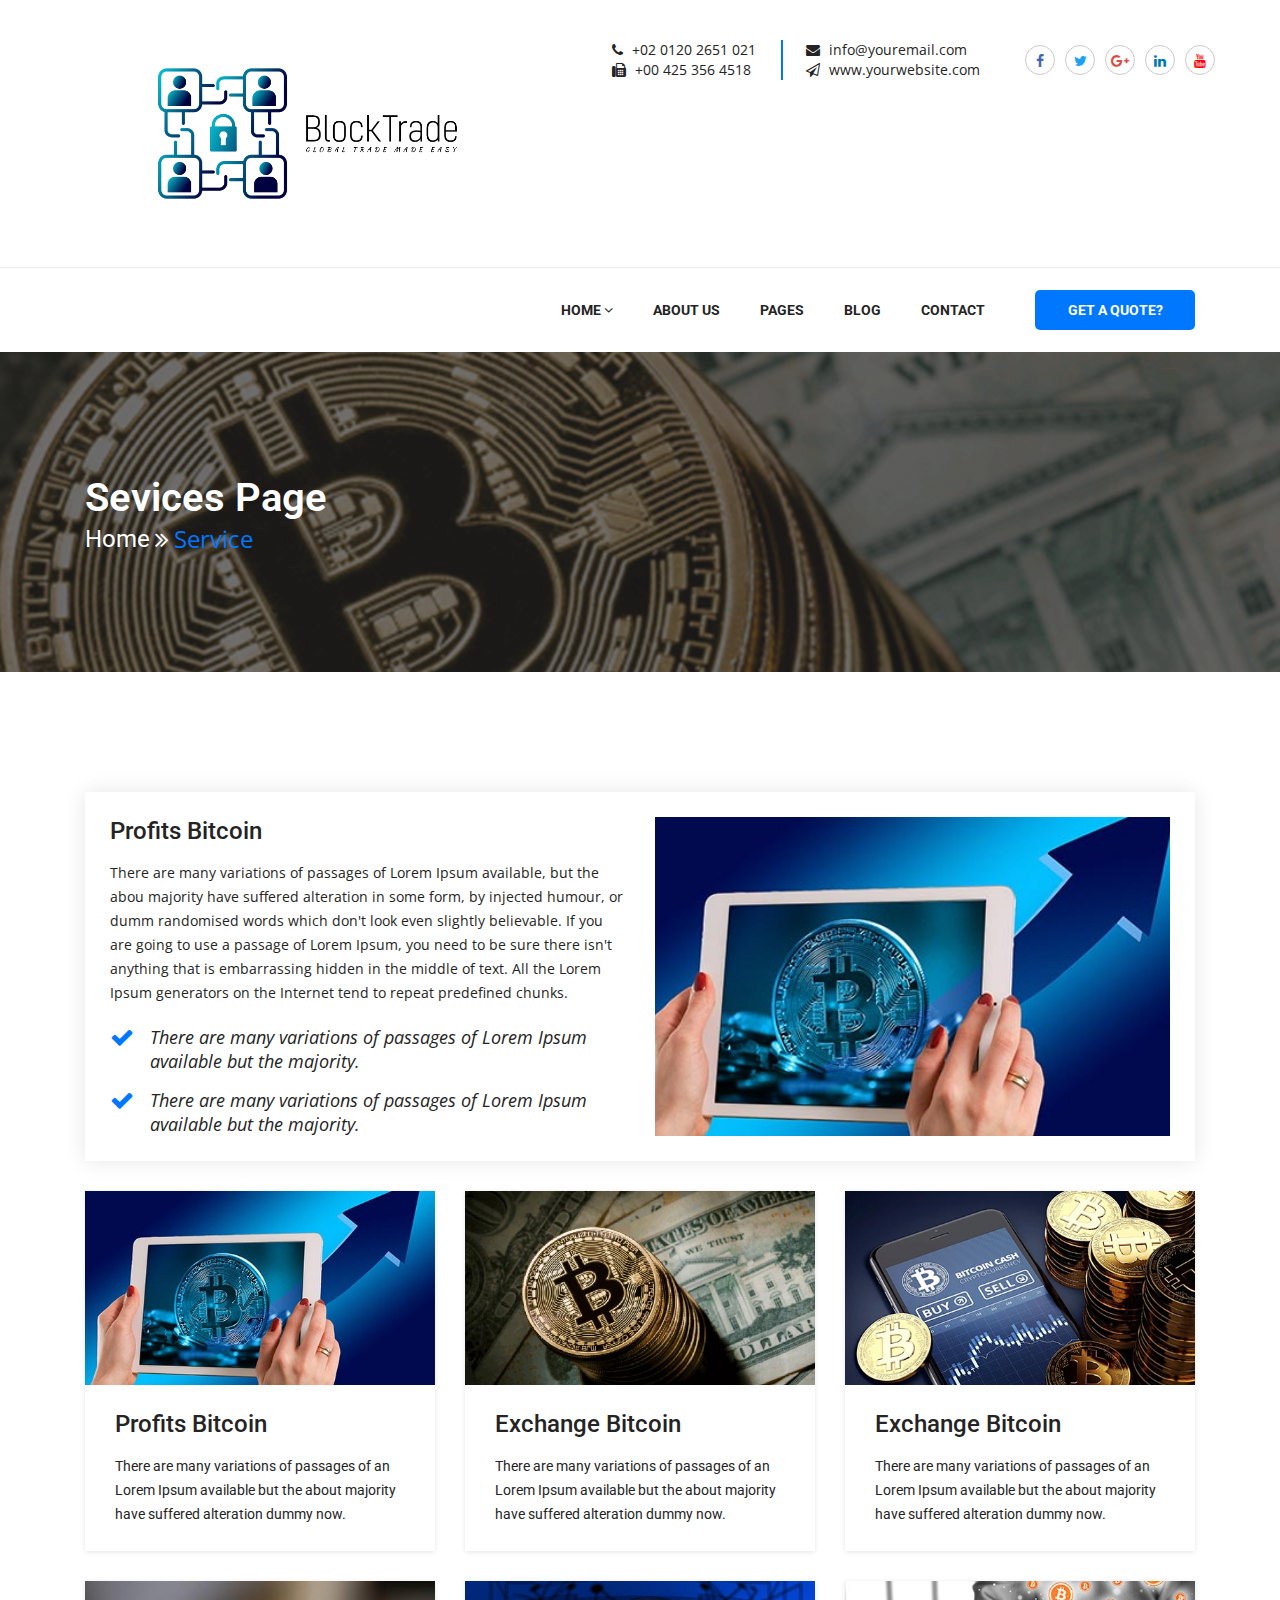
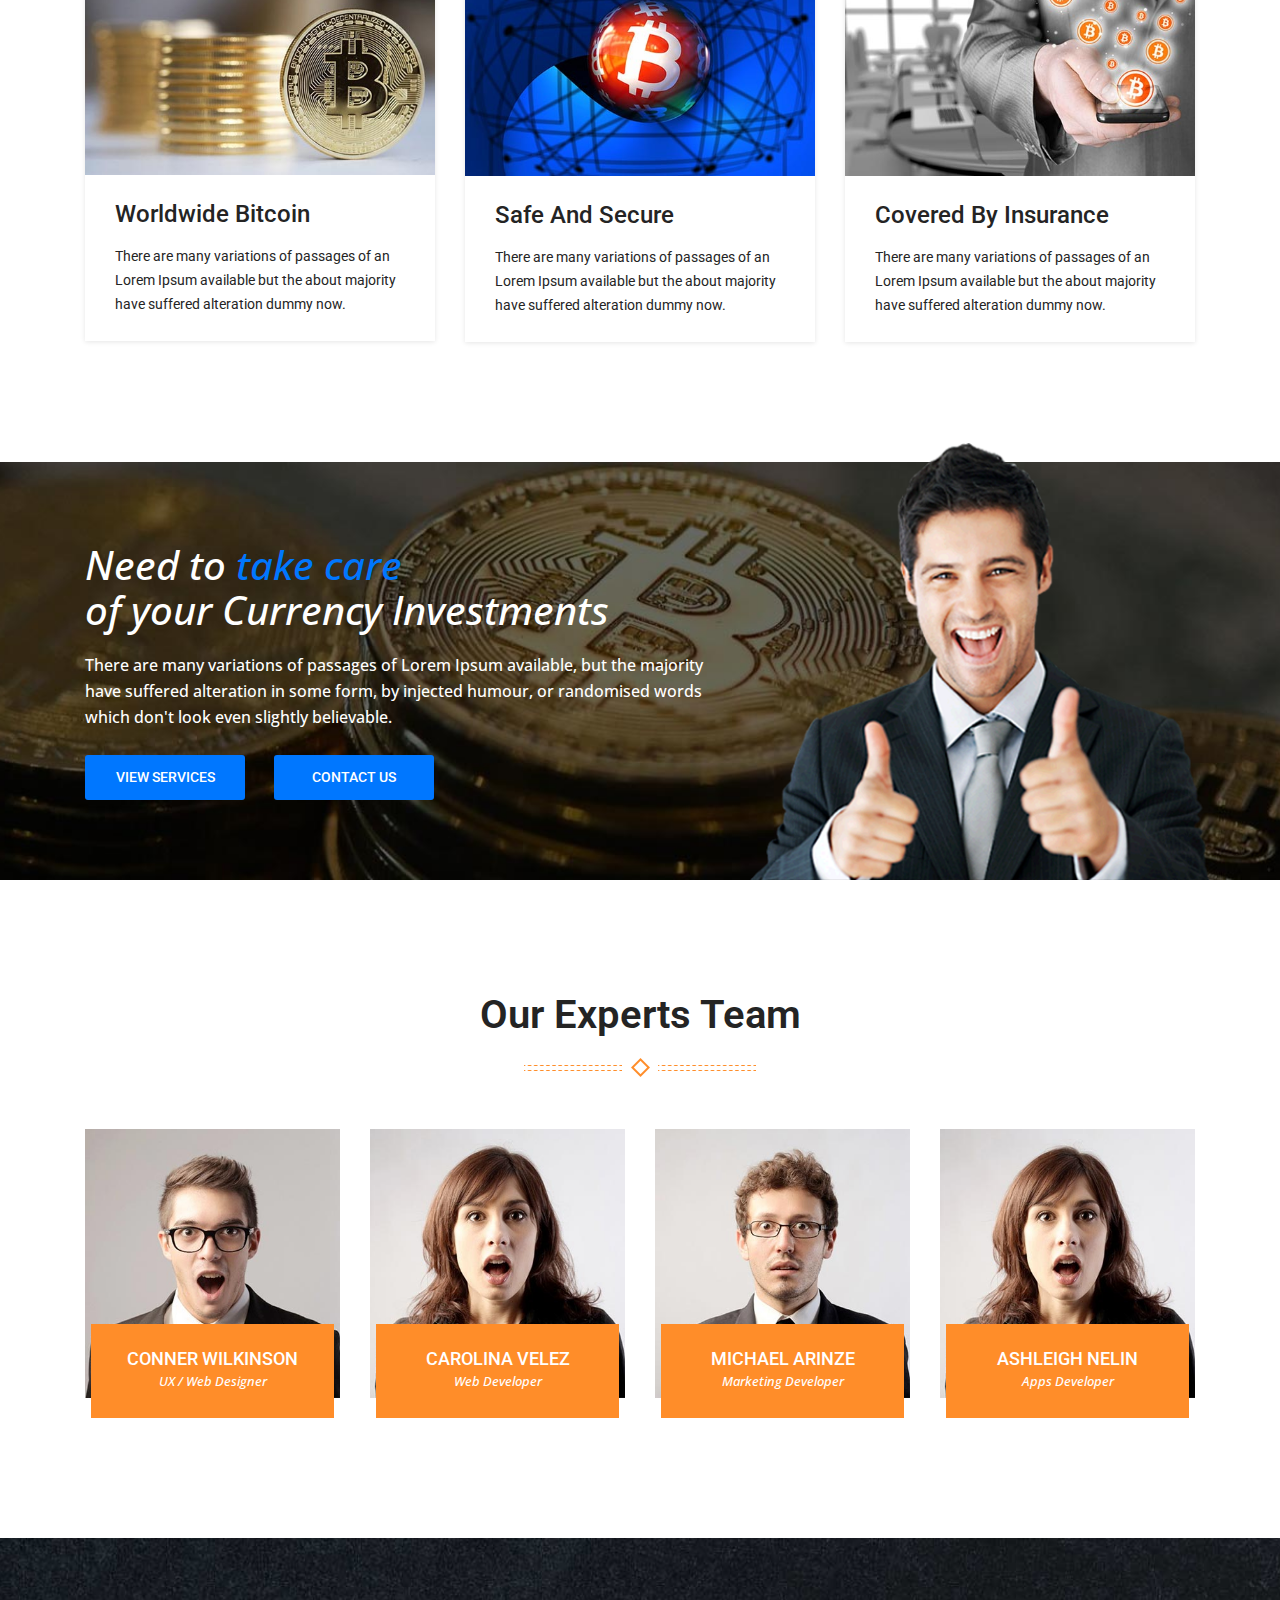
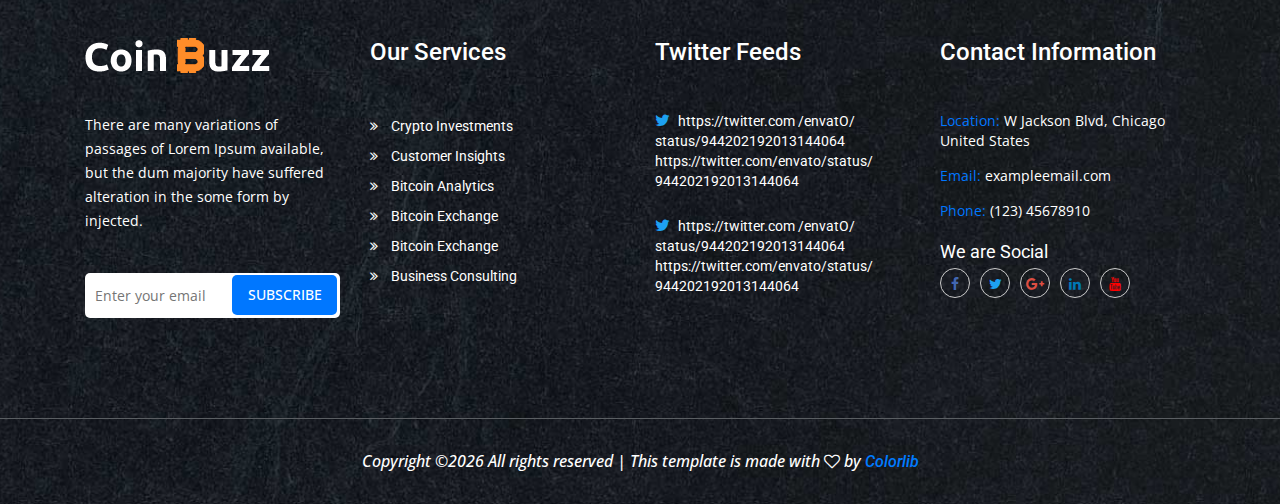
<file: service-details.html>
<!doctype html>
<html class="no-js" lang="">

<head>
    <meta charset="utf-8">
    <meta http-equiv="x-ua-compatible" content="ie=edge">
    <title>Coinbuzz - Service</title>
    <meta name="description" content="">
    <meta name="viewport" content="width=device-width, initial-scale=1">
    <link rel="shortcut icon" type="image/png" href="assets/images/favicon.png">
    <!-- Place favicon.ico in the root directory -->
    <!-- all css here -->
    <!-- bootstrap v3.3.7 css -->
    <link rel="stylesheet" href="assets/css/bootstrap.min.css">
    <!-- animate css -->
    <link rel="stylesheet" href="assets/css/animate.css">
    <!-- owl.carousel.2.0.0-beta.2.4 css -->
    <link rel="stylesheet" href="assets/css/owl.carousel.min.css">
    <!-- swiper.min.css -->
    <link rel="stylesheet" href="assets/css/swiper.min.css">
    <!-- font-awesome v4.6.3 css -->
    <link rel="stylesheet" href="assets/css/font-awesome.min.css">
    <!-- flaticon.css -->
    <link rel="stylesheet" href="assets/css/flaticon.css">
    <!-- magnific-popup.css -->
    <link rel="stylesheet" href="assets/css/magnific-popup.css">
    <!-- metisMenu.min.css -->
    <link rel="stylesheet" href="assets/css/metisMenu.min.css">
    <!-- style css -->
    <link rel="stylesheet" href="assets/css/styles.css">
    <!-- responsive css -->
    <link rel="stylesheet" href="assets/css/responsive.css">
    <!-- modernizr css -->
    <script src="assets/js/vendor/modernizr-2.8.3.min.js"></script>
</head>

<body>
    <!--[if lt IE 8]>
            <p class="browserupgrade">You are using an <strong>outdated</strong> browser. Please <a href="http://browsehappy.com/">upgrade your browser</a> to improve your experience.</p>
        <![endif]-->
    
    <!-- header-area start -->
    <header class="header-area">
        <div class="header-top">
            <div class="container">
                <div class="row">
                    <div class="col-xl-5 col-lg-3 col-sm-4">
                        <div class="logo">
                            <a href="index.html"><img src="assets/images/logo.png" alt=""></a>
                        </div>
                    </div>
                    <div class="col-xl-5 col-lg-6 col-sm-8">
                        <ul class="contact-info d-flex justify-content-end">
                            <li>
                                <span><i class="fa fa-phone"></i> +02 0120 2651 021</span>
                                <span><i class="fa fa-fax"></i> +00 425 356 4518</span>
                            </li>
                            <li>
                                <span><i class="fa fa-envelope"></i> info@youremail.com</span>
                                <span><i class="fa fa-paper-plane-o"></i> www.yourwebsite.com</span>
                            </li>
                        </ul>
                    </div>
                    <div class="col-xl-2 col-lg-3 col-12 d-none d-lg-block">
                        <ul class="social-icon d-flex justify-content-end justify-content-sm-center">
                            <li class="facebook"><a href="#"><i class="fa fa-facebook"></i></a></li>
                            <li class="twitter"><a href="#"><i class="fa fa-twitter"></i></a></li>
                            <li class="google-plus"><a href="#"><i class="fa fa-google-plus"></i></a></li>
                            <li class="linkedin"><a href="#"><i class="fa fa-linkedin"></i></a></li>
                            <li class="youtube"><a href="#"><i class="fa fa-youtube"></i></a></li>
                        </ul>
                    </div>
                </div>
            </div>
        </div>
        <div class="header-bottom">
            <div class="container">
                <div class="row">
                    <div class="col-lg-10 col-sm-9 d-none d-sm-block">
                        <ul class="mainmenu d-flex justify-content-end">
                            <li><a href="javascript:void(0);">Home <i class="fa fa-angle-down"></i></a>
                                <ul>
                                    <li><a href="index.html">Home Main</a></li>
                                    <li><a href="index2.html">Home Two</a></li>
                                    <li><a href="index3.html">Home Three</a></li>
                                </ul>
                            </li>
                            <li><a href="about.html">about us</a></li>
                            <li class="active"><a href="javascript:void(0);">pages</a>
                                <ul>
                                    <li><a href="service.html">Service Page</a></li>
                                    <li><a href="service-details.html">Service Details</a></li>
                                    <li><a href="shop.html">Shop page</a></li>
                                </ul>
                            </li>
                            <li><a href="blog.html">blog</a>
                                <ul>
                                    <li><a href="blog.html">Blog page</a></li>
                                    <li><a href="blog-left.html">Blog Left</a></li>
                                    <li><a href="blog-right.html">Blog right</a></li>
                                    <li><a href="blog-details.html">Blog Details</a></li>
                                </ul>
                            </li>
                            <li><a href="contact.html">contact</a></li>
                        </ul>
                    </div>
                    <div class="col-lg-2 col-sm-3 col-8">
                        <div class="geta_quote">
                            <a href="#">GET A QUOTE?</a>
                        </div>
                    </div>
                    <div class="d-block d-sm-none col-4 pull-right">
                        <ul class="menu">
                            <li class="first"></li>
                            <li class="second"></li>
                            <li class="third"></li>
                        </ul>
                    </div>
                </div>
            </div>
            <!-- responsive-menu area start -->
            <div class="responsive-menu-area d-block d-sm-none">
                <div class="container">
                    <div class="row">
                        <div class="col-12">
                            <ul class="metismenu">
                                <li class="sidemenu-items"><a class="has-arrow" aria-expanded="false" href="javascript:void(0);">Home</a>
                                    <ul aria-expanded="false">
                                        <li><a href="index.html">Home Main</a></li>
                                        <li><a href="index2.html">Home Two</a></li>
                                        <li><a href="index3.html">Home Three</a></li>
                                    </ul>
                                </li>
                                <li><a href="about.html">about us</a></li>
                                <li class="sidemenu-items"><a class="has-arrow" aria-expanded="false" href="javascript:void(0);">pages</a>
                                    <ul aria-expanded="false">
                                        <li><a href="service.html">Service Page</a></li>
                                        <li><a href="service-details.html">Service Details</a></li>
                                        <li><a href="shop.html">Shop page</a></li>
                                    </ul>
                                </li>
                                <li class="sidemenu-items"><a class="has-arrow" aria-expanded="false" href="javascript:void(0);">blog</a>
                                    <ul aria-expanded="false">
                                        <li><a href="blog.html">Blog page</a></li>
                                        <li><a href="blog-left.html">Blog Left</a></li>
                                        <li><a href="blog-right.html">Blog right</a></li>
                                        <li><a href="blog-details.html">Blog Details</a></li>
                                    </ul>
                                </li>
                                <li><a href="contact">contact</a></li>
                            </ul>
                        </div>
                    </div>
                </div>
            </div>
            <!-- responsive-menu area start -->
        </div>
    </header>
    <!-- header-area end -->

    <!-- breadcumb-area start -->
    <div class="breadcumb-area flex-style  black-opacity">
        <div class="container">
            <div class="row">
                <div class="col-12">
                    <h2>Sevices Page</h2>
                    <ul class="d-flex">
                        <li><a href="index.html">Home</a></li>
                        <li><i class="fa fa-angle-double-right"></i></li>
                        <li><span>Service</span></li>
                    </ul>
                </div>
            </div>
        </div>
    </div>
    <!-- breadcumb-area end -->

    <!-- about-area start -->
    <div class="service-page-area">
        <div class="container">
            <div class="row">
                <div class="col-12">
                    <div class="service-details">
                        <div class="row revarce-wrap">
                            <div class="col-lg-6 col-12">
                                <h3>Profits Bitcoin</h3>
                                <p>There are many variations of passages of Lorem Ipsum available, but the abou majority have suffered alteration in some form, by injected humour, or dumm randomised words which don't look even slightly believable. If you are going to use a passage of Lorem Ipsum, you need to be sure there isn't anything that is embarrassing hidden in the middle of text. All the Lorem Ipsum generators on the Internet tend to repeat predefined chunks.</p>
                                <ul>
                                    <li><i class="fa fa-check"></i> There are many variations of passages of Lorem Ipsum available but the majority.</li>
                                    <li class="mb-0"><i class="fa fa-check"></i> There are many variations of passages of Lorem Ipsum available but the majority.</li>
                                </ul>
                            </div>
                            <div class="col-lg-6 col-12">
                                <div class="service-details-img">
                                </div>
                            </div>
                        </div>
                    </div>
                </div>
                <div class="col-lg-4 col-sm-6 col-12">
                    <div class="service-wrappper">
                        <img src="assets/images/service/1.jpg" alt="">
                        <div class="service-contents">
                            <h3><a href="service-details.html">Profits Bitcoin </a></h3>
                            <p>There are many variations of passages of an Lorem Ipsum available but the about majority have suffered alteration dummy now.</p>
                        </div>
                        
                    </div>
                </div>
                <div class="col-lg-4 col-sm-6 col-12">
                    <div class="service-wrappper">
                        <img src="assets/images/service/2.jpg" alt="">
                        <div class="service-contents">
                            <h3><a href="service-details.html">Exchange Bitcoin</a></h3>
                            <p>There are many variations of passages of an Lorem Ipsum available but the about majority have suffered alteration dummy now.</p>
                        </div>
                        
                    </div>
                </div>
                <div class="col-lg-4 col-sm-6 col-12">
                    <div class="service-wrappper">
                        <img src="assets/images/service/3.jpg" alt="">
                        <div class="service-contents">
                            <h3><a href="service-details.html">Exchange Bitcoin</a></h3>
                            <p>There are many variations of passages of an Lorem Ipsum available but the about majority have suffered alteration dummy now.</p>
                        </div>
                        
                    </div>
                </div>
                <div class="col-lg-4 col-sm-6 col-12">
                    <div class="service-wrappper">
                        <img src="assets/images/service/4.jpg" alt="">
                        <div class="service-contents">
                            <h3><a href="service-details.html">Worldwide Bitcoin</a></h3>
                            <p>There are many variations of passages of an Lorem Ipsum available but the about majority have suffered alteration dummy now.</p>
                        </div>
                        
                    </div>
                </div>
                <div class="col-lg-4 col-sm-6 col-12">
                    <div class="service-wrappper">
                        <img src="assets/images/service/5.jpg" alt="">
                        <div class="service-contents">
                            <h3><a href="service-details.html">Safe And Secure</a></h3>
                            <p>There are many variations of passages of an Lorem Ipsum available but the about majority have suffered alteration dummy now.</p>
                        </div>
                    </div>
                </div>
                <div class="col-lg-4 col-sm-6 col-12">
                    <div class="service-wrappper">
                        <img src="assets/images/service/6.jpg" alt="">
                        <div class="service-contents">
                            <h3><a href="service-details.html">Covered By Insurance</a></h3>
                            <p>There are many variations of passages of an Lorem Ipsum available but the about majority have suffered alteration dummy now.</p>
                        </div>
                        
                    </div>
                </div>
            </div>
        </div>
    </div>
    <!-- about-area end -->

    <!-- nvestments-area start -->
    <div class="nvestments-area position-relative">
        <div class="container">
            <div class="row">
                <div class="col-lg-7 col-12">
                    <div class="nvestments-wrap">
                        <h2>Need to<span> take care </span> <br> of your Currency Investments</h2>
                        <p>There are many variations of passages of Lorem Ipsum available, but the majority have suffered alteration in some form, by injected humour, or randomised words which don't look even slightly believable.</p>
                        <ul>
                            <li><a href="#">View Services</a></li>
                            <li><a href="contact.html"> CONTACT US</a></li>
                        </ul>
                    </div>
                </div>
                <div class="col-lg-5 d-none d-lg-block">
                    <div class="nvestments-img">
                        <img src="assets/images/bg/1.png" alt="">
                    </div>
                </div>
            </div>
        </div>
    </div>
    <!-- nvestments-area end -->

    <!-- team-area start -->
    <div class="team-area">
        <div class="container">
            <div class="row">
                <div class="col-12">
                    <div class="section-title text-center">
                        <h2>Our Experts Team</h2>
                        <img src="assets/images/line.png" alt="">
                    </div>
                </div>
            </div>
            <div class="row">
                <div class="col-lg-3 col-sm-6 col-12">
                    <div class="team-wrap">
                        <div class="team-img">
                            <img src="assets/images/team/1.jpg" alt="">
                        </div>
                        <div class="team-content">
                            <h4>Conner Wilkinson</h4>
                            <p>UX / Web Designer</p>
                            <ul>
                                <li><a href="#"><i class="fa fa-facebook"></i></a></li>
                                <li><a href="#"><i class="fa fa-twitter"></i></a></li>
                                <li><a href="#"><i class="fa fa-google-plus"></i></a></li>
                                <li><a href="#"><i class="fa fa-linkedin"></i></a></li>
                            </ul>
                        </div>
                    </div>
                </div>
                <div class="col-lg-3 col-sm-6 col-12">
                    <div class="team-wrap">
                        <div class="team-img">
                            <img src="assets/images/team/2.jpg" alt="">
                        </div>
                        <div class="team-content">
                            <h4>Carolina Velez</h4>
                            <p>Web Developer</p>
                            <ul>
                                <li><a href="#"><i class="fa fa-facebook"></i></a></li>
                                <li><a href="#"><i class="fa fa-twitter"></i></a></li>
                                <li><a href="#"><i class="fa fa-google-plus"></i></a></li>
                                <li><a href="#"><i class="fa fa-linkedin"></i></a></li>
                            </ul>
                        </div>
                    </div>
                </div>
                <div class="col-lg-3 col-sm-6 col-12">
                    <div class="team-wrap">
                        <div class="team-img">
                            <img src="assets/images/team/3.jpg" alt="">
                        </div>
                        <div class="team-content">
                            <h4>Michael Arinze</h4>
                            <p>Marketing Developer</p>
                            <ul>
                                <li><a href="#"><i class="fa fa-facebook"></i></a></li>
                                <li><a href="#"><i class="fa fa-twitter"></i></a></li>
                                <li><a href="#"><i class="fa fa-google-plus"></i></a></li>
                                <li><a href="#"><i class="fa fa-linkedin"></i></a></li>
                            </ul>
                        </div>
                    </div>
                </div>
                <div class="col-lg-3 col-sm-6 col-12">
                    <div class="team-wrap">
                        <div class="team-img">
                            <img src="assets/images/team/4.jpg" alt="">
                        </div>
                        <div class="team-content">
                            <h4>Ashleigh Nelin</h4>
                            <p>Apps Developer</p>
                            <ul>
                                <li><a href="#"><i class="fa fa-facebook"></i></a></li>
                                <li><a href="#"><i class="fa fa-twitter"></i></a></li>
                                <li><a href="#"><i class="fa fa-google-plus"></i></a></li>
                                <li><a href="#"><i class="fa fa-linkedin"></i></a></li>
                            </ul>
                        </div>
                    </div>
                </div>
            </div>
        </div>
    </div>
    <!-- team-area end -->


    <!-- footer-area start -->
    <footer class="footer-area">
        <div class="footer-top">
            <div class="container">
                <div class="row">
                    <div class="col-lg-3  col-sm-6 col-12">
                        <div class="footer-widget footer-logo">
                            <img src="assets/images/logo2.png" alt="">
                            <p>There are many variations of passages of Lorem Ipsum available, but the dum majority have suffered alteration in the some form by injected.</p>
                            <form action="#">
                                <input type="text" placeholder="Enter your email">
                                <button>subscribe</button>
                            </form>
                        </div>
                    </div>
                    <div class="col-lg-3 col-sm-6 col-12">
                        <div class="footer-widget footer-menu">
                            <h3>Our Services</h3>
                            <ul>
                                <li><a href="#"><i class="fa fa-angle-double-right"></i> Crypto Investments</a></li>
                                <li><a href="#"><i class="fa fa-angle-double-right"></i> Customer Insights</a></li>
                                <li><a href="#"><i class="fa fa-angle-double-right"></i> Bitcoin Analytics</a></li>
                                <li><a href="#"><i class="fa fa-angle-double-right"></i> Bitcoin Exchange</a></li>
                                <li><a href="#"><i class="fa fa-angle-double-right"></i> Bitcoin Exchange</a></li>
                                <li><a href="#"><i class="fa fa-angle-double-right"></i> Business Consulting</a></li>
                            </ul>
                        </div>
                    </div>
                    <div class="col-lg-3 col-sm-6 col-12">
                        <div class="footer-widget footer-twitter">
                            <h3>Twitter Feeds</h3>
                            <ul>
                                <li><a href="#"><i class="fa fa-twitter"></i> https://twitter.com /envatO/ status/944202192013144064 https://twitter.com/envato/status/ 944202192013144064</a> </li>
                                <li class="mb-0"><a href="#"><i class="fa fa-twitter"></i> https://twitter.com /envatO/ status/944202192013144064 https://twitter.com/envato/status/ 944202192013144064</a> </li>
                            </ul>
                        </div>
                    </div>
                    <div class="col-lg-3 col-sm-6 col-12">
                        <div class="footer-widget footer-contact">
                            <h3>Contact Information</h3>
                            <ul class="footer-contact-info">
                                <li><span>Location: </span> W Jackson Blvd, Chicago United States</li>
                                <li><span>Email: </span> exampleemail.com</li>
                                <li><span>Phone: </span> (123) 45678910</li>
                            </ul>
                            <h5>We are Social</h5>
                            <ul class="social-icon d-flex">
                                <li class="facebook"><a href="#"><i class="fa fa-facebook"></i></a></li>
                                <li class="twitter"><a href="#"><i class="fa fa-twitter"></i></a></li>
                                <li class="google-plus"><a href="#"><i class="fa fa-google-plus"></i></a></li>
                                <li class="linkedin"><a href="#"><i class="fa fa-linkedin"></i></a></li>
                                <li class="youtube"><a href="#"><i class="fa fa-youtube"></i></a></li>
                            </ul>
                        </div>
                    </div>
                </div>
            </div>
        </div>
        <div class="footer-bottom">
            <div class="container">
                <div class="row">
                    <div class="col-12 copyright">
                        <p><!-- Link back to Colorlib can't be removed. Template is licensed under CC BY 3.0. -->
Copyright &copy;<script>document.write(new Date().getFullYear());</script> All rights reserved | This template is made with <i class="fa fa-heart-o" aria-hidden="true"></i> by <a href="https://colorlib.com" target="_blank" class="text-primary">Colorlib</a>
<!-- Link back to Colorlib can't be removed. Template is licensed under CC BY 3.0. -->
</p>
                    </div>
                </div>
            </div>
        </div>
    </footer>
    <!-- footer-area end -->

    <!-- jquery latest version -->
    <script src="assets/js/vendor/jquery-2.2.4.min.js "></script>
    <!-- popper.min.js -->
    <script src="assets/js/vendor/popper.min.js "></script>
    <!-- bootstrap js -->
    <script src="assets/js/bootstrap.min.js "></script>
    <!-- owl.carousel.2.0.0-beta.2.4 css -->
    <script src="assets/js/owl.carousel.min.js "></script>
    <!-- swiper.min.js -->
    <script src="assets/js/swiper.min.js "></script>
    <!-- mailchimp.js -->
    <script src="assets/js/mailchimp.js"></script>
    <!-- metisMenu.min.js -->
    <script src="assets/js/metisMenu.min.js"></script>
    <!-- plugins js -->
    <script src="assets/js/plugins.js "></script>
    <!-- main js -->
    <script src="assets/js/scripts.js "></script>
</body>

</html>
</file>
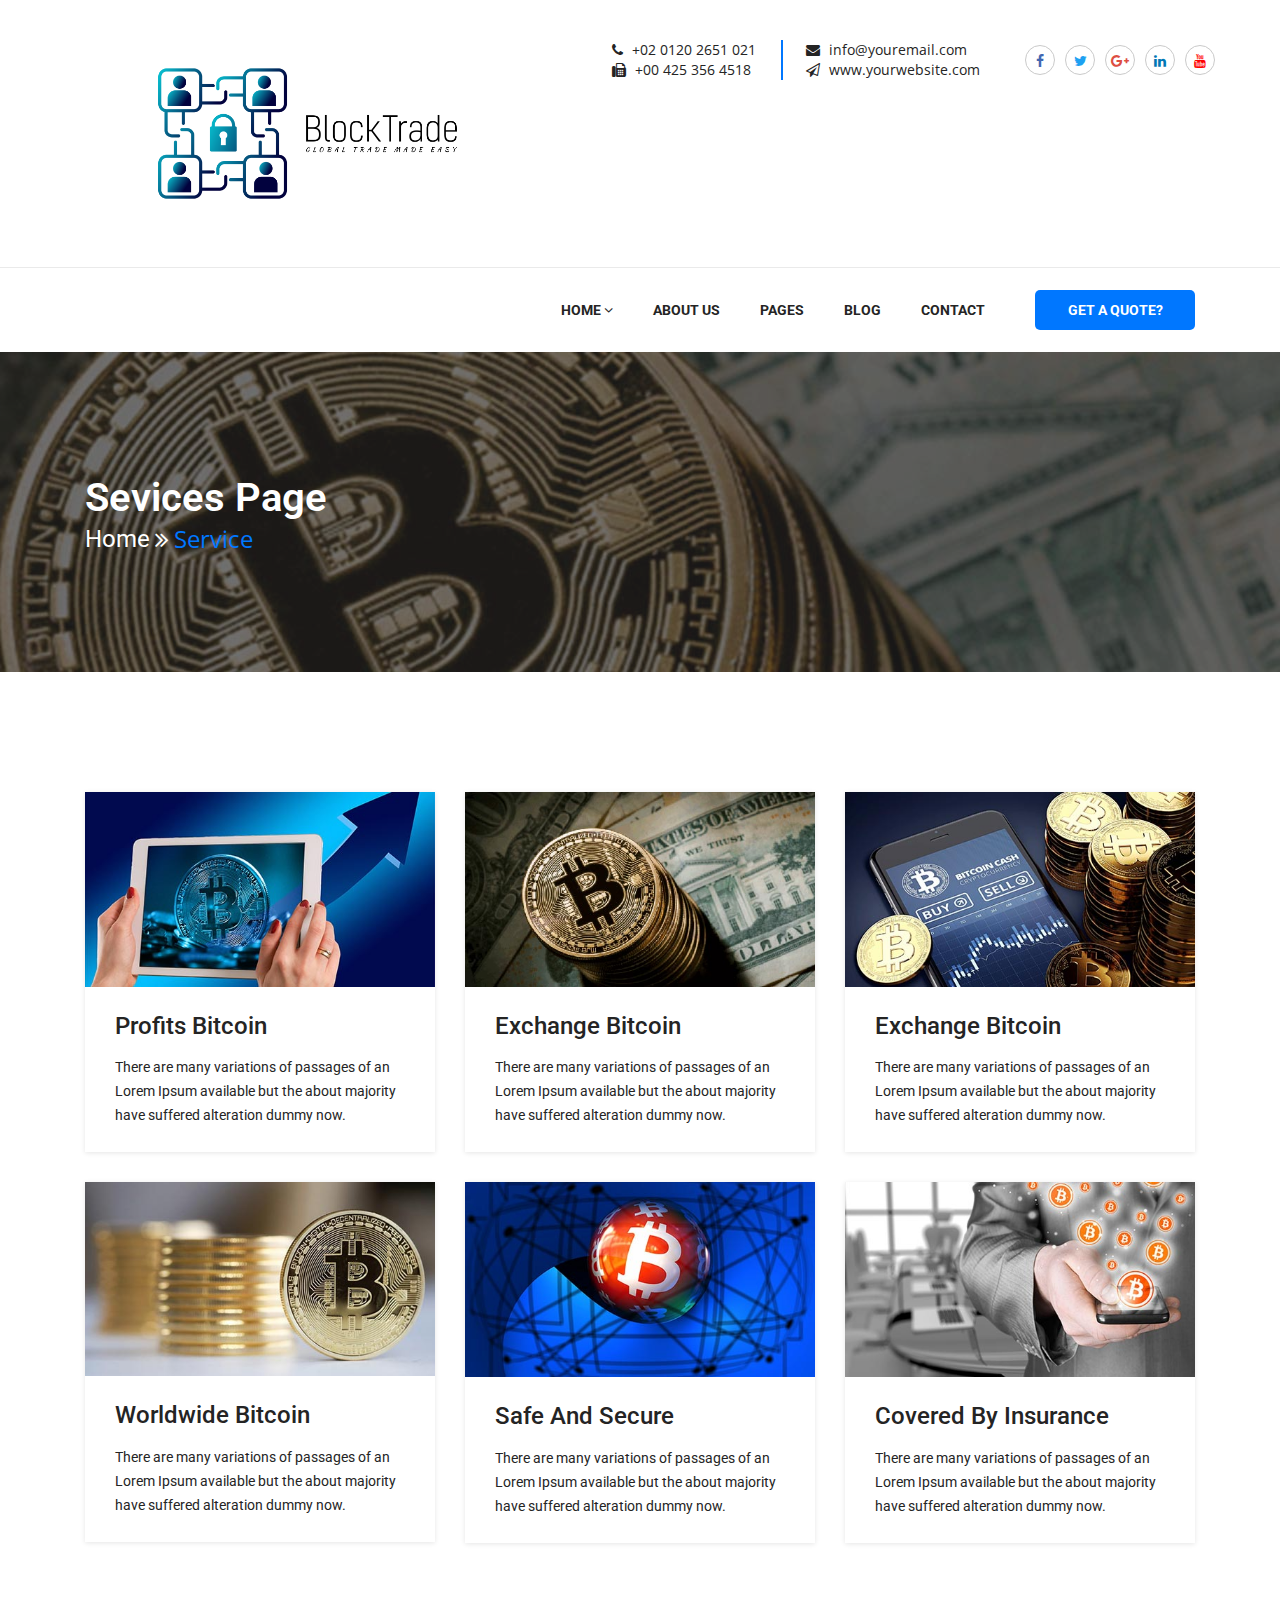
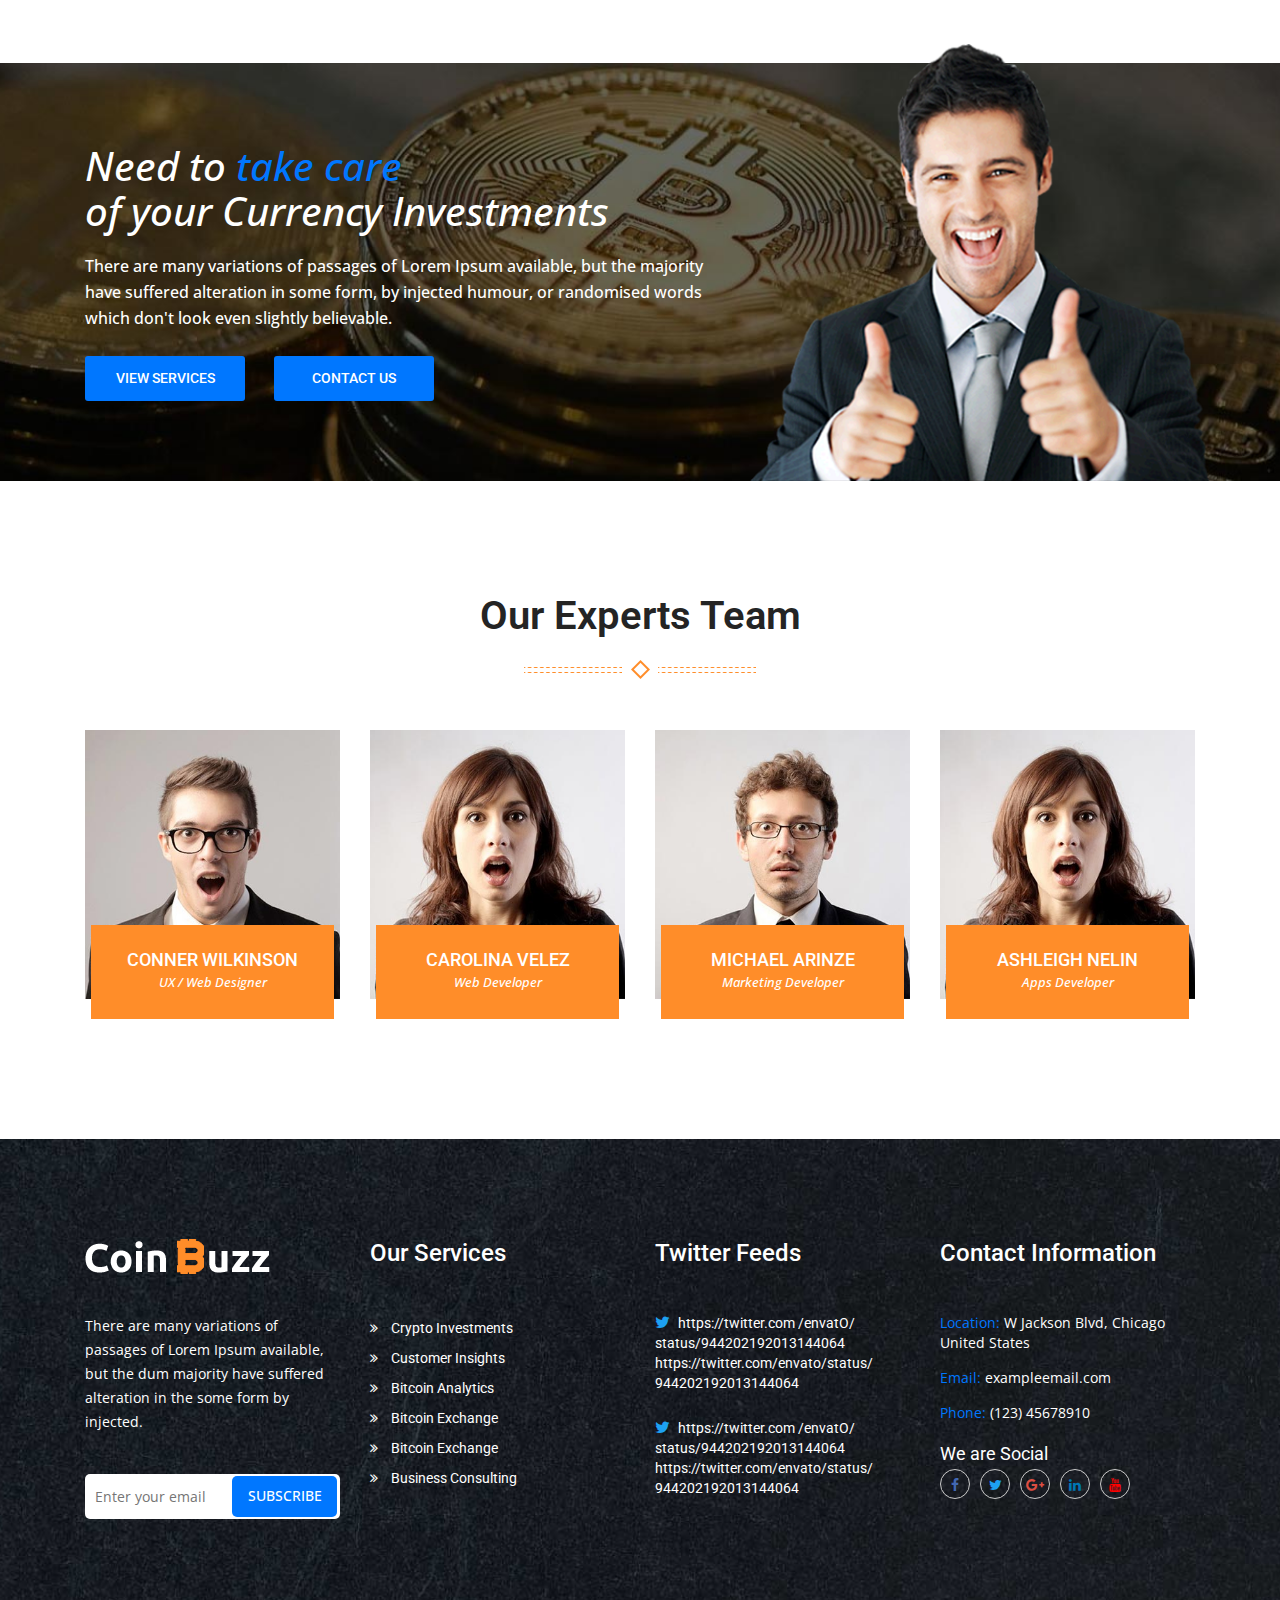
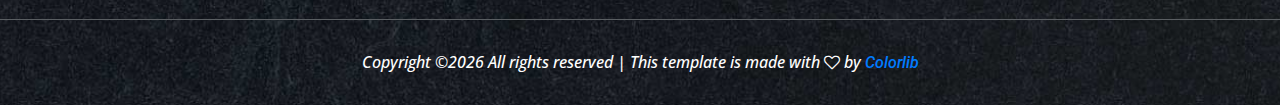
<file: service.html>
<!doctype html>
<html class="no-js" lang="">

<head>
    <meta charset="utf-8">
    <meta http-equiv="x-ua-compatible" content="ie=edge">
    <title>Coinbuzz - About</title>
    <meta name="description" content="">
    <meta name="viewport" content="width=device-width, initial-scale=1">
    <link rel="shortcut icon" type="image/png" href="assets/images/favicon.png">
    <!-- Place favicon.ico in the root directory -->
    <!-- all css here -->
    <!-- bootstrap v3.3.7 css -->
    <link rel="stylesheet" href="assets/css/bootstrap.min.css">
    <!-- animate css -->
    <link rel="stylesheet" href="assets/css/animate.css">
    <!-- owl.carousel.2.0.0-beta.2.4 css -->
    <link rel="stylesheet" href="assets/css/owl.carousel.min.css">
    <!-- swiper.min.css -->
    <link rel="stylesheet" href="assets/css/swiper.min.css">
    <!-- font-awesome v4.6.3 css -->
    <link rel="stylesheet" href="assets/css/font-awesome.min.css">
    <!-- flaticon.css -->
    <link rel="stylesheet" href="assets/css/flaticon.css">
    <!-- magnific-popup.css -->
    <link rel="stylesheet" href="assets/css/magnific-popup.css">
    <!-- metisMenu.min.css -->
    <link rel="stylesheet" href="assets/css/metisMenu.min.css">
    <!-- style css -->
    <link rel="stylesheet" href="assets/css/styles.css">
    <!-- responsive css -->
    <link rel="stylesheet" href="assets/css/responsive.css">
    <!-- modernizr css -->
    <script src="assets/js/vendor/modernizr-2.8.3.min.js"></script>
</head>

<body>
    <!--[if lt IE 8]>
            <p class="browserupgrade">You are using an <strong>outdated</strong> browser. Please <a href="http://browsehappy.com/">upgrade your browser</a> to improve your experience.</p>
        <![endif]-->
    
    <!-- header-area start -->
    <header class="header-area">
        <div class="header-top">
            <div class="container">
                <div class="row">
                    <div class="col-xl-5 col-lg-3 col-sm-4">
                        <div class="logo">
                            <a href="index.html"><img src="assets/images/logo.png" alt=""></a>
                        </div>
                    </div>
                    <div class="col-xl-5 col-lg-6 col-sm-8">
                        <ul class="contact-info d-flex justify-content-end">
                            <li>
                                <span><i class="fa fa-phone"></i> +02 0120 2651 021</span>
                                <span><i class="fa fa-fax"></i> +00 425 356 4518</span>
                            </li>
                            <li>
                                <span><i class="fa fa-envelope"></i> info@youremail.com</span>
                                <span><i class="fa fa-paper-plane-o"></i> www.yourwebsite.com</span>
                            </li>
                        </ul>
                    </div>
                    <div class="col-xl-2 col-lg-3 col-12 d-none d-lg-block">
                        <ul class="social-icon d-flex justify-content-end justify-content-sm-center">
                            <li class="facebook"><a href="#"><i class="fa fa-facebook"></i></a></li>
                            <li class="twitter"><a href="#"><i class="fa fa-twitter"></i></a></li>
                            <li class="google-plus"><a href="#"><i class="fa fa-google-plus"></i></a></li>
                            <li class="linkedin"><a href="#"><i class="fa fa-linkedin"></i></a></li>
                            <li class="youtube"><a href="#"><i class="fa fa-youtube"></i></a></li>
                        </ul>
                    </div>
                </div>
            </div>
        </div>
        <div class="header-bottom">
            <div class="container">
                <div class="row">
                    <div class="col-lg-10 col-sm-9 d-none d-sm-block">
                        <ul class="mainmenu d-flex justify-content-end">
                            <li><a href="javascript:void(0);">Home <i class="fa fa-angle-down"></i></a>
                                <ul>
                                    <li><a href="index.html">Home Main</a></li>
                                    <li><a href="index2.html">Home Two</a></li>
                                    <li><a href="index3.html">Home Three</a></li>
                                </ul>
                            </li>
                            <li><a href="about.html">about us</a></li>
                            <li class="active"><a href="javascript:void(0);">pages</a>
                                <ul>
                                    <li><a href="service.html">Service Page</a></li>
                                    <li><a href="service-details.html">Service Details</a></li>
                                    <li><a href="shop.html">Shop page</a></li>
                                </ul>
                            </li>
                            <li><a href="blog.html">blog</a>
                                <ul>
                                    <li><a href="blog.html">Blog page</a></li>
                                    <li><a href="blog-left.html">Blog Left</a></li>
                                    <li><a href="blog-right.html">Blog right</a></li>
                                    <li><a href="blog-details.html">Blog Details</a></li>
                                </ul>
                            </li>
                            <li><a href="contact.html">contact</a></li>
                        </ul>
                    </div>
                    <div class="col-lg-2 col-sm-3 col-8">
                        <div class="geta_quote">
                            <a href="#">GET A QUOTE?</a>
                        </div>
                    </div>
                    <div class="d-block d-sm-none col-4 pull-right">
                        <ul class="menu">
                            <li class="first"></li>
                            <li class="second"></li>
                            <li class="third"></li>
                        </ul>
                    </div>
                </div>
            </div>
            <!-- responsive-menu area start -->
            <div class="responsive-menu-area d-block d-sm-none">
                <div class="container">
                    <div class="row">
                        <div class="col-12">
                            <ul class="metismenu">
                                <li class="sidemenu-items"><a class="has-arrow" aria-expanded="false" href="javascript:void(0);">Home</a>
                                    <ul aria-expanded="false">
                                        <li><a href="index.html">Home Main</a></li>
                                        <li><a href="index2.html">Home Two</a></li>
                                        <li><a href="index3.html">Home Three</a></li>
                                    </ul>
                                </li>
                                <li><a href="about.html">about us</a></li>
                                <li class="sidemenu-items"><a class="has-arrow" aria-expanded="false" href="javascript:void(0);">pages</a>
                                    <ul aria-expanded="false">
                                        <li><a href="service.html">Service Page</a></li>
                                        <li><a href="service-details.html">Service Details</a></li>
                                        <li><a href="shop.html">Shop page</a></li>
                                    </ul>
                                </li>
                                <li class="sidemenu-items"><a class="has-arrow" aria-expanded="false" href="javascript:void(0);">blog</a>
                                    <ul aria-expanded="false">
                                        <li><a href="blog.html">Blog page</a></li>
                                        <li><a href="blog-left.html">Blog Left</a></li>
                                        <li><a href="blog-right.html">Blog right</a></li>
                                        <li><a href="blog-details.html">Blog Details</a></li>
                                    </ul>
                                </li>
                                <li><a href="contact">contact</a></li>
                            </ul>
                        </div>
                    </div>
                </div>
            </div>
            <!-- responsive-menu area start -->
        </div>
    </header>
    <!-- header-area end -->

    <!-- breadcumb-area start -->
    <div class="breadcumb-area flex-style  black-opacity">
        <div class="container">
            <div class="row">
                <div class="col-12">
                    <h2>Sevices Page</h2>
                    <ul class="d-flex">
                        <li><a href="index.html">Home</a></li>
                        <li><i class="fa fa-angle-double-right"></i></li>
                        <li><span>Service</span></li>
                    </ul>
                </div>
            </div>
        </div>
    </div>
    <!-- breadcumb-area end -->

    <!-- about-area start -->
    <div class="service-page-area">
        <div class="container">
            <div class="row">
                <div class="col-lg-4 col-sm-6 col-12">
                    <div class="service-wrappper">
                        <img src="assets/images/service/1.jpg" alt="">
                        <div class="service-contents">
                            <h3><a href="service-details.html">Profits Bitcoin </a></h3>
                            <p>There are many variations of passages of an Lorem Ipsum available but the about majority have suffered alteration dummy now.</p>
                        </div>
                        
                    </div>
                </div>
                <div class="col-lg-4 col-sm-6 col-12">
                    <div class="service-wrappper">
                        <img src="assets/images/service/2.jpg" alt="">
                        <div class="service-contents">
                            <h3><a href="service-details.html">Exchange Bitcoin</a></h3>
                            <p>There are many variations of passages of an Lorem Ipsum available but the about majority have suffered alteration dummy now.</p>
                        </div>
                        
                    </div>
                </div>
                <div class="col-lg-4 col-sm-6 col-12">
                    <div class="service-wrappper">
                        <img src="assets/images/service/3.jpg" alt="">
                        <div class="service-contents">
                            <h3><a href="service-details.html">Exchange Bitcoin</a></h3>
                            <p>There are many variations of passages of an Lorem Ipsum available but the about majority have suffered alteration dummy now.</p>
                        </div>
                        
                    </div>
                </div>
                <div class="col-lg-4 col-sm-6 col-12">
                    <div class="service-wrappper">
                        <img src="assets/images/service/4.jpg" alt="">
                        <div class="service-contents">
                            <h3><a href="service-details.html">Worldwide Bitcoin</a></h3>
                            <p>There are many variations of passages of an Lorem Ipsum available but the about majority have suffered alteration dummy now.</p>
                        </div>
                        
                    </div>
                </div>
                <div class="col-lg-4 col-sm-6 col-12">
                    <div class="service-wrappper">
                        <img src="assets/images/service/5.jpg" alt="">
                        <div class="service-contents">
                            <h3><a href="service-details.html">Safe And Secure</a></h3>
                            <p>There are many variations of passages of an Lorem Ipsum available but the about majority have suffered alteration dummy now.</p>
                        </div>
                    </div>
                </div>
                <div class="col-lg-4 col-sm-6 col-12">
                    <div class="service-wrappper">
                        <img src="assets/images/service/6.jpg" alt="">
                        <div class="service-contents">
                            <h3><a href="service-details.html">Covered By Insurance</a></h3>
                            <p>There are many variations of passages of an Lorem Ipsum available but the about majority have suffered alteration dummy now.</p>
                        </div>
                        
                    </div>
                </div>
            </div>
        </div>
    </div>
    <!-- about-area end -->

    <!-- nvestments-area start -->
    <div class="nvestments-area position-relative">
        <div class="container">
            <div class="row">
                <div class="col-lg-7 col-12">
                    <div class="nvestments-wrap">
                        <h2>Need to<span> take care </span> <br> of your Currency Investments</h2>
                        <p>There are many variations of passages of Lorem Ipsum available, but the majority have suffered alteration in some form, by injected humour, or randomised words which don't look even slightly believable.</p>
                        <ul>
                            <li><a href="#">View Services</a></li>
                            <li><a href="contact.html"> CONTACT US</a></li>
                        </ul>
                    </div>
                </div>
                <div class="col-lg-5 d-none d-lg-block">
                    <div class="nvestments-img">
                        <img src="assets/images/bg/1.png" alt="">
                    </div>
                </div>
            </div>
        </div>
    </div>
    <!-- nvestments-area end -->

    <!-- team-area start -->
    <div class="team-area">
        <div class="container">
            <div class="row">
                <div class="col-12">
                    <div class="section-title text-center">
                        <h2>Our Experts Team</h2>
                        <img src="assets/images/line.png" alt="">
                    </div>
                </div>
            </div>
            <div class="row">
                <div class="col-lg-3 col-sm-6 col-12">
                    <div class="team-wrap">
                        <div class="team-img">
                            <img src="assets/images/team/1.jpg" alt="">
                        </div>
                        <div class="team-content">
                            <h4>Conner Wilkinson</h4>
                            <p>UX / Web Designer</p>
                            <ul>
                                <li><a href="#"><i class="fa fa-facebook"></i></a></li>
                                <li><a href="#"><i class="fa fa-twitter"></i></a></li>
                                <li><a href="#"><i class="fa fa-google-plus"></i></a></li>
                                <li><a href="#"><i class="fa fa-linkedin"></i></a></li>
                            </ul>
                        </div>
                    </div>
                </div>
                <div class="col-lg-3 col-sm-6 col-12">
                    <div class="team-wrap">
                        <div class="team-img">
                            <img src="assets/images/team/2.jpg" alt="">
                        </div>
                        <div class="team-content">
                            <h4>Carolina Velez</h4>
                            <p>Web Developer</p>
                            <ul>
                                <li><a href="#"><i class="fa fa-facebook"></i></a></li>
                                <li><a href="#"><i class="fa fa-twitter"></i></a></li>
                                <li><a href="#"><i class="fa fa-google-plus"></i></a></li>
                                <li><a href="#"><i class="fa fa-linkedin"></i></a></li>
                            </ul>
                        </div>
                    </div>
                </div>
                <div class="col-lg-3 col-sm-6 col-12">
                    <div class="team-wrap">
                        <div class="team-img">
                            <img src="assets/images/team/3.jpg" alt="">
                        </div>
                        <div class="team-content">
                            <h4>Michael Arinze</h4>
                            <p>Marketing Developer</p>
                            <ul>
                                <li><a href="#"><i class="fa fa-facebook"></i></a></li>
                                <li><a href="#"><i class="fa fa-twitter"></i></a></li>
                                <li><a href="#"><i class="fa fa-google-plus"></i></a></li>
                                <li><a href="#"><i class="fa fa-linkedin"></i></a></li>
                            </ul>
                        </div>
                    </div>
                </div>
                <div class="col-lg-3 col-sm-6 col-12">
                    <div class="team-wrap">
                        <div class="team-img">
                            <img src="assets/images/team/4.jpg" alt="">
                        </div>
                        <div class="team-content">
                            <h4>Ashleigh Nelin</h4>
                            <p>Apps Developer</p>
                            <ul>
                                <li><a href="#"><i class="fa fa-facebook"></i></a></li>
                                <li><a href="#"><i class="fa fa-twitter"></i></a></li>
                                <li><a href="#"><i class="fa fa-google-plus"></i></a></li>
                                <li><a href="#"><i class="fa fa-linkedin"></i></a></li>
                            </ul>
                        </div>
                    </div>
                </div>
            </div>
        </div>
    </div>
    <!-- team-area end -->


    <!-- footer-area start -->
    <footer class="footer-area">
        <div class="footer-top">
            <div class="container">
                <div class="row">
                    <div class="col-lg-3  col-sm-6 col-12">
                        <div class="footer-widget footer-logo">
                            <img src="assets/images/logo2.png" alt="">
                            <p>There are many variations of passages of Lorem Ipsum available, but the dum majority have suffered alteration in the some form by injected.</p>
                            <form action="#">
                                <input type="text" placeholder="Enter your email">
                                <button>subscribe</button>
                            </form>
                        </div>
                    </div>
                    <div class="col-lg-3 col-sm-6 col-12">
                        <div class="footer-widget footer-menu">
                            <h3>Our Services</h3>
                            <ul>
                                <li><a href="#"><i class="fa fa-angle-double-right"></i> Crypto Investments</a></li>
                                <li><a href="#"><i class="fa fa-angle-double-right"></i> Customer Insights</a></li>
                                <li><a href="#"><i class="fa fa-angle-double-right"></i> Bitcoin Analytics</a></li>
                                <li><a href="#"><i class="fa fa-angle-double-right"></i> Bitcoin Exchange</a></li>
                                <li><a href="#"><i class="fa fa-angle-double-right"></i> Bitcoin Exchange</a></li>
                                <li><a href="#"><i class="fa fa-angle-double-right"></i> Business Consulting</a></li>
                            </ul>
                        </div>
                    </div>
                    <div class="col-lg-3 col-sm-6 col-12">
                        <div class="footer-widget footer-twitter">
                            <h3>Twitter Feeds</h3>
                            <ul>
                                <li><a href="#"><i class="fa fa-twitter"></i> https://twitter.com /envatO/ status/944202192013144064 https://twitter.com/envato/status/ 944202192013144064</a> </li>
                                <li class="mb-0"><a href="#"><i class="fa fa-twitter"></i> https://twitter.com /envatO/ status/944202192013144064 https://twitter.com/envato/status/ 944202192013144064</a> </li>
                            </ul>
                        </div>
                    </div>
                    <div class="col-lg-3 col-sm-6 col-12">
                        <div class="footer-widget footer-contact">
                            <h3>Contact Information</h3>
                            <ul class="footer-contact-info">
                                <li><span>Location: </span> W Jackson Blvd, Chicago United States</li>
                                <li><span>Email: </span> exampleemail.com</li>
                                <li><span>Phone: </span> (123) 45678910</li>
                            </ul>
                            <h5>We are Social</h5>
                            <ul class="social-icon d-flex">
                                <li class="facebook"><a href="#"><i class="fa fa-facebook"></i></a></li>
                                <li class="twitter"><a href="#"><i class="fa fa-twitter"></i></a></li>
                                <li class="google-plus"><a href="#"><i class="fa fa-google-plus"></i></a></li>
                                <li class="linkedin"><a href="#"><i class="fa fa-linkedin"></i></a></li>
                                <li class="youtube"><a href="#"><i class="fa fa-youtube"></i></a></li>
                            </ul>
                        </div>
                    </div>
                </div>
            </div>
        </div>
        <div class="footer-bottom">
            <div class="container">
                <div class="row">
                    <div class="col-12 copyright">
                        <p><!-- Link back to Colorlib can't be removed. Template is licensed under CC BY 3.0. -->
Copyright &copy;<script>document.write(new Date().getFullYear());</script> All rights reserved | This template is made with <i class="fa fa-heart-o" aria-hidden="true"></i> by <a href="https://colorlib.com" target="_blank" class="text-primary">Colorlib</a>
<!-- Link back to Colorlib can't be removed. Template is licensed under CC BY 3.0. -->
</p>
                    </div>
                </div>
            </div>
        </div>
    </footer>
    <!-- footer-area end -->

    <!-- jquery latest version -->
    <script src="assets/js/vendor/jquery-2.2.4.min.js "></script>
    <!-- popper.min.js -->
    <script src="assets/js/vendor/popper.min.js "></script>
    <!-- bootstrap js -->
    <script src="assets/js/bootstrap.min.js "></script>
    <!-- owl.carousel.2.0.0-beta.2.4 css -->
    <script src="assets/js/owl.carousel.min.js "></script>
    <!-- swiper.min.js -->
    <script src="assets/js/swiper.min.js "></script>
    <!-- mailchimp.js -->
    <script src="assets/js/mailchimp.js"></script>
    <!-- metisMenu.min.js -->
    <script src="assets/js/metisMenu.min.js"></script>
    <!-- plugins js -->
    <script src="assets/js/plugins.js "></script>
    <!-- main js -->
    <script src="assets/js/scripts.js "></script>
</body>

</html>
</file>
<file: assets/css/flaticon.css>
/*
  	Flaticon icon font: Flaticon
  	Creation date: 23/10/2017 08:34
  	*/

@font-face {
  font-family: "Flaticon";
  src: url("../fonts/Flaticon.eot");
  src: url("../fonts/Flaticon.eot?#iefix") format("embedded-opentype"),
       url("../fonts/Flaticon.woff") format("woff"),
       url("../fonts/Flaticon.ttf") format("truetype"),
       url("../fonts/Flaticon.svg#Flaticon") format("svg");
  font-weight: normal;
  font-style: normal;
}

@media screen and (-webkit-min-device-pixel-ratio:0) {
  @font-face {
    font-family: "Flaticon";
    src: url("./Flaticon.svg#Flaticon") format("svg");
  }
}

[class^="flaticon-"]:before, [class*=" flaticon-"]:before,
[class^="flaticon-"]:after, [class*=" flaticon-"]:after {
	font-family: Flaticon;
	font-size: 20px;
	font-style: normal;
	margin-left: 0px;
}

.flaticon-bitcoin-9:before { content: "\f100"; }
.flaticon-profits:before { content: "\f101"; }
.flaticon-bitcoin-8:before { content: "\f102"; }
.flaticon-safebox:before { content: "\f103"; }
.flaticon-exchange-1:before { content: "\f104"; }
.flaticon-exchange:before { content: "\f105"; }
.flaticon-bitcoin-7:before { content: "\f106"; }
.flaticon-bitcoin-6:before { content: "\f107"; }
.flaticon-bitcoin-4:before { content: "\f108"; }
.flaticon-bitcoin-3:before { content: "\f109"; }
.flaticon-bitcoin-2:before { content: "\f10a"; }
.flaticon-bitcoin-1:before { content: "\f10b"; }
.flaticon-bitcoin:before { content: "\f10c"; }
.flaticon-consulting:before { content: "\f10d"; }
.flaticon-blockchain:before { content: "\f10e"; }
</file>
<file: assets/css/styles.css>
/*-----------------------------------------------------------------------------------

    Template Name:
    Template URI:
    Description: This is html5 template
    Author: Kaji Hasibur Rahman
    Author URI:
    Version: 1.0
-----------------------------------------------------------------------------------
    CSS INDEX
    ===================

    1. Theme Default CSS (body, link color, section etc)433


-----------------------------------------------------------------------------------*/

/*========================================================================================================
                                        defolt-css here
 ========================================================================================================*/

@import url("https://fonts.googleapis.com/css?family=Open+Sans:300,300i,400,400i,600,700,700i|Roboto:300,300i,400,400i,500,700,900");
* {
  margin: 0;
  padding: 0;
}

body {
  font-family: "Open Sans", sans-serif;
  line-height: 24px;
  color: #242424;
  font-size: 14px;
  font-weight: 400;
}

.floatleft {
  float: left;
}

.floatright {
  float: right;
}

img {
  max-width: 100%;
  height: auto;
}

.fix {
  overflow: hidden;
}

p {
  margin: 0px;
  font-weight: 400;
}

h1,
h2,
h3,
h4,
h5,
h6 {
  margin-bottom: 10px;
  margin-top: 0px;
  color: #242424;
  font-family: "Roboto", sans-serif;
}

input:focus,
select:focus {
  outline: none;
}

input,
button {
  transition: all 0.3s;
  -webkit-transition: all 0.3s;
  -moz-transition: all 0.3s;
}

button {
  cursor: pointer;
}

a {
  -webkit-transition: all 0.3s ease 0s;
  transition: all 0.3s ease 0s;
  -webkit-transition: all 0.3s;
  -moz-transition: all 0.3s;
  text-decoration: none;
  font-family: "Roboto", sans-serif;
  color: #242424;
}

a:hover {
  color: #0077ff;
}

a:active,
a:hover,
a:focus {
  outline: none;
  text-decoration: none;
}

button:focus {
  outline: none;
}

ul {
  list-style: outside none none;
  margin: 0;
  padding: 0;
}

:before,
:after {
  transition: all 0.3s;
  -webkit-transition: all 0.3s;
  -moz-transition: all 0.3s;
}

div {
  transition: all 0.3s;
  -webkit-transition: all 0.3s;
  -moz-transition: all 0.3s;
}

.black-opacity {
  position: relative;
  z-index: 9;
}

.black-opacity:before {
  position: absolute;
  left: 0;
  top: 0;
  width: 100%;
  height: 100%;
  background: #242424;
  content: "";
  opacity: 0.65;
  -ms-filter: "progid:DXImageTransform.Microsoft.Alpha(Opacity=70)";
}

.pt-120 {
  padding-top: 120px;
}

.pb-120 {
  padding-bottom: 120px;
}

.ptb-120 {
  padding: 120px 0;
}

.mb-30 {
  margin-bottom: 30px;
}

.mb-20 {
  margin-bottom: 20px;
}

.bg-1 {
  background: #f4f4f4;
}
.bg-2 {
  background: #0077ff;
}

.bg-fff {
  background: #fff;
}

a#scrollUp {
  position: fixed;
  right: 10px;
  bottom: 20px;
  height: 45px;
  width: 45px;
  background: #222;
  text-align: center;
  line-height: 45px;
  color: #fff;
  font-size: 12px;
  border-radius: 5px;
}

a#scrollUp:hover {
  background: #0077ff;
}

.flex-style {
  display: flex;
  justify-content: center;
  flex-direction: column;
}

/*--------header-area start--------*/
.header-top {
  border-bottom: 1px solid #eaeaea;
}
.logo {
  padding: 42px 0px;
}
.contact-info li {
  padding: 0px 25px;
  position: relative;
  line-height: 20px;
  margin: 40px 0px;
}
.contact-info li:first-child {
  padding-left: 0;
}
.contact-info li:before {
  position: absolute;
  left: 0;
  top: 0;
  width: 2px;
  content: "";
  background: #0077ff;
  height: 100%;
}
.contact-info li span {
  display: block;
}
.contact-info li span i {
  margin-right: 5px;
}
.contact-info li:first-child:before {
  display: none;
}
.social-icon {
  padding: 45px 0px;
}
.social-icon li {
  margin-left: 10px;
}
.social-icon li a {
  height: 30px;
  width: 30px;
  display: block;
  border-radius: 50%;
  text-align: center;
  line-height: 30px;
  border: 1px solid #cacaca;
}

.social-icon li.facebook a {
  color: #4267b2;
}
.social-icon li.facebook a:hover {
  background: #4267b2;
}
.social-icon li.twitter a {
  color: #1da1f2;
}
.social-icon li.twitter a:hover {
  background: #1da1f2;
}
.social-icon li.google-plus a {
  color: #dd4e42;
}
.social-icon li.google-plus a:hover {
  background: #dd4e42;
}
.social-icon li.linkedin a {
  color: #0077b5;
}
.social-icon li.linkedin a:hover {
  background: #0077b5;
}
.social-icon li.youtube a {
  color: #ff0000;
}
.social-icon li.youtube a:hover {
  background: #ff0000;
}
.social-icon li a:hover {
  color: #fff;
  border: 1px solid #fff;
}
.mainmenu li {
  padding: 0px 20px;
  position: relative;
}
.mainmenu li a {
  display: block;
  padding: 30px 0px;
  font-weight: 700;
  text-transform: uppercase;
  position: relative;
}
.mainmenu li:hover > a,
.mainmenu li.active > a {
  color: ;
}
.mainmenu li > a:before {
  position: absolute;
  left: 0;
  top: 0;
  width: 0;
  height: 2px;
  background: #0077ff;
  content: "";
}
.mainmenu li:hover > a:before {
  width: 100%;
}
.mainmenu li > ul {
  position: absolute;
  left: 20px;
  top: 120%;
  width: 150px;
  background: #fff;
  z-index: 99;
  padding: 10px;
  box-shadow: 0px 2px 5px rgba(0, 0, 0, 0.1);
  visibility: hidden;
  opacity: 0;
  transition: all 0.3s ease 0s;
  -webkit-transition: all 0.3s ease 0s;
  -moz-transition: all 0.3s ease 0s;
}
.mainmenu li:hover > ul {
  visibility: visible;
  opacity: 1;
  top: 100%;
}
.mainmenu li > ul li {
  padding: 0px;
}
.mainmenu li > ul li a {
  padding: 3px 0px;
  text-transform: capitalize;
  font-weight: 500;
}
.mainmenu li > ul li:hover a {
  padding-left: 5px;
}
.mainmenu li > ul li a:before {
  display: none;
}
.geta_quote {
  padding: 22px 0px;
}
.geta_quote a {
  display: block;
  color: #fff;
  font-weight: 700;
  background: #0077ff;
  height: 40px;
  border-radius: 5px;
  text-align: center;
  line-height: 40px;
}
/*--------header-area end--------*/

/*--------slider-area start--------*/
.slider-items {
  position: relative;
  z-index: 9;
}
.slider-items:before {
  position: absolute;
  left: 0;
  top: 0;
  width: 100%;
  height: 100%;
  background: #242424;
  content: "";
  opacity: 0.5;
}
.slider-items img {
  visibility: hidden;
}
.slider-content {
  position: absolute;
  left: 0;
  top: 0;
  width: 100%;
  height: 100%;
  z-index: 99;
}
.slider-content h2 {
  font-size: 80px;
  font-weight: 700;
  line-height: 85px;
  color: #fff;
  margin-bottom: 25px;
}
.slider-content h2 span {
  display: inline-block;
  background: #0077ff;
  padding: 10px 10px;
}
.slider-content p {
  color: #fff;
  font-size: 16px;
  line-height: 26px;
  margin-bottom: 40px;
}
.slider-content a {
  padding: 15px 30px;
  background: #0077ff;
  display: inline-block;
  color: #fff;
  text-transform: uppercase;
  font-weight: 600;
  border-radius: 5px;
  font-size: 16px;
  border: 2px solid #0077ff;
}
.slider-content a:hover {
  background: transparent;
  color: #0077ff;
}
.slider-active .owl-dots {
  position: absolute;
  left: 0;
  bottom: 20px;
  right: 0;
  text-align: center;
  width: 100%;
}
.slider-active .owl-dot {
  height: 5px;
  width: 25px;
  background: #fff;
  display: inline-block;
  margin: 0px 3px;
  border-radius: 5px;
}
.slider-active .owl-dot.active {
  background: #0077ff;
  width: 30px;
}
/*--------slider-area end--------*/

/*--------featured-area start--------*/
.featured-area {
  padding: 100px 0px 70px;
}
.featured-wrap {
  margin-bottom: 30px;
}
.featured-img {
  overflow: hidden;
}
.featured-img > img {
  width: 100%;
  -webkit-transition: all 0.5s ease 0s;
  -moz-transition: all 0.5s ease 0s;
  transition: all 0.5s ease 0s;
}
.featured-wrap:hover .featured-img > img {
  transform: scale(1.15, 1.15) rotate(-5deg);
  -webkit-transform: scale(1.15, 1.15) rotate(-5deg);
  -moz-transform: scale(1.15, 1.15) rotate(-5deg);
}
.featured-wrap h2 {
  font-size: 24px;
  font-weight: 700;
  margin: 20px 0px 10px;
}
/*--------featured-area end--------*/

/*--------about-area start--------*/
.featured-content-area {
  padding: 130px 0;
}
.featured-content-img {
  position: absolute;
  left: 30px;
  top: 100px;
  width: 650px;
}
.featured-content-wrap {
  padding-top: 30px;
}
.featured-content-wrap h2 {
  font-size: 40px;
  font-weight: 600;
  line-height: 40px;
  margin-bottom: 20px;
}
.featured-content-wrap h2 span {
  display: block;
  font-size: 18px;
  font-weight: 400;
  color: #0077ff;
  text-transform: uppercase;
  line-height: 28px;
}
.featured-content-wrap p {
  font-size: 18px;
  font-style: italic;
  font-weight: 300;
  line-height: 28px;
  margin-bottom: 40px;
}
.featured-content-wrap a {
  display: inline-block;
  padding: 15px 30px;
  background: #0077ff;
  color: #fff;
  text-transform: uppercase;
  border: 2px solid #0077ff;
  text-transform: uppercase;
  font-weight: 500;
  border-radius: 5px;
}
.featured-content-wrap a:hover {
  background: transparent;
  color: #0077ff;
}
/*--------about-area end--------*/

/*--------service-area start--------*/
.service-area {
  padding: 130px 0px 100px;
}
.section-title {
  margin-bottom: 50px;
}
.section-title h2 {
  font-size: 40px;
  font-weight: 600;
  line-height: 30px;
  margin-bottom: 25px;
}
.service-wrap {
  background: #fff;
  box-shadow: 0px 2px 10px rgba(0, 0, 0, 0.1);
  padding: 70px 25px;
  margin-bottom: 30px;
}
.service-wrap h3 {
  font-size: 24px;
  margin-bottom: 15px;
}
.service-wrap p {
  margin-bottom: 15px;
  text-align: justify;
}
.service-wrap a {
  display: inline-block;
  color: #0077ff;
  font-size: 18px;
  margin-top: 10px;
}
.service-items {
  background: #fff;
  box-shadow: 0px 2px 10px rgba(0, 0, 0, 0.1);
  padding: 30px 20px 35px 80px;
  margin-bottom: 30px;
  position: relative;
}
.service-items:hover {
  box-shadow: 0px 3px 20px rgba(0, 0, 0, 0.1);
}
.service-items:before {
  position: absolute;
  left: 0;
  bottom: 0;
  width: 0;
  background: #0077ff;
  height: 3px;
  content: "";
}
.service-items:hover:before {
  width: 100%;
}
.service-items h3 {
  font-size: 24px;
  margin-bottom: 15px;
}
.service-items span {
  position: absolute;
  left: 20px;
  top: 35px;
}
.service-items span:before {
  font-size: 40px;
  color: #0077ff;
}
/*--------service-area end--------*/

/*--------about-area start--------*/
.about-area {
  padding: 100px 0px;
  overflow: hidden;
  background: url(../images/about/1.png) no-repeat center center / cover;
}
.about-content {
  margin-top: 60px;
}
.about-content h3 {
  font-size: 24px;
  font-style: italic;
  line-height: 30px;
  margin-bottom: 25px;
}
.about-content p {
  margin-bottom: 50px;
}
.about-items span {
  display: block;
  font-size: 24px;
  font-weight: 700;
  line-height: 20px;
  color: #0077ff;
  margin-top: 20px;
  margin-bottom: 5px;
}
.about-items p {
  font-size: 13px;
  font-weight: 600;
}
/*--------about-area end--------*/

/*--------testmonial-area start--------*/
.testmonial-area {
  padding: 100px 0px;
}
.test-img img {
  border-radius: 50%;
  width: 100%;
}
.test-content h2 {
  font-size: 40px;
  font-style: italic;
  margin-bottom: 0;
}
.test-content li {
  display: inline-block;
  font-size: 18px;
  color: #e2b928;
}
.test-content p {
  margin-top: 30px;
  font-style: italic;
  opacity: 0.6;
  font-size: 18px;
  line-height: 28px;
  padding-right: 35px;
}
.test-content {
  position: relative;
  z-index: 9;
}
.test-content span {
  position: absolute;
  left: 0px;
  top: 50px;
  font-size: 223px;
  z-index: -9;
  opacity: 0.1;
}
.test-active .owl-nav div {
  position: absolute;
  left: 5%;
  top: 50%;
  transform: translateY(-50%);
  -webkit-transform: translateY(-50%);
  -moz-transform: translateY(-50%);
  font-size: 40px;
}
.test-active .owl-nav div:hover {
  color: #0077ff;
}
.test-active .owl-nav div.owl-next {
  left: auto;
  right: 5%;
}
/*--------testmonial-area end--------*/

/*--------spacial-area start--------*/
.spacial-area {
  padding: 120px 0px;
  background: url(../images/bg/1.jpg) no-repeat center center / cover;
}
.spacial-area h2 {
  font-size: 40px;
  line-height: 45px;
  font-style: italic;
  font-family: "Open Sans", sans-serif;
  margin-bottom: 30px;
}
.spacial-area ul li {
  margin-bottom: 20px;
  font-style: italic;
  font-size: 18px;
  padding-left: 60px;
  position: relative;
}
.spacial-area ul li:last-child {
  margin-bottom: 0;
}
.spacial-area ul li i {
  width: 40px;
  height: 40px;
  line-height: 40px;
  border-radius: 50%;
  position: absolute;
  left: 0;
  color: #0077ff;
  border: 1px solid #242424;
  top: 50%;
  transform: translateY(-50%);
  -webkit-transform: translateY(-50%);
  -moz-transform: translateY(-50%);
  text-align: center;
}
.spacial-area ul li:hover i {
  background: #0077ff;
  color: #fff;
  border-color: #0077ff;
}
/*--------spacial-area end--------*/

/*--------resorce-area start --------*/
#chartContainer {
  width: 100%;
  height: 380px;
}
.resorce-info {
  height: 60px;
  background: #fff;
  box-shadow: 0px 2px 10px rgba(0, 0, 0, 0.1);
  display: flex;
  flex-direction: column;
  justify-content: center;
  text-align: center;
  margin-bottom: 20px;
  border-radius: 2px;
  cursor: pointer;
}
.resorce-info:hover {
  background: #0077ff;
}
.resorce-info h4 {
  font-size: 16px;
  font-weight: 500;
  margin-bottom: 0;
  text-transform: uppercase;
  line-height: 20px;
  transition: all 0.3s;
  -webkit-transition: all 0.3s;
  -moz-transition: all 0.3s;
}

.resorce-info p {
  text-transform: uppercase;
  font-size: 12px;
  font-weight: 500;
  line-height: 15px;
  transition: all 0.3s;
  -webkit-transition: all 0.3s;
  -moz-transition: all 0.3s;
}
.resorce-info:hover h4,
.resorce-info:hover p {
  color: #fff;
}
/*--------resorce-area end --------*/

/*--------expart-area start --------*/
.expart-area {
  position: relative;
  margin: 120px 0px;
}
.expart-wrap {
  padding: 10px 0px;
}
.expart-wrap h2 {
  font-size: 40px;
  line-height: 45px;
  font-style: italic;
  font-family: "Open Sans", sans-serif;
  margin-bottom: 30px;
}
.expart-wrap p {
  margin-bottom: 30px;
}
.expart-wrap a {
  display: inline-block;
  padding: 10px 25px;
  background: #0077ff;
  color: #fff;
  font-weight: 500;
  text-transform: uppercase;
  border-radius: 5px;
  border: 2px solid #0077ff;
}
.expart-wrap a:hover {
  background: transparent;
  color: #0077ff;
}
.expart-img {
  position: absolute;
  left: 0;
  top: 0;
  width: 560px;
}
/*--------expart-area end --------*/

/*--------contact-area start --------*/
.contact-area {
  position: relative;
  z-index: 999;
}
.contact-area:before {
  position: absolute;
  right: 0;
  top: 6%;
  width: 60%;
  content: "";
  height: 90%;
  background: #0077ff;
}

.contact-img {
  position: absolute;
  left: 0;
  top: 0;
  width: 700px;
  z-index: -9;
}
.contact-wrap {
  min-height: 580px;
}
.contact-wrap h2 {
  text-transform: uppercase;
  font-size: 30px;
  margin-bottom: 30px;
  color: #fff;
}
.contact-wrap input,
.contact-wrap textarea {
  width: 100%;
  margin-bottom: 20px;
  height: 50px;
  border: none;
  padding-left: 15px;
}
.contact-wrap textarea {
  height: 100px;
}
.contact-wrap button {
  padding: 10px 25px;
  background: #fff;
  text-transform: uppercase;
  color: #0077ff;
  font-size: 15px;
  font-weight: 600;
  border: none;
  border: 2px solid #fff;
}
.contact-wrap button:hover {
  color: #fff;
  background: transparent;
}
/*--------contact-area end --------*/

/*--------team-area start --------*/
.team-area {
  padding: 120px 0px 90px;
}
.team-wrap {
  margin-bottom: 50px;
  position: relative;
}
.team-img img {
  width: 100%;
}
.team-content {
  position: absolute;
  left: 2.5%;
  width: 95%;
  text-align: center;
  background: #ff8d29;
  bottom: -20px;
  z-index: 99;
  padding: 25px 0px;
}
.team-wrap:hover .team-content {
  background: #0077ff;
}
.team-content h4 {
  margin-bottom: 0;
  text-transform: uppercase;
  font-size: 18px;
  color: #fff;
  font-weight: 500;
  line-height: 20px;
}
.team-content p {
  color: #fff;
  font-style: italic;
  font-size: 13px;
  font-weight: 500;
}
.team-content ul {
  visibility: hidden;
  transform: scaleY(0);
  transform-origin: bottom;
  -webkit-transform: scaleY(0);
  -webkit-transform-origin: bottom;
  -moz-transform: scaleY(0);
  -moz-transform-origin: bottom;
  height: 0;
  transition: height 0.3s ease-in-out 1s;
  -webkit-transition: height 0.3s ease-in-out 1s;
  -moz-transition: height 0.3s ease-in-out 1s;
}
.team-wrap:hover .team-content ul {
  visibility: visible;
  transform: scaleY(1);
  -webkit-transform: scaleY(1);
  -moz-transform: scaleY(1);
  height: auto;
  margin-top: 15px;
}
.team-content ul li {
  display: inline-block;
}
.team-content ul li a {
  display: block;
  height: 25px;
  width: 25px;
  background: #242424;
  color: #fff;
  text-align: center;
  line-height: 25px;
  border-radius: 50%;
  font-size: 13px;
}
.team-content ul li a:hover {
  background: #fff;
  color: #0077ff;
}
/*--------team-area end --------*/

/*--------nvestments-area start --------*/
.nvestments-area {
  background: url(../images/bg/3.jpg) no-repeat center center / cover;
  padding: 80px 0px 0px;
}
.nvestments-wrap {
  padding-bottom: 80px;
}
.nvestments-wrap h2 {
  font-size: 40px;
  line-height: 45px;
  font-style: italic;
  font-family: "Open Sans", sans-serif;
  margin-bottom: 20px;
  color: #fff;
}
.nvestments-wrap h2 span {
  color: #0077ff;
}
.nvestments-wrap p {
  font-size: 16px;
  line-height: 26px;
  color: #fff;
  font-weight: 500;
  margin-bottom: 25px;
}
.nvestments-wrap ul li {
  display: inline-block;
  margin-right: 25px;
}
.nvestments-wrap ul li:last-child {
  margin-right: 0;
}
.nvestments-wrap ul li a {
  display: block;
  height: 45px;
  width: 160px;
  line-height: 45px;
  text-transform: uppercase;
  font-weight: 500;
  background: #0077ff;
  text-align: center;
  border-radius: 3px;
  color: #fff;
}
.nvestments-wrap ul li a:hover {
  background: #fff;
  color: #0077ff;
}
.nvestments-img {
  position: absolute;
  bottom: 0;
}
/*--------nvestments-area end --------*/

/*--------blog-area start --------*/
.blog-area {
  padding: 120px 0px 90px;
}
.blog-wrap {
  margin-bottom: 30px;
}
.blog-wrap:hover {
  box-shadow: 0px 2px 25px rgba(0, 0, 0, 0.1);
}
.blog-content {
  padding: 30px 15px;
  border: 1px solid #e5e5e5;
  border-top: none;
}
.blog-content h3 {
  font-size: 24px;
  font-weight: 500;
}
.blog-content ul li {
  display: inline-block;
  opacity: 0.6;
  font-style: italic;
}
.blog-content ul li:before {
  content: "|";
  margin: 0px 10px;
}
.blog-content ul li:first-child:before {
  display: none;
}
.blog-content p {
  margin-bottom: 20px;
  margin-top: 15px;
}
.blog-content a.readmore {
  font-weight: 600;
  text-transform: uppercase;
}
/*--------blog-area end --------*/

/*--------footer-area start --------*/
.footer-area {
  background: url(../images/bg/4.jpg) no-repeat center center / cover;
}
.footer-top {
  padding: 100px 0px 70px;
}
.footer-widget {
  margin-bottom: 30px;
}
.footer-widget h3 {
  font-size: 24px;
  font-weight: 500;
  margin-bottom: 45px;
  color: #fff;
}
.footer-logo p {
  margin: 40px 0;
  color: #fff;
  font-size: 14px;
}
.footer-logo form {
  position: relative;
}
.footer-logo input {
  width: 100%;
  height: 45px;
  border: none;
  border-radius: 5px;
  padding: 0px 110px 0px 10px;
}
.footer-logo button {
  position: absolute;
  right: 3px;
  top: 5%;
  height: 90%;
  width: 105px;
  background: #0077ff;
  color: #fff;
  text-transform: uppercase;
  font-weight: 500;
  border: none;
  border-radius: 5px;
}
.footer-menu ul li {
  line-height: 30px;
}
.footer-menu ul li a {
  display: inline-block;
  color: #fff;
}
.footer-menu ul li:hover a {
  color: #0077ff;
}
.footer-menu ul li a i {
  margin-right: 10px;
  transition: all 0.3s;
  -webkit-transition: all 0.3s;
  -moz-transition: all 0.3s;
}
.footer-menu ul li a:hover i {
  margin-right: 5px;
}
.footer-twitter li {
  margin-bottom: 25px;
  line-height: 20px;
}
.footer-twitter li a {
  color: #fff;
  font-size: 14px;
}
.footer-twitter li a i {
  margin-right: 5px;
  font-size: 16px;
  color: #1da1f2;
}
.footer-contact ul.footer-contact-info li {
  line-height: 20px;
  margin-bottom: 15px;
  color: #fff;
}
.footer-contact ul.footer-contact-info li span {
  color: #0077ff;
}
.footer-contact h5 {
  font-size: 18px;
  color: #fff;
  font-weight: 400;
  margin-bottom: 5px;
  margin-top: 20px;
}
.footer-contact ul.social-icon {
  padding: 0;
}
.footer-contact ul.social-icon li:first-child {
  margin-left: 0;
}
.footer-bottom {
  padding: 30px 0px;
  border-top: 1px solid #5a5e62;
  text-align: center;
}
.footer-bottom p {
  color: #fff;
  font-size: 16px;
  font-style: italic;
  font-weight: 500;
}
.footer-bottom p span {
  color: #0077ff;
}
/*--------footer-area end --------*/

/*responsive menu*/
.menu {
  height: 40px;
  width: 45px;
  display: -webkit-box;
  display: -ms-flexbox;
  display: flex;
  -webkit-box-orient: vertical;
  -webkit-box-direction: normal;
  -ms-flex-direction: column;
  flex-direction: column;
  background: #0077ff;
  cursor: pointer;
  -webkit-box-pack: center;
  -ms-flex-pack: center;
  justify-content: center;
  float: right;
  padding: 0px 8px;
  margin: 22px 0px;
  z-index: 99999999999;
  position: relative;
}

.menu li {
  height: 2px;
  width: 25px;
  background: #fff;
  margin-bottom: 2px;
  -webkit-transition: all 0.6s ease-in-out 0s;
  transition: all 0.6s ease-in-out 0s;
}

ul.menu.active {
  position: fixed;
  right: 30px;
}

.menu.active li.first {
  -webkit-transform: translateY(4px) rotateZ(-135deg);
  transform: translateY(4px) rotateZ(-135deg);
  background-color: #fff;
}

.menu.active li.second {
  opacity: 0;
  -ms-filter: "progid:DXImageTransform.Microsoft.Alpha(Opacity=0)";
}

.menu.active li.third {
  -webkit-transform: translateY(-4px) rotateZ(135deg);
  transform: translateY(-4px) rotateZ(135deg);
  background-color: #fff;
}

.header-bottom {
  position: relative;
}

.responsive-menu-area {
  position: absolute;
  left: 0;
  width: 100%;
  z-index: 99;
  background: #0077ff;
  top: 100%;
  padding: 20px 0;
  transition: all 0.3s;
  -webkit-transition: all 0.3s;
  -moz-transition: all 0.3s;
  visibility: hidden;
  opacity: 0;
  transform: scaleY(0);
  -webkit-transform: scaleY(0);
  -moz-transform: scaleY(0);
  transform-origin: top;
  -webkit-transform-origin: top;
  -moz-transform-origin: top;
}

.responsive-menu-area.active {
  transform: scaleY(1);
  visibility: visible;
  opacity: 1;
  -webkit-transform: scaleY(1);
  -moz-transform: scaleY(1);
  transition-timing-function: cubic-bezier(0.25, 0.1, 0.25, 1);
}

.metismenu li {
  margin-bottom: 5px;
}

.metismenu li a {
  color: #fff;
  display: block;
}

.metismenu .has-arrow:after {
  right: 0;
}

.metismenu li > ul {
  padding-left: 20px;
}

/*==============================================
                home2 style here
==============================================*/
.header-area2 .logo {
  padding: 25px 0px 24px;
}
.header-area2 .mainmenu li:hover > a,
.header-area2 .mainmenu li.active > a {
  color: #fff;
}
.header-area2 .mainmenu li > ul li:hover a {
  color: #0077ff;
}
.header-area2 .mainmenu li a:before,
.header-area2 .mainmenu li.active a:before {
  background: #fff;
  top: auto;
  bottom: 0;
}
.header-area2 .mainmenu li.active a:before {
  width: 100%;
}
.header-area2 .geta_quote a {
  border: 2px solid #fff;
}

.slider-area2 .slider-items {
  height: 840px;
}
.slider-area2 .slider-content {
  padding-bottom: 150px;
}
.slider-area2 .slider-content span {
  display: block;
  background: transparent;
  color: #0077ff;
  font-style: italic;
  padding: 0;
}
.slider-area2 .slider-content p {
  padding: 0px 150px;
}
.slider-area2 .slider-content ul li {
  display: inline-block;
  margin: 0px 10px;
}
.slider-active .owl-nav div {
  position: absolute;
  left: 50px;
  height: 60px;
  width: 60px;
  border-radius: 50%;
  background: rgba(255, 255, 255, 0.7);
  line-height: 60px;
  font-size: 24px;
  text-align: center;
  top: 50%;
  transform: translateY(-50%);
  -webkit-transform: translateY(-50%);
  -moz-transform: translateY(-50%);
}
.slider-active .owl-nav div:hover {
  background: #0077ff;
  color: #fff;
}
.slider-active .owl-nav div.owl-next {
  left: auto;
  right: 50px;
}
.slider-area2 .slider-active .owl-dots {
  display: none;
}
.featured-area.featured-area2 {
  margin-top: -250px;
  position: relative;
  z-index: 9;
  padding-bottom: 120px;
}
.featured-wrapper {
  background: #fff;
  padding: 20px;
  box-shadow: 0px 0px 10px rgba(0, 0, 0, 0.1);
}
.featured-wrapper .featured-wrap {
  margin-bottom: 0;
}
.featured-content-area2 {
  padding: 0;
}
.featured-content-area2 .featured-content-wrap {
  height: 100%;
}
.expart-area2 .expart-img {
  width: 750px;
  left: 30px;
  z-index: -9;
}
/*------calculate-area start ------*/
.calculate-area {
  padding: 100px 0px;
  background: url(../images/bg/1.jpg) no-repeat center center / cover;
}
.calculate-wrap h2 {
  font-size: 40px;
  font-style: italic;
  font-weight: 600;
  margin-bottom: 20px;
}
.calculate-wrap p {
  font-size: 24px;
  line-height: 30px;
  font-style: italic;
  padding-right: 10px;
  margin-bottom: 30px;
}
.calculate-wrap ul li {
  display: inline-block;
  margin-right: 8px;
  font-size: 18px;
  font-weight: 700;
  text-transform: uppercase;
}
.calculate-wrap ul li input,
.calculate-wrap ul li select {
  background: transparent;
  height: 40px;
  width: 50px;
  border: 1px solid #616162;
}
.calculate-wrap ul li input::placeholder {
  opacity: 1;
  color: #242424;
  font-weight: 700;
  text-align: center;
}
.calculate-wrap ul li select {
  width: 90px;
  padding: 0px 15px;
  text-transform: uppercase;
  font-weight: 700;
  cursor: pointer;
  color: #242424;
}
.calculate-wrap ul li p {
  height: 40px;
  border: 1px solid #616162;
  line-height: 40px;
  font-style: normal;
  font-size: 18px;
  font-weight: 700;
  padding: 0px 20px;
  margin-bottom: 0;
  position: relative;
  top: 1px;
}
.nvestments-area2 {
  padding: 0px;
}
.nvestments-area2 .contact-wrap {
  min-height: 550px;
}
.resorce-area2 .section-title h2 {
  color: #fff;
}
.header-area2 .menu {
  border: 2px solid #fff;
}
/*------calculate-area end ------*/

/*==============================================
                home3 style here
==============================================*/
.header-area3 .header-bottom {
  position: relative;
  z-index: 9;
  background: #0077ff;
}
.header-area3 .header-bottom:before {
  position: absolute;
  right: 0;
  top: 0;
  width: 76%;
  height: 100%;
  content: "";
  background: #242424;
}
.header-area3 .logo {
  position: relative;
  z-index: 9;
  overflow: hidden;
}
.header-area3 .logo:before,
.header-area3 .logo:after {
  position: absolute;
  right: -49px;
  top: -8px;
  border-style: solid;
  border-width: 50px;
  border-color: transparent transparent transparent #fff;
  content: "";
  z-index: 9;
}
.header-area3 .logo:after {
  right: -33px;
  top: 0;
  border-width: 42px;
  border-color: transparent transparent transparent #ff8d29;
}
.header-area3 .mainmenu li > a {
  color: #fff;
}
.header-area3 .mainmenu li:hover > a {
  color: #0077ff;
}
.header-area3 .mainmenu li ul li > a {
  color: #242424;
}
.header-area2 .geta_quote a {
  border: none;
}
.slider-area3 .slider-items {
  height: 700px;
}
.slider-area3 {
  position: relative;
}
.slider-thumbni-area {
  position: absolute;
  bottom: 50px;
  width: 100%;
}
.slider-thumbnil-active .owl-item {
  height: 50px !important;
  width: 50px !important;
}
.slider-area3 .slider-content ul li {
  display: inline-block;
  margin: 0px 5px;
}
.slider-area3 .slider-content h2 span {
  background: transparent;
  padding: 0px;
  font-weight: 400;
  display: block;
}
.slider-area3 .slider-content p {
  font-size: 24px;
  margin-bottom: 35px;
}

.slider-thumbnil-active .item {
  cursor: pointer;
}
.slider-thumbnil-active .owl-item.active {
  border: 1px solid #fff;
}
.featured-area3 .featured-wrap {
  padding: 40px 20px;
  box-shadow: 0px 0px 25px rgba(0, 0, 0, 0.05);
}
.featured-area3 .featured-wrap.active,
.featured-area3 .featured-wrap:hover {
  background: #0077ff;
  color: #fff;
}
.featured-area3 .featured-wrap span:before {
  font-size: 45px;
}
.featured-area3 .featured-wrap:hover h2 a,
.featured-area3 .featured-wrap.active h2 a {
  color: #fff;
}
.service-area2 .service-items {
  padding: 35px 25px;
  z-index: 9;
}
.service-area2 .service-items img {
  margin-bottom: 25px;
}
.service-area2 .service-items:before {
  width: 100%;
  height: 100%;
  background: url(../images/service/icon/7.png) no-repeat center center / cover;
  z-index: -9;
  opacity: 0;
}
.service-area2 .service-items.active:before,
.service-area2 .service-items:hover:before {
  opacity: 1;
}

/*------pricing-area start------*/
.pricing-area {
  padding: 120px 0px 90px;
}
.pricing-menu {
  margin-bottom: 50px;
  flex-wrap: wrap;
}
.pricing-menu li {
  margin: 0px 10px;
}
.pricing-menu li:first-child {
  margin-left: 0;
}
.pricing-menu li:last-child {
  margin-right: 0;
}
.pricing-menu li a {
  display: block;
  height: 45px;
  line-height: 45px;
  font-size: 18px;
  border: 1px solid #c8c8c8;
  font-weight: 500;
  text-transform: capitalize;
  border-radius: 5px;
  padding: 0px 40px;
}
.pricing-menu li.buy a,
.pricing-menu li.btc a,
.pricing-menu li a:hover {
  background: #0077ff;
  color: #fff;
  border-color: #0077ff;
}

.pricing-menu li select {
  width: 100px;
  height: 45px;
  border: 1px solid #c8c8c8;
  border-radius: 5px;
  padding-left: 15px;
  font-size: 18px;
  font-weight: 600;
}
.pricing-wrap {
  background: #fff;
  box-shadow: 0px 0px 20px rgba(0, 0, 0, 0.05);
  padding: 90px 0;
  text-align: center;
  overflow: hidden;
  margin-bottom: 30px;
  position: relative;
}
.pricing-wrap:hover {
  box-shadow: 0px 0px 80px rgba(0, 0, 0, 0.05);
}
.pricing-wrap h4 {
  position: absolute;
  left: -108px;
  top: 30px;
  transform: rotate(-45deg);
  -webkit-transform: rotate(-45deg);
  -moz-transform: rotate(-45deg);
  width: 100%;
  height: 50px;
  background: #0077ff;
  color: #fff;
  text-transform: uppercase;
  font-size: 15px;
  font-weight: 400;
  letter-spacing: 3px;
  line-height: 50px;
  margin-bottom: 0;
}
.pricing-wrap h3 {
  font-size: 73px;
  font-weight: 500;
  color: #0077ff;
  margin-bottom: 5px;
}
.pricing-wrap h3 span.doller {
  color: #242424;
  font-size: 40px;
  position: relative;
  top: -20px;
}
.pricing-wrap h3 span.for {
  color: #9fa3a7;
  font-size: 18px;
}
.pricing-wrap p {
  font-weight: 500;
  font-size: 24px;
  margin-bottom: 25px;
}
.pricing-wrap button {
  width: 160px;
  height: 45px;
  border: 1px solid #c8c8c8;
  border-radius: 50px;
  background: transparent;
  font-style: italic;
  text-transform: uppercase;
}
.pricing-wrap button:hover {
  background: #0077ff;
  color: #fff;
  border-color: #0077ff;
}
/*------pricing-area end------*/

.testmonial-area2 {
  padding: 100px 0;
  background: url(../images/bg/1.jpg) no-repeat center center / cover;
}
.test-images {
  width: 60px;
  height: 60px;
  margin-right: 20px;
}
.test-items i {
  color: #0077ff;
  font-size: 60px;
  margin-bottom: 15px;
}
.test-items p {
  line-height: 30px;
  font-size: 24px;
  color: #fff;
  font-style: italic;
  padding-right: 25px;
  margin-bottom: 30px;
}
.test-items h4 {
  margin-bottom: 0;
  line-height: 20px;
  font-size: 18px;
  color: #0077ff;
  font-style: italic;
  margin-top: 10px;
}
.test-items span {
  font-style: italic;
  color: #fff;
  line-height: 20px;
}
.test-active2 {
  padding-bottom: 50px;
}
.test-active2 .owl-dots {
  position: absolute;
  left: 0;
  bottom: 0;
}
.test-active2 .owl-dot {
  background: #8c8c8e;
  height: 2px;
  width: 20px;
  display: inline-block;
  margin-right: 5px;
}
.test-active2 .owl-dot.active {
  background: #0077ff;
  width: 25px;
}
.calculate-area2 {
  padding-bottom: 0;
  background: transparent;
}
.calculate-area2 .calculate-wrap {
  padding-top: 60px;
}

.quote-area {
  padding: 100px 0px;
  background: url(../images/bg/5.jpg) no-repeat center center / cover;
}
.quote-wrap h2 {
  color: #fff;
  font-weight: 400;
  font-size: 40px;
  margin-bottom: 20px;
}
.quote-wrap p {
  font-style: italic;
  color: #fff;
  font-size: 18px;
  line-height: 28px;
}
.quote-wrap {
  height: 100%;
}
.quote-wrap a {
  padding: 10px 30px;
  background: #0077ff;
  color: #fff;
  border-radius: 5px;
  font-weight: 500;
  display: inline-block;
  border: 2px solid #0077ff;
  text-transform: uppercase;
}
.quote-wrap a:hover {
  background: transparent;
  color: #0077ff;
}
.section-title2 h2 {
  color: #fff;
}
.nvestments-area3 {
  padding: 120px 0px;
}
.nvestments-area3 .contact-wrap textarea {
  height: 160px;
}
.nvestments-area3 .contact-wrap {
  min-height: auto;
}

/*---------breadcumb-area start---------*/
.breadcumb-area {
  min-height: 320px;
  background: url(../images/bg/6.jpg) no-repeat center center / cover;
}
.breadcumb-area h2 {
  font-size: 40px;
  margin-bottom: 5px;
  color: #fff;
  font-weight: 600;
}
.breadcumb-area ul li {
  font-size: 24px;
  color: #fff;
  margin-right: 5px;
}
.breadcumb-area ul li a {
  display: block;
  color: #fff;
}
.breadcumb-area ul li span,
.breadcumb-area ul li a:hover {
  color: #0077ff;
}
/*---------breadcumb-area end---------*/
.calculate-area.calculate-area2.bg-1 {
  background: #f5f5f5;
}

.service-page-area {
  padding: 120px 0px 90px;
}
.service-wrappper {
  margin-bottom: 30px;
  background: #fff;
  box-shadow: 0px 1px 5px rgba(0, 0, 0, 0.1);
}
.service-wrappper:hover {
  box-shadow: 0px 1px 25px rgba(0, 0, 0, 0.1);
}
.service-contents {
  padding: 25px 30px;
}
.service-contents h3 {
  font-weight: 500;
  font-size: 24px;
  margin-bottom: 15px;
}
.service-contents p {
  font-family: roboto;
}
.service-details {
  background: #fff;
  padding: 25px;
  box-shadow: 0px 0px 20px rgba(0, 0, 0, 0.1);
  margin-bottom: 30px;
}
.service-details h3 {
  font-size: 24px;
  font-weight: 500;
  margin-bottom: 15px;
}
.service-details p {
  margin-bottom: 20px;
}
.service-details ul li {
  padding-left: 40px;
  position: relative;
  font-size: 18px;
  font-style: italic;
  margin-bottom: 15px;
}
.service-details ul li i {
  font-size: 24px;
  color: #0077ff;
  position: absolute;
  left: 0;
  top: 0;
}
.service-details-img {
  background: url(../images/service/1.jpg) no-repeat center center / cover;
  height: 100%;
}

/*--------shop-area start--------*/
.shop-area {
  padding: 120px 0px 90px;
}
.shop-wrap {
  margin-bottom: 30px;
  background: #fff;
  border: 5px solid #fff;
  box-shadow: 0px 0px 20px rgba(0, 0, 0, 0.15);
}
.shop-wrap:hover {
  border-color: #0077ff;
}
.shop-img {
  height: 320px;
  display: flex;
  flex-direction: column;
  justify-content: center;
  text-align: center;
  overflow: hidden;
  position: relative;
  background: #f4f4f4;
}
.shop-img ul {
  position: absolute;
  left: -100%;
  bottom: 0;
  background: #0077ff;
  width: 45px;
  height: 120px;
  display: flex;
  flex-direction: column;
  justify-content: center;
  padding: 0px 10px;
  transition: all 0.3s;
  -webkit-transition: all 0.3s;
  -moz-transition: all 0.3s;
}
.shop-wrap:hover .shop-img ul {
  left: 2px;
}
.shop-img ul li {
  padding: 5px 0px;
  border-bottom: 1px solid #fff;
}
.shop-img ul li:last-child {
  border-bottom: none;
}
.shop-img ul li a {
  color: #fff;
}
.shop-content {
  padding: 20px 15px;
}
.shop-content h3 {
  font-size: 24px;
  font-weight: 500;
  text-transform: uppercase;
  line-height: 30px;
}
.shop-content ul {
  overflow: hidden;
  margin-bottom: 15px;
}
.shop-content ul li.pull-left {
  font-size: 18px;
  font-weight: 500;
  color: #0077ff;
}
.shop-content ul li i {
  color: #ffbb19;
}
/*--------shop-area end--------*/

/*--------sidebar-area start--------*/
.search-wrap form {
  position: relative;
}
.search-wrap input {
  height: 50px;
  width: 100%;
  border: 1px solid #e5e5e5;
  padding: 0px 50px 0px 15px;
}
.search-wrap button {
  position: absolute;
  right: 0;
  top: 0;
  width: 50px;
  height: 50px;
  background: #0077ff;
  color: #fff;
  border: none;
  font-size: 18px;
}
.widget {
  margin-bottom: 45px;
}
.widget h3 {
  font-size: 24px;
  margin-bottom: 20px;
  font-weight: 600;
}
.catregory-wrap li {
  line-height: 35px;
  font-size: 16px;
  border-bottom: 1px solid #e5e5e5;
}
.catregory-wrap li:last-child {
  border-bottom: none;
}
.post-wrap ul li {
  margin-bottom: 20px;
  overflow: hidden;
}
.post-img {
  float: left;
  margin-right: 15px;
}
.post-content {
  overflow: hidden;
  padding: 15px 0px;
}
.post-content a {
  display: inline-block;
  font-size: 18px;
  font-weight: 500;
}
.post-content p {
  color: #0077ff;
  font-style: italic;
}
.sidebar-newsletter p {
  margin-bottom: 20px;
}
.sidebar-newsletter input {
  width: 100%;
  height: 45px;
  background: #e5e5e5;
  border: none;
  padding-left: 10px;
  margin-bottom: 10px;
}
.sidebar-newsletter button {
  border: 2px solid #0077ff;
  padding: 10px 30px;
  background: #0077ff;
  color: #fff;
  font-size: 16px;
}
.sidebar-newsletter button:hover {
  background: transparent;
  color: #0077ff;
}
.tag-wrap ul li {
  display: inline-block;
  margin-bottom: 5px;
}
.tag-wrap ul li a {
  display: block;
  padding: 7px 25px;
  border: 1px solid #e5e5e5;
  opacity: 0.5;
}
.tag-wrap ul li a:hover {
  border-color: #0077ff;
  opacity: 1;
  background: #0077ff;
  color: #fff;
}
.service-wrappper img {
  width: 100%;
}
/*--------sidebar-area end--------*/
.blog-details-area {
  padding: 120px 0px;
}
.blog-details-wrap {
  background: #fff;
  margin-bottom: 50px;
  padding: 30px;
  box-shadow: 0px 0px 10px rgba(0, 0, 0, 0.1);
}
.blog-details-wrap img {
  width: 100%;
}
.blog-details-wrap h3 {
  font-size: 36px;
  font-weight: 600;
  margin: 20px 0px;
}
.blog-details-wrap ul {
  margin-bottom: 25px;
}
.blog-details-wrap ul li {
  display: inline-block;
  font-size: 18px;
  font-style: italic;
}
.blog-details-wrap ul li a {
  opacity: 0.6;
}
.blog-details-wrap ul li:before {
  content: "|";
  margin: 0px 10px;
  opacity: 0.6;
}
.blog-details-wrap ul li:first-child:before {
  display: none;
}
.blog-details-wrap p {
  margin-bottom: 25px;
}
.blog-details-wrap blockquote {
  font-style: italic;
  font-size: 18px;
  color: #0077ff;
  line-height: 28px;
  margin-bottom: 40px;
  display: block;
}
.blog-details-wrap blockquote i {
  font-size: 40px;
  position: relative;
  top: 20px;
  color: #242424;
  opacity: 0.1;
}
.comment-form-area {
  background: #fff;
  padding: 30px;
  box-shadow: 0px 0px 10px rgba(0, 0, 0, 0.1);
}
h3.blog-title {
  font-size: 24px;
  margin-bottom: 30px;
  text-transform: capitalize;
  font-weight: 600;
}

ol {
  list-style: none;
}

.comment-wrapper {
  position: relative;
}

.comments-reply {
  margin-top: 10px;
}

.comment-wrap {
  overflow: hidden;
  margin-bottom: 30px;
  border: 1px solid #e5e5e5;
  padding: 30px;
}

.comment-theme {
  float: left;
  margin-right: 30px;
}

.comment-main-area {
  overflow: hidden;
}

.comment-image {
  overflow: hidden;
}

.comment-wrap:hover .comment-image {
  border-color: #333;
}

.comment-wrap1 {
  margin-left: 70px;
  position: relative;
}

.comment-wrap2 {
  margin-left: 140px;
  margin-bottom: 0px;
}

.sewl-comments-meta h4 {
  margin-bottom: 5px;
  font-weight: 600;
  font-size: 18px;
}

.sewl-comments-meta span {
  display: inline-block;
  margin-bottom: 10px;
  color: #0077ff;
  font-weight: 500;
}

.comment-area p {
  margin-bottom: 25px;
}

.comments-reply a {
  position: absolute;
  right: 0;
  text-transform: uppercase;
  font-size: 16px;
  font-weight: 500;
  top: 0;
}
.comment.even.thread-even.depth-1 {
  margin-top: 40px;
}
.sewl-comment-form {
  margin-top: 50px;
}
.sewl-form-inputs input,
.sewl-form-textarea textarea {
  width: 100%;
  height: 50px;
  border: 1px solid #eee;
  padding-left: 20px;
  margin-bottom: 30px;
}

.sewl-form-textarea textarea {
  height: 230px;
}

.form-submit input {
  height: 50px;
  width: 180px;
  text-align: center;
  line-height: 50px;
  border: none;
  background: #0077ff;
  text-transform: uppercase;
  color: #fff;
  font-weight: 600;
  cursor: pointer;
}

.form-submit input:hover {
  background: #333;
}

.blog-active {
  margin-bottom: 50px;
}

.blog-active .blog-details-img {
  margin-bottom: 0px;
}

/*-------contact-area start-------*/
.contact-page-area {
  padding: 120px 0px 70px;
}
.contact-form {
  padding: 30px 20px;
  margin-bottom: 50px;
  box-shadow: 0px 0px 10px rgba(0, 0, 0, 0.1);
}
.contact-form h3 {
  font-size: 24px;
  font-weight: 500;
  margin-bottom: 20px;
}
.contact-form h3 span {
  color: #0077ff;
}
.contact-form p {
  margin-bottom: 30px;
}
.contact-form input,
.contact-form textarea {
  height: 45px;
  width: 100%;
  border: 1px solid #e5e5e5;
  padding-left: 10px;
  margin-bottom: 25px;
}
.contact-form textarea {
  height: 200px;
}
.contact-form button {
  padding: 10px 30px;
  background: #0077ff;
  color: #fff;
  font-size: 16px;
  border: none;
  border: 2px solid #0077ff;
}
#log {
  transition: transform 0.2s;
  size: 200%;
}

#log:hover {
  transform: scale(1.5);
}

.contact-form button:hover {
  color: #0077ff;
  background: transparent;
}
.contact-page-info {
  box-shadow: 0px 0px 10px rgba(0, 0, 0, 0.1);
  padding: 30px 20px;
  margin-bottom: 50px;
}
.contact-page-info h3 {
  font-size: 24px;
  margin-bottom: 15px;
  font-weight: 500;
}
.contact-page-info ul li {
  position: relative;
  padding-left: 50px;
  line-height: 35px;
  margin-bottom: 20px;
  font-size: 18px;
}
.contact-page-info ul li i {
  height: 35px;
  width: 35px;
  line-height: 35px;
  color: #fff;
  background: #0077ff;
  text-align: center;
  position: absolute;
  left: 0;
  border-radius: 50%;
  font-size: 18px;
}
.border-bottom {
  border-bottom: 1px solid #e5e5e5;
  margin-bottom: 60px;
  padding-bottom: 60px;
}
#googleMap {
  width: 100%;
  height: 600px;
}
/*-------contact-area end-------*/
</file>
<file: assets/css/responsive.css>
/* (1366x768) WXGA Display */
@media screen and (min-width: 1366.98px) and (max-width: 1920px) {
    .about-wrap{
        padding-top: 110px;
    }
    .featured-content-img {
        width: 800px;
    }
    .featured-content-area {
        padding: 130px 0 225px;
    }
    .contact-img {
        width: 860px;
    }
    .contact-area {
        padding: 89px 0;
    }
    .contact-area:before {
        height: 85%;
    }
}

/* Normal desktop :992px. */

@media (min-width: 992px) and (max-width: 1197.98px) {
    .slider-content h2 {
        font-size: 60px;
        line-height: 60px;
    }
    .slider-items {
        height: 500px;
    }
    .featured-content-img {
        width: 480px;
        top: 135px;
    }
    .featured-content-wrap p {
        font-size: 14px;
        line-height: 24px;
        margin-bottom: 30px;
    }
    .featured-content-wrap {
        padding-top: 0;
    }
    .service-items {
        padding: 30px 15px 35px 70px;
    }
    .service-items span {
        left: 15px;
    }
    .expart-img {
        width: 420px;
    }
    .expart-wrap h2 {
        font-size: 30px;
        line-height: 35px;
        margin-bottom: 25px;
    }
    .expart-wrap {
        padding: 0;
    }
    .expart-area.expart-area2 {
        margin: 120px 0px 160px;
    }
    .expart-area2 .expart-img {
        width: 635px;
    }
    .slider-area2 .slider-items {
        height: 685px;
    }
    .featured-wrapper .featured-wrap{
        margin-bottom: 30px;
    }
    .header-area3 .header-bottom:before{
        display: none;
    }
    .header-area3 .logo:before, 
    .header-area3 .logo:after{
        display: none;
    }
    .slider-area3 .slider-items {
        height: 500px;
    }
    .slider-area3 .slider-content p {
        font-size: 20px;
    }
    .shop-content h3 {
        font-size: 21px;
    }
    .post-content {
        padding: 0 0px;
    }
    .contact-page-info ul li {
        margin-bottom: 15px;
        font-size: 15px;
    }
    .contact-form textarea {
        height: 137px;
    }
}

/* Normal desktop :991px. */

@media (min-width: 768px) and (max-width: 991.98px) {
   .slider-content h2 {
        font-size: 54px;
        line-height: 60px;
    }
    .slider-items {
        height: 500px;
    }
    .featured-content-wrap {
        padding-top: 0;
    }
    .service-items {
        padding: 30px 15px 35px 80px;
    }
    .about-content {
        margin-top: 0;
    }
    .about-area {
        background: #f5f5f5;
    }
    .test-content p{
        font-size: 15px;
        line-height: 25px;
    }
    .spacial-area h2 {
        font-size: 30px;
        line-height: 35px;
    }
    .resorce-wrap{
        margin-top: 50px;
    }
    .expart-wrap h2 {
        font-size: 35px;
        line-height: 40px;
    }
    .contact-area{
        padding: 120px 0px;
        background: #ff7700;
    }
    .contact-area:before{
        display: none;
    }
    .contact-wrap {
        min-height: auto;
    }
    .slider-area2 .slider-items {
        height: 700px;
    }
    .slider-area2 .slider-content p {
        padding: 0px 35px;
    }
    .featured-content-area2 {
        padding: 0 0 125px;
    }
    .featured-wrapper .featured-wrap{
        margin-bottom: 30px;
    }
    .header-area3 .header-bottom:before{
        display: none;
    }
    .header-area3 .logo:before, 
    .header-area3 .logo:after{
        display: none;
    }
    .slider-area3 .slider-items {
        height: 500px;
    }
    .pricing-menu li a {
        padding: 0px 30px;
    }
    .calculate-area2{
        padding-bottom: 100px;
    }
    .calculate-area2 .calculate-wrap{
        padding-top: 0;
    }
    .quote-wrap p {
        margin-bottom: 30px;
    }
    .quote-wrap {
        text-align: left !important;
    }
    .sidebar-area{
        margin-top: 20px;
    }
    .revarce-wrap{
        flex-wrap: wrap-reverse;
    }
    .service-details-img {
        height: 350px;
        margin-bottom: 30px;
    }
    .comment-wrap1 {
        margin-left: 35px;
    }
    .comment-wrap2 {
        margin-left: 70px;
    }
}

/*mobile :320px. */
@media (max-width:  767.98px) {
    .slider-content h2 {
        font-size: 30px;
        line-height: 35px;
    }
    .slider-items{
        height: 450px;
    }
    .slider-content p{
        font-size: 14px;
        line-height: 24px;
    }
    .featured-content-wrap h2 {
        font-size: 30px;
    }
    .featured-content-wrap p {
        font-size: 15px;
        line-height: 25px;
    }
    .section-title h2 {
        font-size: 30px;
        margin-bottom: 20px;
    }
   .featured-content-area{
      padding: 100px 0px;
   }
   .featured-content-wrap {
        padding-top: 0px;
    }
    .service-items {
        padding: 30px 10px 35px 80px;
    }
    .about-items{
        margin-bottom: 30px;
    }
    .about-content {
        margin-top: 0;
    }
    .about-area {
        background: #f5f5f5;
    }
    .test-content p{
        font-size: 15px;
        line-height: 25px;
    }
    .test-img{
        width: 150px;
        margin-bottom: 20px;
    }
    .mb-20{
        margin-bottom: 20px;
    }
    .resorce-wrap{
        margin-top: 50px;
    }
    .expart-wrap h2 {
        font-size: 24px;
        line-height: 34px;
    }
    .contact-area{
        padding: 100px 0px;
        background: #ff7700;
    }
    .contact-area:before{
        display: none;
    }
    .contact-wrap {
        min-height: auto;
    }
    .service-wrap {
        padding: 30px 25px;
    }
    .blog-content ul li:before {
        margin: 0px 1px;
    }
    .blog-content ul li a{
        font-size: 12px;
    }
    .blog-content {
        padding: 30px 10px;
    }
    .logo {
        padding: 42px 0px;
        text-align: center;
    }
    ul.contact-info.d-flex.justify-content-end {
        display: block !important;
        justify-content: center !important;
    }
    .contact-info li {
        padding: 0px 0px;
        margin: 0px 0px 15px;
    }
    .contact-info li:before{
        display: none;
    }
    .test-img{
        width: 150px;
        margin-bottom: 20px;
    }
    .spacial-area h2 {
        font-size: 25px;
        line-height: 35px;
    }
    .contact-wrap h2 {
        font-size: 26px;
    }
    .nvestments-wrap h2 {
        font-size: 30px;
        line-height: 35px;
    }
    .nvestments-wrap p {
        font-size: 15px;
    }
    .nvestments-wrap ul li a {
        width: 135px;
    }
    .nvestments-wrap ul li {
        margin-right: 15px;
    }
    .footer-widget h3 {
        margin-bottom: 20px;
    }
    .slider-area2 .slider-content p {
        padding: 0px 0;
    }
    .featured-wrapper {
        padding: 10px;
    }
    .featured-wrapper .featured-wrap{
        margin-bottom: 30px;
    }
    .slider-active .owl-nav div {
        position: absolute;
        left: 10px;
        height: 35px;
        width: 35px;
        line-height: 35px;
        font-size: 16px;
    }
    .slider-active .owl-nav div.owl-next{
        right: 10px;
    }
    .slider-content a {
        padding: 10px 25px;
        font-weight: 500;
        font-size: 14px;
    }
    .featured-content-area.featured-content-area2{
        padding: 0px 0px 130px;
    }
    .header-area2 .contact-info li {
        margin: 29px 4px 25px;
        font-size: 12px;
    }
    .slider-area2 .slider-items {
        height: 655px;
    }
    .slider-area2 .slider-content ul li {
        margin: 0px 5px;
    }
    .featured-area.featured-area2 {
        margin-top: -220px;
    }
    .calculate-wrap ul li p {
        font-size: 14px;
        top: 0px;
        padding: 0px 10px;
    }
    .calculate-wrap ul li {
        margin-right: 2px;
        font-size: 14px;
    }
    .calculate-wrap ul li:last-child{
        margin-right: 0;
    }
    .calculate-wrap ul li input{
        width: 35px;
    }
    .calculate-wrap ul li select {
        width: 80px;
    }
    .calculate-wrap h2 {
        font-size: 20px;
    }
    .calculate-wrap p{
        font-size: 17px;
        line-height: 27px;
    }
    .header-area3 .header-bottom:before{
        display: none;
    }
    .header-area3 .logo:before, 
    .header-area3 .logo:after{
        display: none;
    }
    .slider-area3 .slider-items {
        height: 500px;
    }
    .slider-area3 .slider-content p {
        font-size: 16px;
    }
    .slider-thumbni-area {
        bottom: 30px;
    }
    .service-area2 .service-items {
        padding: 35px 15px;
    }
    .pricing-menu li a {
        padding: 0px 21px;
    }
    .pricing-menu li {
        margin: 0px 5px 10px;
    }
    .test-items p {
        line-height: 24px;
        font-size: 15px;
    }
    .calculate-area2{
        padding-bottom: 100px;
    }
    .calculate-area2 .calculate-wrap{
        padding-top: 0;
    }
    .quote-wrap h2 {
        font-size: 30px;
    }
    .quote-wrap p {
        font-size: 16px;
        line-height: 28px;
        margin-bottom: 30px;
    }
    .sidebar-area{
        margin-top: 20px;
    }
    .post-content {
        padding: 0 0px;
    }
    .post-content a {
        font-size: 14px;
    }
    .revarce-wrap{
        flex-wrap: wrap-reverse;
    }
    .service-details-img {
        height: 250px;
        margin-bottom: 30px;
    }
    .comment-wrap1 {
        margin-left: 15px;
    }
    .comment-wrap2 {
        margin-left: 30px;
    }
    .comment-form-area,
    .blog-details-wrap {
        padding:10px;
    }
    .blog-details-wrap h3 {
        font-size: 24px;
    }
    .blog-details-wrap blockquote {
        font-size: 15px;
    }
    .mb-0.mb-20{
        margin-bottom: 20px!important;
    }
    .comment-theme {
        float: none;
        margin-right: 0;
        margin-bottom: 20px;
    }
    .comment-wrap {
        padding: 10px;
    }
    .contact-page-info ul li {
        margin-bottom: 9px;
        font-size: 14px;
    }
}



@media (min-width: 576px) and (max-width: 767.98px) {
    .contact-info li {
        padding: 0px 10px;
        font-size: 13px;
    }
    .mainmenu li {
        padding: 0px 10px;
    }
    .geta_quote a{
        font-size: 13px;
    }
    .slider-content h2 {
        font-size: 40px;
        line-height: 45px;
    }
    .slider-items {
        height: 500px;
    }
    .blog-content h3 {
        font-size: 18px;
    }
    .logo {
        text-align: left;
    }
    ul.contact-info.d-flex.justify-content-end {
        display: flex !important;
        justify-content: flex-end; !important;
    }
    .contact-info li {
        padding: 0px 25px;
        margin: 40px 0px 40px;
    }
    .contact-info li:before{
        display: block;
    }
    .about-items{
        margin-bottom: 0;
    }
    .test-img{
        width: 100%;
        margin-bottom: 0px;
    }
    .slider-area2 .slider-items {
        height: 560px;
    }
    .featured-area.featured-area2 {
        margin-top: -190px;
    }
    .calculate-wrap h2 {
        font-size: 30px;
    }
    .service-items h3 {
        font-size: 21px;
    }
    .shop-content h3 {
        font-size: 18px;
        line-height: 24px;
    }
}

/* small mobile :480px. */



@media (min-width: 480px) and (max-width: 575.98px) {
    .container {
        width: 450px;
    }
}
</file>
<file: assets/css/metisMenu.min.css>
/*
 * metismenu - v2.7.2
 * A jQuery menu plugin
 * https://github.com/onokumus/metismenu#readme
 *
 * Made by Osman Nuri Okumus <onokumus@gmail.com> (https://github.com/onokumus)
 * Under MIT License
 */

.metismenu .arrow {
    float: right;
    line-height: 1.42857
}

[dir=rtl] .metismenu .arrow {
    float: left
}

.metismenu .glyphicon.arrow:before {
    content: "\e079"
}

.metismenu .active>a>.glyphicon.arrow:before {
    content: "\e114"
}

.metismenu .fa.arrow:before {
    content: "\f104"
}

.metismenu .active>a>.fa.arrow:before {
    content: "\f107"
}

.metismenu .ion.arrow:before {
    content: "\f3d2"
}

.metismenu .active>a>.ion.arrow:before {
    content: "\f3d0"
}

.metismenu .plus-times {
    float: right
}

[dir=rtl] .metismenu .plus-times {
    float: left
}

.metismenu .fa.plus-times:before {
    content: "\f067"
}

.metismenu .active>a>.fa.plus-times {
    -webkit-transform: rotate(45deg);
    -ms-transform: rotate(45deg);
    -o-transform: rotate(45deg);
    transform: rotate(45deg)
}

.metismenu .plus-minus {
    float: right
}

[dir=rtl] .metismenu .plus-minus {
    float: left
}

.metismenu .fa.plus-minus:before {
    content: "\f067"
}

.metismenu .active>a>.fa.plus-minus:before {
    content: "\f068"
}

.metismenu .collapse {
    display: none
}

.metismenu .collapse.in {
    display: block
}

.metismenu .collapsing {
    position: relative;
    height: 0;
    overflow: hidden;
    -webkit-transition-timing-function: ease;
    -o-transition-timing-function: ease;
    transition-timing-function: ease;
    -webkit-transition-duration: .35s;
    -o-transition-duration: .35s;
    transition-duration: .35s;
    -webkit-transition-property: height, visibility;
    -o-transition-property: height, visibility;
    transition-property: height, visibility
}

.metismenu .has-arrow {
    position: relative
}

.metismenu .has-arrow:after {
    position: absolute;
    content: "";
    width: .5em;
    height: .5em;
    border-width: 1px 0 0 1px;
    border-style: solid;
    border-color: initial;
    right: 2em;
    -webkit-transform: rotate(-224deg) translateY(-50%);
    -ms-transform: rotate(-224deg) translateY(-50%);
    -o-transform: rotate(-224deg) translateY(-50%);
    transform: rotate(-224deg) translateY(-50%);
    -webkit-transform-origin: top;
    -ms-transform-origin: top;
    -o-transform-origin: top;
    transform-origin: top;
    top: 50%;
    -webkit-transition: all .3s ease-out;
    -o-transition: all .3s ease-out;
    transition: all .3s ease-out;
}

[dir=rtl] .metismenu .has-arrow:after {
    right: auto;
    left: 1em;
    -webkit-transform: rotate(135deg) translateY(-50%);
    -ms-transform: rotate(135deg) translateY(-50%);
    -o-transform: rotate(135deg) translateY(-50%);
    transform: rotate(135deg) translateY(-50%)
}

.metismenu .active>.has-arrow:after,
.metismenu .has-arrow[aria-expanded=true]:after {
    -webkit-transform: rotate(-135deg) translateY(-50%);
    -ms-transform: rotate(-135deg) translateY(-50%);
    -o-transform: rotate(-135deg) translateY(-50%);
    transform: rotate(-135deg) translateY(-50%)
}
</file>
